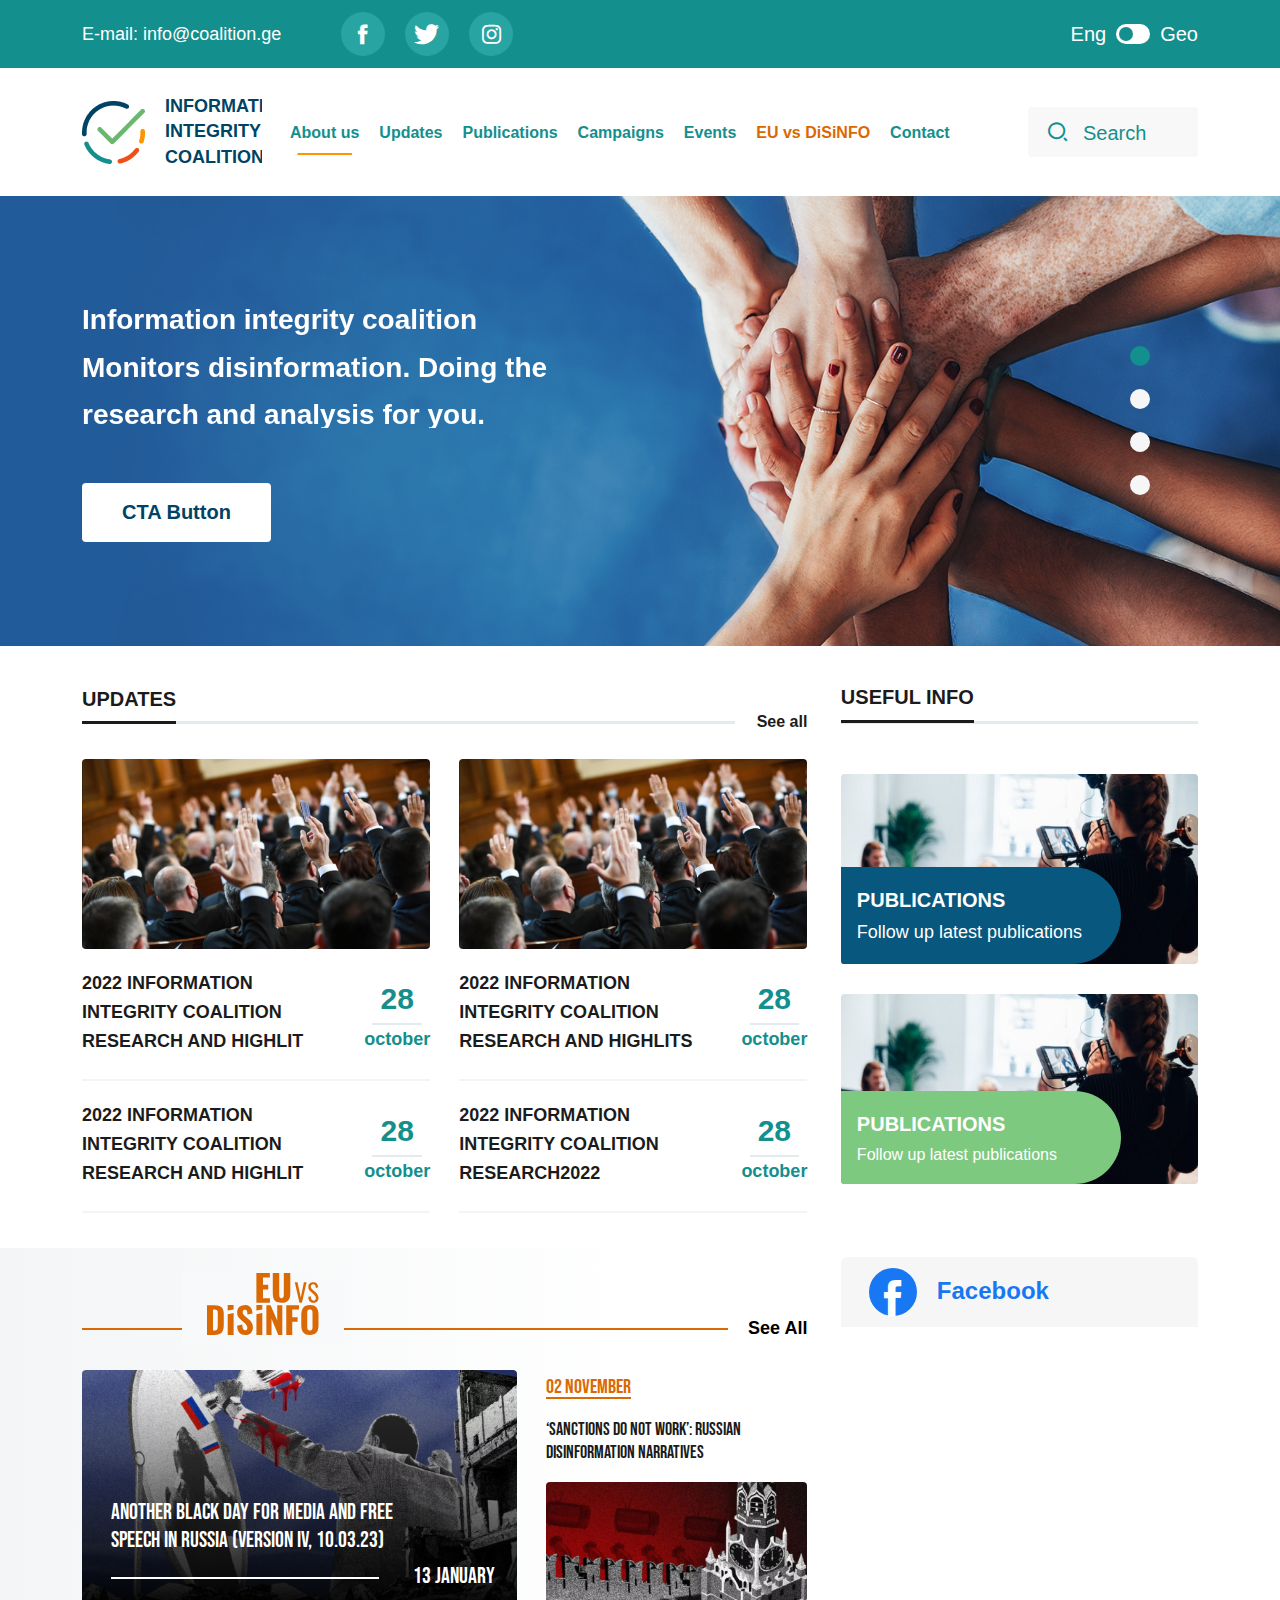
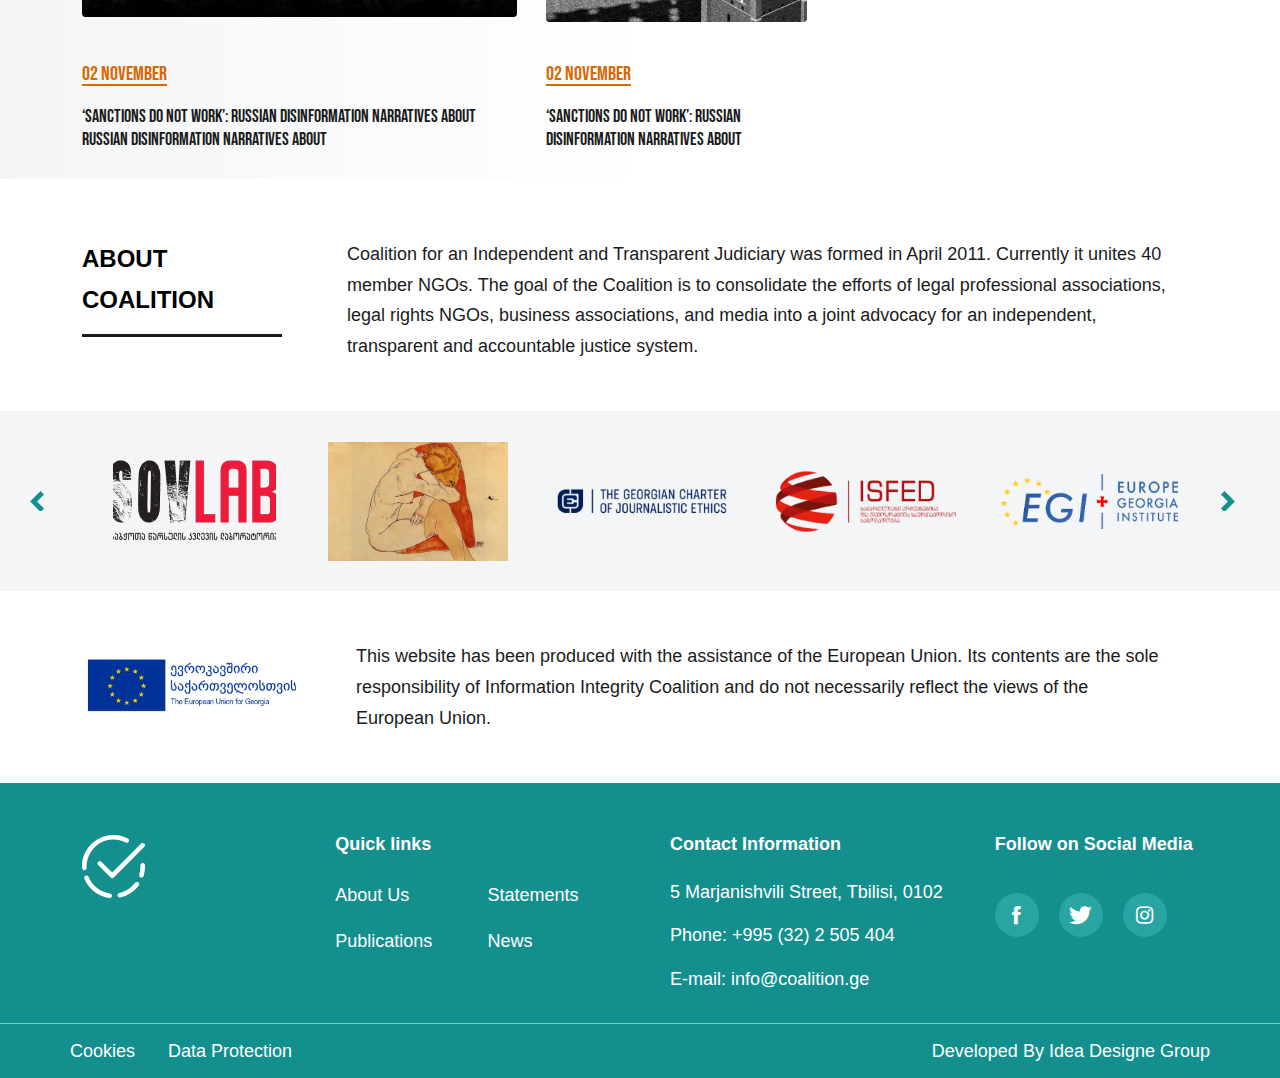
<file: Index.html>
<!DOCTYPE html>
<html lang="en">

<head>
    <meta charset="UTF-8">
    <meta http-equiv="X-UA-Compatible" content="IE=edge">
    <meta name="viewport" content="width=device-width, initial-scale=1.0">
    <title>Document</title>
    <link href="https://free.bboxtype.com/embedfonts/?family=FiraGO:400,500,600,700" rel="stylesheet">
    <link rel="preconnect" href="https://fonts.googleapis.com">
    <link rel="preconnect" href="https://fonts.gstatic.com" crossorigin>
    <link href="https://fonts.googleapis.com/css2?family=Bebas+Neue&family=Quicksand:wght@400;500;600;700&display=swap"
        rel="stylesheet">
    <link rel="stylesheet" href="assets/images/svg/icomoon-v1.0 (9)/icomoon-v1.0 (9)/style.css">
    <link rel="stylesheet" href="assets/styles/styles.css">
    <link rel="stylesheet" href="assets/styles/responsivestyle.css">
    <script src="https://cdn.jsdelivr.net/npm/@fancyapps/ui@5.0/dist/fancybox/fancybox.umd.js"></script>
    <link rel="stylesheet" href="https://cdn.jsdelivr.net/npm/@fancyapps/ui@5.0/dist/fancybox/fancybox.css" />

</head>

<body>
    <header>
        <section class="burger-menu">
            <div class="burger-div">
                <div class="search">
                    <input type="text" placeholder="Search">
                    <button> <span class="icon-Group-9991"></span></button>
                </div>
                <div class="burger-nav">
                    <div class="burger-nav_cont">
                        <a class="burger-nav_link" href="#">about usaburger-nav_submenu </a> <span id="burgerarrov"
                            class="icon-material-symbols_arrow-back-ios-new-rounded"></span>
                        <div class="burger-nav_submenu">
                            <div>
                                <a href="#">Our Mission</a>
                            </div>
                            <div>
                                <a href="#">Our Vision</a>
                            </div>
                            <div>
                                <a href="#">Our History</a>
                            </div>
                            <div>
                                <a href="#">What We DoWhat We Do WhatDoWhat We Do What</a>
                            </div>
                            <div>
                                <a href="#">What we Offer</a>
                            </div>
                        </div>
                    </div>
                    <div class="burger-nav_cont">
                        <a class="burger-nav_link" href="#">Publications</a> <span id="burgerarrov"
                            class="icon-material-symbols_arrow-back-ios-new-rounded"></span>
                    </div>
                    <div class="burger-nav_cont">
                        <a class="burger-nav_link" href="#">Updates Updates Updates Updates</a> <span id="burgerarrov"
                            class="icon-material-symbols_arrow-back-ios-new-rounded"></span>
                    </div>
                    <div class="burger-nav_cont">
                        <a class="burger-nav_link" href="#">EU vs DiSiNFO</a>
                    </div>
                    <div class="burger-nav_cont">
                        <a class="burger-nav_link" href="#">Campaigns</a>
                    </div>
                    <div class="burger-nav_cont">
                        <a class="burger-nav_link" href="#">Contact</a>
                    </div>
                </div>
                <div class="header1_div2">
                    <a href="#">
                        <span class="icon-Path-171"></span>
                    </a>
                    <a href="#">
                        <span class="icon-Path-172"></span>
                    </a>
                    <a href="#">
                        <span class="icon-Path-173"></span>
                    </a>
                </div>
            </div>
        </section>


        <div class="header1">
            <div class="container header1_cont">
                <div class="header1_div1">
                    <a href="#">E-mail: info@coalition.ge</a>
                </div>
                <div class="header1_div2">
                    <a href="#">
                        <span class="icon-Path-171"></span>
                    </a>
                    <a href="#">
                        <span class="icon-Path-172"></span>
                    </a>
                    <a href="#">
                        <span class="icon-Path-173"></span>
                    </a>
                </div>
                <div class="header1_div3">
                    <span> <a href="#">Eng</a></span>
                    <span class="lang-input">
                        <input type="checkbox">
                    </span>
                    <span><a href="#">Geo</a></span>
                </div>
            </div>
        </div>
        <div class="container header2">
            <div class="header-img">
                <a href="#">
                    <img src="assets/images/img/Frame 9.png" alt="img">
                    <div class="header-img-text">Information Integrity Coalition</div>
                </a>
            </div>

            <div class="menu">
                <div class="menu-div activediv">
                    <a class="menu-link" href="#">About us</a></div>

                <div class="menu-div">
                    <a class="menu-link" href="update-table.html">Updates</a>
                    <div class="sub-menu">
                        <div class="sub-menu_list">
                            <a href="#">ჩვენს შესახებ ჩვენს შესახებ</a>
                            <a href="#">განახლება</a>
                            <a href="#">პუბლიკაციები</a>
                            <a href="#">კამპანიები</a>
                            <a href="#">ღონისძიებები</a>
                            <a href="#">EU vs DiSiNFO</a>
                            <a href="#">კონტაქტი</a>
                        </div>
                    </div>
                </div>
                <div class="menu-div"><a class="menu-link" href="publications-table.html">Publications</a></div>
                <div class="menu-div"><a class="menu-link" href="#">Campaigns</a></div>
                <div class="menu-div"><a class="menu-link" href="#">Events</a></div>
                <div class="menu-div"><a class="menu-link" href="disinfo-table.html">EU vs DiSiNFO</a>
                    <div class="sub-menu">
                        <div class="sub-menu_list">
                            <a href="#">Our Mission</a>
                            <a href="#">Our Vision</a>
                            <a href="#">Coalition research and highlits ddd ddddd ddddddd</a>
                            <a href="#">What We Do</a>
                            <a href="#">What We Do</a>
                            <a href="#">What We Do</a>
                        </div>
                    </div>
                </div>
                <div class="menu-div"><a class="menu-link" href="#">Contact</a></div>
            </div>
            <div class="search">
                <input type="text" placeholder="Search">
                <button> <span class="icon-Group-9991"></span></button>
            </div>
            <div class="burger">
                <span class="burger-icon1"></span>
                <span class="burger-icon2"></span>
                <span class="burger-icon3"></span>
            </div>
        </div>
    </header>

    <section class="main_slider">
        <div class="main-slider">
            
            <div class="main-slide">
                <a href="#">
                    <img src="assets/images/img/2003822 2.png" alt="img">
                    <div class="main-slider__text">
                        <div class="container">
                            <div>Information integrity coalition Monitors disinformation. Doing the research and
                                analysis
                                for you. Information integrity coalition Monitors disinformation. Doing the research and
                                for you. Information integrity coalition Monitors disinformation. Doing the research an
                                for you. Information integrity coalition Monitors disinformation. Doing the research an
                            </div>
                            <button>CTA Button</button>
                        </div>
                    </div>
                </a>
            </div>
            <div class="main-slide">
                <a href="#">
                    <img src="assets/images/img/2003822 2.png" alt="img">
                    <div class="main-slider__text">
                        <div class="container">
                            <div>Information integrity coalition Monitors disinformation. Doing the research and
                                analysis
                                for you. Information integrity coalition Monitors disinformation. Doing the research and
                                for you. Information integrity coalition Monitors disinformation. Doing the research an
                                for you. Information integrity coalition Monitors disinformation. Doing the research an
                            </div>
                            <button>CTA Button</button>
                        </div>
                    </div>
                </a>
            </div>
            <div class="main-slide">
                <a href="#">
                    <img src="assets/images/img/2003822 2.png" alt="img">
                    <div class="main-slider__text">
                        <div class="container">
                            <div>Information integrity coalition Monitors disinformation. Doing the research and
                                analysis
                                for you. Information integrity coalition Monitors disinformation. Doing the research and
                                for you. Information integrity coalition Monitors disinformation. Doing the research an
                                for you. Information integrity coalition Monitors disinformation. Doing the research an
                            </div>
                            <button>CTA Button</button>
                        </div>
                    </div>
                </a>
            </div>
            <div class="main-slide">
                <a href="#">
                    <img src="assets/images/img/2003822 2.png" alt="img">
                    <div class="main-slider__text">
                        <div class="container">
                            <div>Information integrity coalition Monitors disinformation. Doing the research and
                                analysis
                                for you. Information integrity coalition Monitors disinformation. Doing the research and
                                for you. Information integrity coalition Monitors disinformation. Doing the research an
                                for you. Information integrity coalition Monitors disinformation. Doing the research an
                            </div>
                            <button>CTA Button</button>
                        </div>
                    </div>
                </a>
            </div>
        </div>
    </section>

    <section class="container">

        <div class="main-update_info">
            <div class="main-update_contain">
                <div class="main-update_info-title">
                    <span>Updates</span>
                    <span>
                        <a href="#">See all</a>
                    </span>
                </div>

                <div class="main-update_table">

                    <div class="main-update_div">
                        <a href="#">
                            <div class="main-update_div-img">
                                <img src="assets/images/img/partnerthumbs_b_c_a2391caedc222e93e2e79a75175b305a 1.png"
                                    alt="img">
                            </div>
                            <div class="main-update_div-title">
                                <div>2022 Information Integrity Coalition research and highlit Integrity
                                    2022 Information Integrity Coalition research and highlit Integrity </div>
                                <div class="main-update_div-date">
                                    <span>28</span>
                                    <span>October</span>
                                </div>
                            </div>
                        </a>
                    </div>
                    <div class="main-update_div">
                        <a href="#">
                            <div class="main-update_div-img">
                                <img src="assets/images/img/partnerthumbs_b_c_a2391caedc222e93e2e79a75175b305a 1.png"
                                    alt="img">
                            </div>
                            <div class="main-update_div-title">
                                <div>2022 Information Integrity Coalition research and highlits Integrity Information
                                    Information Integrity Coalition research and high</div>
                                <div class="main-update_div-date">
                                    <span>28</span>
                                    <span>October</span>
                                </div>
                            </div>
                        </a>
                    </div>
                    <div class="main-update_div">
                        <a href="#">
                            <div class="main-update_div-img">
                                <img src="assets/images/img/partnerthumbs_b_c_a2391caedc222e93e2e79a75175b305a 1.png"
                                    alt="img">
                            </div>
                            <div class="main-update_div-title">
                                <div>2022 Information Integrity Coalition research and highlit Integrity </div>
                                <div class="main-update_div-date">
                                    <span>28</span>
                                    <span>October</span>
                                </div>
                            </div>
                        </a>
                    </div>
                    <div class="main-update_div">
                        <a href="#">
                            <div class="main-update_div-img">
                                <img src="assets/images/img/partnerthumbs_b_c_a2391caedc222e93e2e79a75175b305a 1.png"
                                    alt="img">
                            </div>
                            <div class="main-update_div-title">
                                <div>2022 Information Integrity Coalition research2022 Information Integrity Coalition
                                    research and highlits Integrity Information Coalition research and highlits
                                    Integrity
                                    Information and highlits Integrity Information Coalition research and highlits
                                    Integrity
                                    Information</div>
                                <div class="main-update_div-date">
                                    <span>28</span>
                                    <span>October</span>
                                </div>
                            </div>
                        </a>
                    </div>
                </div>
            </div>


            <div class="useful-info_contain">
                <span class="useful-info_table-title">Useful info</span>

                <div class="useful-info_table">

                    <div class="useful-info_div">
                        <a href="#">
                            <div class="useful-info_div-img">
                                <img src="assets/images/img/main-updateMask group.png" alt="img">
                            </div>
                            <div class="useful-info_div-title">
                                <span>publications</span>
                                <span>Follow up latest publications</span>
                            </div>
                        </a>
                    </div>
                    <div class="useful-info_div">
                        <a href="#">
                            <div class="useful-info_div-img">
                                <img src="assets/images/img/main-updateMask group.png" alt="img">
                            </div>
                            <div class="useful-info_div-title">
                                <span>publications</span>
                                <span>Follow up latest publications</span>
                            </div>
                        </a>
                    </div>
                </div>
            </div>
        </div>
    </section>

    <section class="gradient">

        <div class="container main-info">

            <div class="eudisinfo-table">
                <div class="main-update_info-title2">
                    <span>
                        <a href="#">
                            <img src="assets/images/img/Frame 10112.svg" alt="">
                        </a>
                    </span>
                    <span>
                        <a href="#">See All</a>
                    </span>
                </div>
                <div class="eudisinfo-table2">

                    <div class="eudisinfo-div1">
                        <a href="#">
                            <div class="eudisinfo-div2-title">
                                <div>
                                    <span>
                                        02 november
                                    </span>
                                </div>
                                <div>‘SANCTIONS DO NOT WORK’: RUSSIAN DISINFORMATION NARRATIVES ABOUT RUSSIAN
                                    DISINFORMATION
                                    NARRATIVES ABOUT</div>
                            </div>
                            <div class="eudisinfo-div1-img">
                                <img src="assets/images/img/DidiNotHappen_Feb22_2023ruins-cover-1024x576 1.png"
                                    alt="img">
                            </div>
                            <div class="eudisinfo-div1-title">
                                <span>ANOTHER BLACK DAY FOR MEDIA AND FREE SPEECH IN RUSSIA (VERSION IV,
                                    10.03.23)</span>
                                <span>13 January</span>
                            </div>
                        </a>
                    </div>
                    <div class="eudisinfo-div2">
                        <a href="#">
                            <div class="eudisinfo-div2-title">
                                <div>
                                    <span>
                                        02 november
                                    </span>
                                </div>
                                <div>‘SANCTIONS DO NOT WORK’: RUSSIAN DISINFORMATION NARRATIVES ABOUT...‘SANCTIONS DO
                                    NOT
                                    WORK’: RUSSIAN DISINFORMATION NARRATIVES ABOUT...</div>
                            </div>
                            <div class="eudisinfo-div2-img">
                                <img src="assets/images/img/myths_grain_V04D-1024x576 1.png" alt="img">
                            </div>
                        </a>
                    </div>
                    <div class="eudisinfo-div2">
                        <a href="#">
                            <div class="eudisinfo-div2-title">
                                <div>
                                    <span>
                                        02 november
                                    </span>
                                </div>
                                <div>‘SANCTIONS DO NOT WORK’: RUSSIAN DISINFORMATION NARRATIVES ABOUT RUSSIAN
                                    DISINFORMATION
                                    NARRATIVES ABOUT</div>
                            </div>
                            <div class="eudisinfo-div2-img">
                                <img src="assets/images/img/myths_grain_V04D-1024x576 1.png" alt="img">
                            </div>
                        </a>
                    </div>
                    <div class="eudisinfo-div2">
                        <a href="#">
                            <div class="eudisinfo-div2-title">
                                <div>
                                    <span>
                                        02 november
                                    </span>
                                </div>
                                <div>‘SANCTIONS DO NOT WORK’: RUSSIAN DISINFORMATION NARRATIVES ABOUT RUSSIAN
                                    DISINFORMATION
                                    NARRATIVES ABOUT</div>
                            </div>
                            <div class="eudisinfo-div2-img">
                                <img src="assets/images/img/myths_grain_V04D-1024x576 1.png" alt="img">
                            </div>
                        </a>
                    </div>
                </div>
            </div>

            <div class="facebook-frame">
                <div class="facebook-header">
                    <span class="icon-Path-171"></span>
                    <span>Facebook</span>
                </div>
                <div id="facebook" class="facebook">
                    <iframe id="IFRAMEID"
                        src="https://www.facebook.com/plugins/page.php?href=https%3A%2F%2Fwww.facebook.com%2Finfointegritycoalition&tabs=timeline&width=500&height=500&small_header=true&adapt_container_width=true&hide_cover=true&show_facepile=true&appId"
                        frameborder="0"></iframe>
                </div>
            </div>
        </div>
    </section>

    <section class="container">
        <div class="disclaimer-div">
            <div class="disclaimer-title">
                <a href="#"> about coalition</a>
            </div>
            <div class="disclaimer-text">
                Coalition for an Independent and Transparent Judiciary was formed in April 2011. Currently it unites 40
                member NGOs. The goal of the Coalition is to consolidate the efforts of legal professional associations,
                legal rights NGOs, business associations, and media into a joint advocacy for an independent,
                transparent and accountable justice system.
            </div>
        </div>
    </section>


    <section class="partner-section">
        <div class="container">
            <div class="partner-slider">
                <div class="partner-slider-div">
                    <a href="#">
                        <img src="assets/images/img/csm_Soviet_Past_Research_Laboratory_97f875e48c.png" alt="img">
                    </a>
                </div>
                <div class="partner-slider-div">
                    <a href="#">
                        <img src="assets/images/img/egon-schiele--seated-woman (1).gpj.png" alt="img">
                    </a>
                </div>
                <div class="partner-slider-div">
                    <a href="#">
                        <img src="assets/images/img/e2893e841b232413203d386f68dbb7a8.png" alt="img">
                    </a>
                </div>
                <div class="partner-slider-div">
                    <a href="#">
                        <img src="assets/images/img/download (1).png" alt="img">
                    </a>
                </div>
                <div class="partner-slider-div">
                    <a href="#">
                        <img src="assets/images/img/Mask group (1).png" alt="img">
                    </a>
                </div>
                <div class="partner-slider-div">
                    <a href="#">
                        <img src="assets/images/img/e2893e841b232413203d386f68dbb7a8.png" alt="img">
                    </a>
                </div>
                <div class="partner-slider-div">
                    <a href="#">
                        <img src="assets/images/img/download (1).png" alt="img">
                    </a>
                </div>
                <div class="partner-slider-div">
                    <a href="#">
                        <img src="assets/images/img/Mask group (1).png" alt="img">
                    </a>
                </div>
            </div>
        </div>
    </section>

    <section class="container">
        <div class="eu-disclaimer">
            <div class="eu-img">
                <a href="#"> <img src="assets/images/img/unnamed (1) 1.jpg" alt="img"></a>
            </div>
            <div class="eu-text">
                This website has been produced with the assistance of the European Union. Its contents are the sole
                responsibility of Information Integrity Coalition and do not necessarily reflect the views of the
                European
                Union.
            </div>
        </div>
    </section>

    <footer>

        <div class="footer">
            <div class="container">
                <div class="footer1">
                    <div class="footer-div footer11">
                        <a href="#">
                            <img src="assets/images/img/Frame 9 (1).svg" alt="img">
                            <div>Information Integrity Coalition</div>
                        </a>
                    </div>
                    <div class="footer-div footer22">
                        <span>Quick links</span>
                        <div class="footer-links">
                            <a href="#">About Us</a>
                            <a href="#">Statements</a>
                            <a href="#">Publications</a>
                            <a href="#">News</a>
                        </div>
                    </div>
                    <div class="footer-div footer3">
                        <span>Contact Information</span>
                        <div class="footer-info">
                            <a href="#">5 Marjanishvili Street, Tbilisi, 0102</a>
                            <a href="#">Phone: +995 (32) 2 505 404</a>
                            <a href="#">E-mail: info@coalition.ge</a>
                        </div>
                    </div>
                    <div class="footer-div footer4">
                        <span>Follow on Social Media</span>
                        <div class="footer-icon">
                            <a href="#">
                                <span class="icon-Path-171"></span>
                            </a>
                            <a href="#">
                                <span class="icon-Path-172"></span>
                            </a>
                            <a href="#">
                                <span class="icon-Path-173"></span>
                            </a>
                        </div>
                    </div>
                </div>
            </div>
        </div>
        <div class="container footer2">
            <div class="cookies">
                <a href="#">Cookies</a>
                <a href="#">Data Protection</a>
            </div>
            <div class="ideadesigne">
                <a href="#">Developed By <span> Idea Designe Group</span></a>
            </div>
        </div>

    </footer>

    <script src="https://code.jquery.com/jquery-3.6.4.min.js"></script>
    <script src="assets/script/slick.min.js"></script>
    <script src="assets/script/script.js"></script>
</body>

</html>
</file>
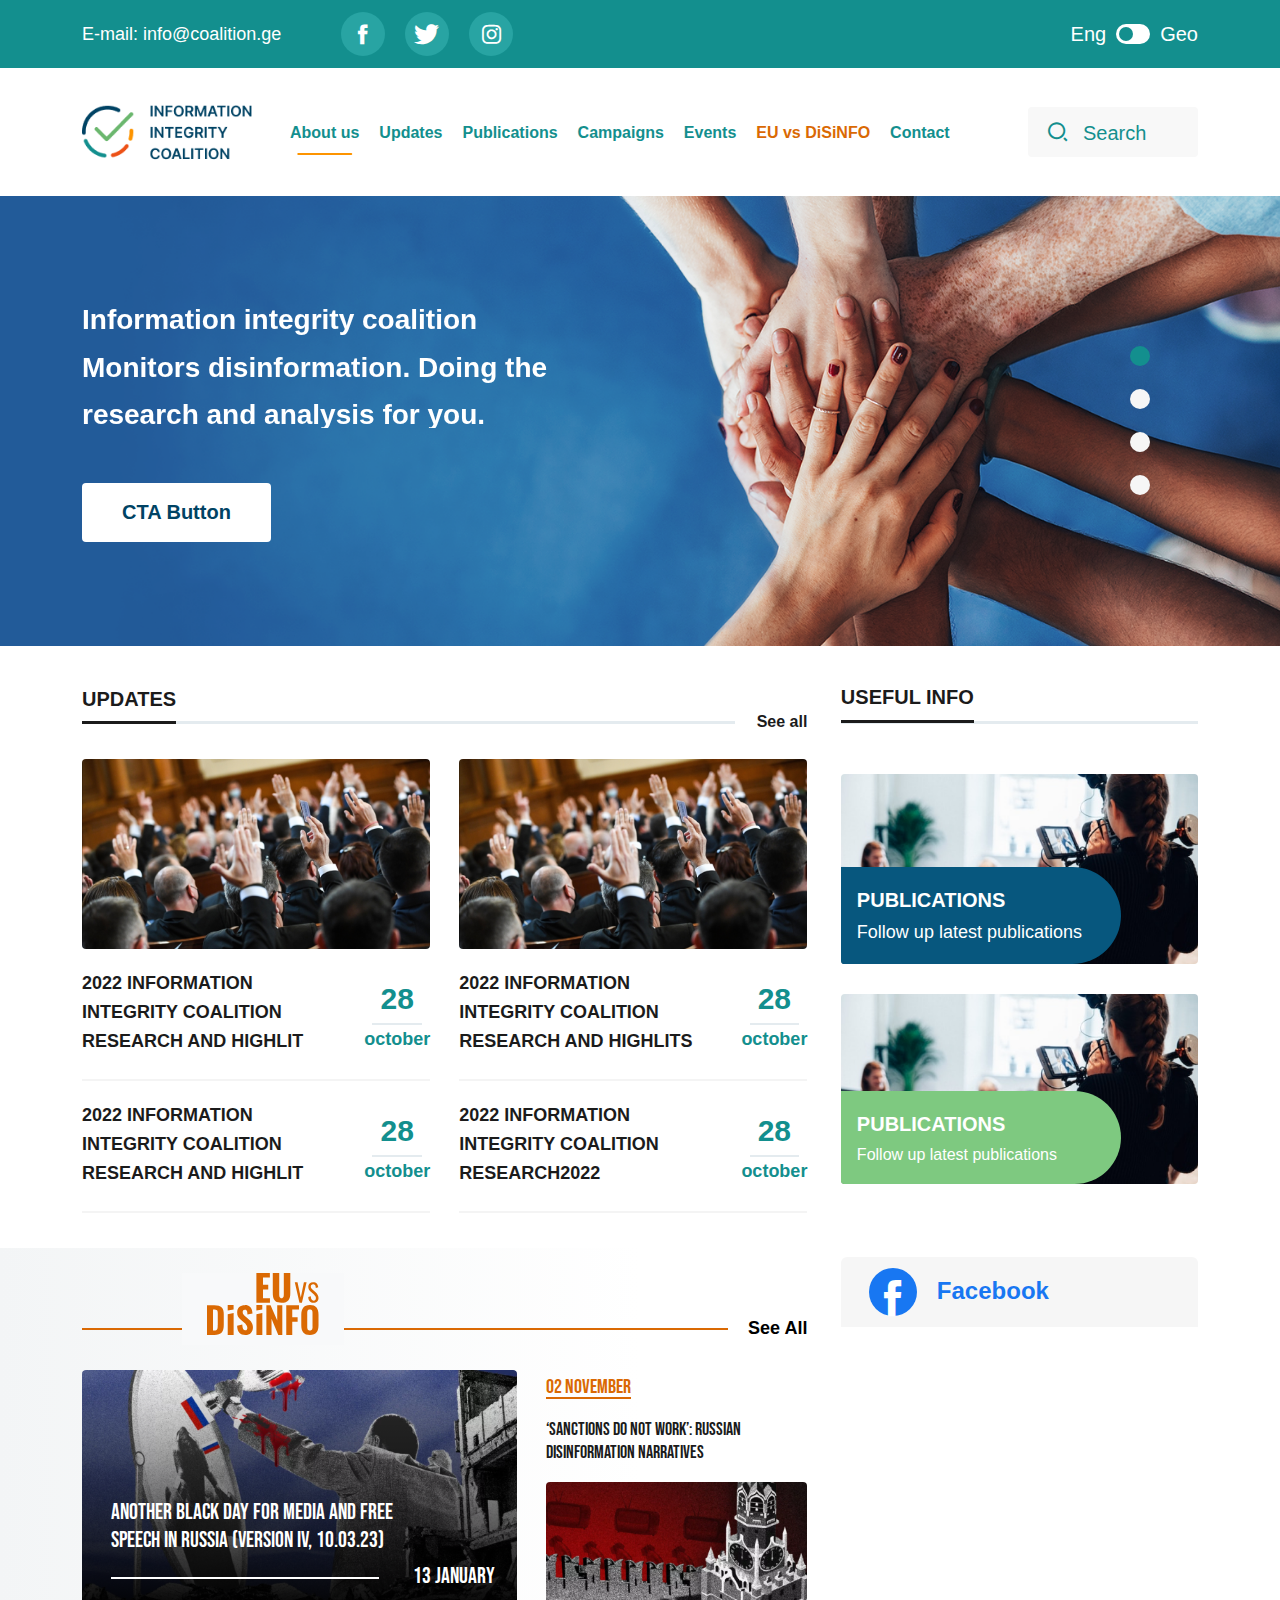
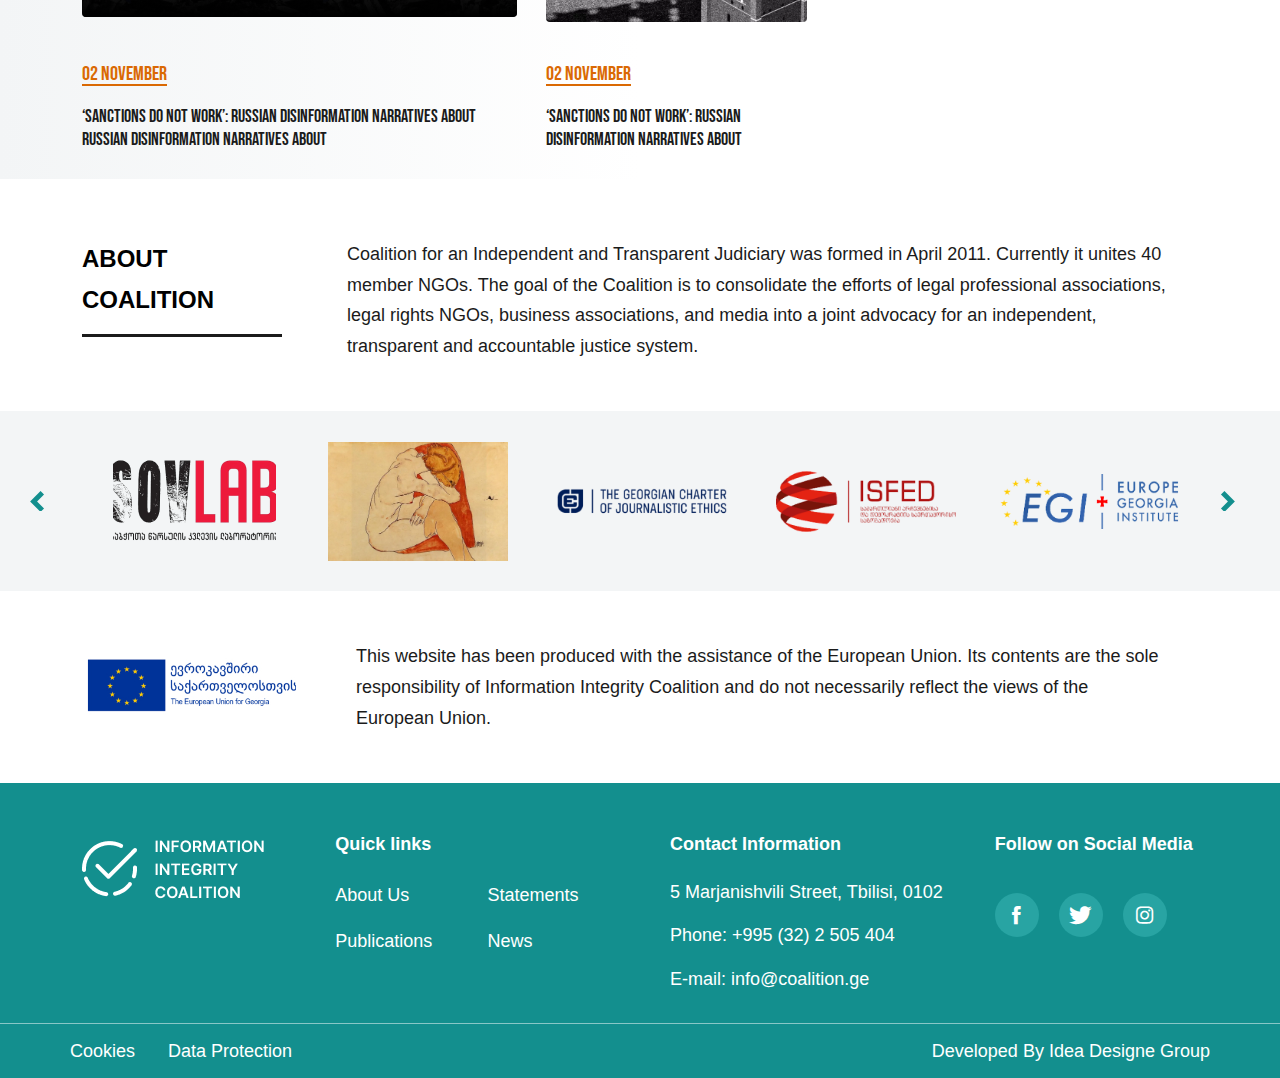
<file: index.html>
<!DOCTYPE html>
<html lang="en">

<head>
    <meta charset="UTF-8">
    <meta http-equiv="X-UA-Compatible" content="IE=edge">
    <meta name="viewport" content="width=device-width, initial-scale=1.0">
    <title>Document</title>
    <link href="https://free.bboxtype.com/embedfonts/?family=FiraGO:400,500,600,700" rel="stylesheet">
    <link rel="preconnect" href="https://fonts.googleapis.com">
    <link rel="preconnect" href="https://fonts.gstatic.com" crossorigin>
    <link href="https://fonts.googleapis.com/css2?family=Bebas+Neue&family=Quicksand:wght@400;500;600;700&display=swap"
        rel="stylesheet">
    <link rel="stylesheet" href="assets/images/svg/icomoon-v1.0 (9)/icomoon-v1.0 (9)/style.css">
    <link rel="stylesheet" href="assets/styles/styles.css">
    <link rel="stylesheet" href="assets/styles/responsivestyle.css">
    <script src="https://cdn.jsdelivr.net/npm/@fancyapps/ui@5.0/dist/fancybox/fancybox.umd.js"></script>
    <link rel="stylesheet" href="https://cdn.jsdelivr.net/npm/@fancyapps/ui@5.0/dist/fancybox/fancybox.css" />

</head>

<body>
    <header>
        <section class="burger-menu">
            <div class="burger-div">
                <div class="search">
                    <input type="text" placeholder="Search">
                    <button> <span class="icon-Group-9991"></span></button>
                </div>
                <div class="burger-nav">
                    <div class="burger-nav_cont">
                        <a class="burger-nav_link" href="#">about usaburger-nav_submenu </a> <span id="burgerarrov"
                            class="icon-material-symbols_arrow-back-ios-new-rounded burgerarrov"></span>
                        <div class="burger-nav_submenu">
                            <div>
                                <a href="#">Our Mission</a>
                            </div>
                            <div>
                                <a href="#">Our Vision</a>
                            </div>
                            <div>
                                <a href="#">Our History</a>
                            </div>
                            <div>
                                <a href="#">What We DoWhat We Do WhatDoWhat We Do What</a>
                            </div>
                            <div>
                                <a href="#">What we Offer</a>
                            </div>
                        </div>
                    </div>
                    <div class="burger-nav_cont">
                        <a class="burger-nav_link" href="#">Publications</a> <span
                            class="icon-material-symbols_arrow-back-ios-new-rounded burgerarrov"></span>
                            <div class="burger-nav_submenu">
                                <div>
                                    <a href="#">Our Mission</a>
                                </div>
                                <div>
                                    <a href="#">Our Vision</a>
                                </div>
                                <div>
                                    <a href="#">Our History</a>
                                </div>
                                <div>
                                    <a href="#">What We DoWhat We Do WhatDoWhat We Do What</a>
                                </div>
                                <div>
                                    <a href="#">What we Offer</a>
                                </div>
                            </div>
                    </div>
                    <div class="burger-nav_cont">
                        <a class="burger-nav_link" href="#">Updates Updates Updates Updates</a> <span 
                            class="icon-material-symbols_arrow-back-ios-new-rounded burgerarrov"></span>
                    </div>
                    <div class="burger-nav_cont">
                        <a class="burger-nav_link" href="#">EU vs DiSiNFO</a>
                    </div>
                    <div class="burger-nav_cont">
                        <a class="burger-nav_link" href="#">Campaigns</a>
                    </div>
                    <div class="burger-nav_cont">
                        <a class="burger-nav_link" href="#">Contact</a>
                    </div>
                </div>
                <div class="header1_div2">
                    <a href="#">
                        <span class="icon-Path-171"></span>
                    </a>
                    <a href="#">
                        <span class="icon-Path-172"></span>
                    </a>
                    <a href="#">
                        <span class="icon-Path-173"></span>
                    </a>
                </div>
            </div>
        </section>


        <div class="header1">
            <div class="container header1_cont">
                <div class="header1_div1">
                    <a href="#">E-mail: info@coalition.ge</a>
                </div>
                <div class="header1_div2">
                    <a href="#">
                        <span class="icon-Path-171"></span>
                    </a>
                    <a href="#">
                        <span class="icon-Path-172"></span>
                    </a>
                    <a href="#">
                        <span class="icon-Path-173"></span>
                    </a>
                </div>
                <div class="header1_div3">
                    <span> <a href="#">Eng</a></span>
                    <span class="lang-input">
                        <input type="checkbox">
                    </span>
                    <span><a href="#">Geo</a></span>
                </div>
            </div>
        </div>
        <div class="container header2">
            <div class="header-img">
                <a href="#">
                    <img src="assets/images/img/Group 10619.png" alt="img">
                </a>
            </div>

            <div class="menu">
                <div class="menu-div activediv">
                    <a class="menu-link" href="#">About us</a></div>

                <div class="menu-div">
                    <a class="menu-link" href="update-table.html">Updates</a>
                    <div class="sub-menu">
                        <div class="sub-menu_list">
                            <a href="#">ჩვენს შესახებ ჩვენს შესახებ</a>
                            <a href="#">განახლება</a>
                            <a href="#">პუბლიკაციები</a>
                            <a href="#">კამპანიები</a>
                            <a href="#">ღონისძიებები</a>
                            <a href="#">EU vs DiSiNFO</a>
                            <a href="#">კონტაქტი</a>
                        </div>
                    </div>
                </div>
                <div class="menu-div"><a class="menu-link" href="publications-table.html">Publications</a></div>
                <div class="menu-div"><a class="menu-link" href="#">Campaigns</a></div>
                <div class="menu-div"><a class="menu-link" href="#">Events</a></div>
                <div class="menu-div"><a class="menu-link" href="disinfo-table.html">EU vs DiSiNFO</a>
                    <div class="sub-menu">
                        <div class="sub-menu_list">
                            <a href="#">Our Mission</a>
                            <a href="#">Our Vision</a>
                            <a href="#">Coalition research and highlits ddd ddddd ddddddd</a>
                            <a href="#">What We Do</a>
                            <a href="#">What We Do</a>
                            <a href="#">What We Do</a>
                        </div>
                    </div>
                </div>
                <div class="menu-div"><a class="menu-link" href="#">Contact</a></div>
            </div>
            <div class="search">
                <input type="text" placeholder="Search">
                <button> <span class="icon-Group-9991"></span></button>
            </div>
            <div class="burger">
                <span class="burger-icon1"></span>
                <span class="burger-icon2"></span>
                <span class="burger-icon3"></span>
            </div>
        </div>
    </header>

    <section class="main_slider">
        <div class="main-slider">
            
            <div class="main-slide">
                <a href="#">
                    <img src="assets/images/img/2003822 2.png" alt="img">
                    <div class="main-slider__text">
                        <div class="container">
                            <div>Information integrity coalition Monitors disinformation. Doing the research and
                                analysis
                                for you. Information integrity coalition Monitors disinformation. Doing the research and
                                for you. Information integrity coalition Monitors disinformation. Doing the research an
                                for you. Information integrity coalition Monitors disinformation. Doing the research an
                            </div>
                            <button>CTA Button</button>
                        </div>
                    </div>
                </a>
            </div>
            <div class="main-slide">
                <a href="#">
                    <img src="assets/images/img/2003822 2.png" alt="img">
                    <div class="main-slider__text">
                        <div class="container">
                            <div>Information integrity coalition Monitors disinformation. Doing the research and
                                analysis
                                for you. Information integrity coalition Monitors disinformation. Doing the research and
                                for you. Information integrity coalition Monitors disinformation. Doing the research an
                                for you. Information integrity coalition Monitors disinformation. Doing the research an
                            </div>
                            <button>CTA Button</button>
                        </div>
                    </div>
                </a>
            </div>
            
            <div class="main-slide">
                <a href="#">
                    <img src="assets/images/img/2003822 2.png" alt="img">
                    <div class="main-slider__text">
                        <div class="container">
                            <div>Information integrity coalition Monitors disinformation. Doing the research and
                                analysis
                                for you. Information integrity coalition Monitors disinformation. Doing the research and
                                for you. Information integrity coalition Monitors disinformation. Doing the research an
                                for you. Information integrity coalition Monitors disinformation. Doing the research an
                            </div>
                            <button>CTA Button</button>
                        </div>
                    </div>
                </a>
            </div>
            <div class="main-slide">
                <a href="#">
                    <img src="assets/images/img/2003822 2.png" alt="img">
                    <div class="main-slider__text">
                        <div class="container">
                            <div>Information integrity coalition Monitors disinformation. Doing the research and
                                analysis
                                for you. Information integrity coalition Monitors disinformation. Doing the research and
                                for you. Information integrity coalition Monitors disinformation. Doing the research an
                                for you. Information integrity coalition Monitors disinformation. Doing the research an
                            </div>
                            <button>CTA Button</button>
                        </div>
                    </div>
                </a>
            </div>
        </div>
    </section>

    <section class="container">

        <div class="main-update_info">
            <div class="main-update_contain">
                <div class="main-update_info-title">
                    <span>Updates</span>
                    <span>
                        <a href="#">See all</a>
                    </span>
                </div>

                <div class="main-update_table">

                    <div class="main-update_div">
                        <a href="#">
                            <div class="main-update_div-img">
                                <img src="assets/images/img/partnerthumbs_b_c_a2391caedc222e93e2e79a75175b305a 1.png"
                                    alt="img">
                            </div>
                            <div class="main-update_div-title">
                                <div>2022 Information Integrity Coalition research and highlit Integrity
                                    2022 Information Integrity Coalition research and highlit Integrity </div>
                                <div class="main-update_div-date">
                                    <span>28</span>
                                    <span>October</span>
                                </div>
                            </div>
                        </a>
                    </div>
                    <div class="main-update_div">
                        <a href="#">
                            <div class="main-update_div-img">
                                <img src="assets/images/img/partnerthumbs_b_c_a2391caedc222e93e2e79a75175b305a 1.png"
                                    alt="img">
                            </div>
                            <div class="main-update_div-title">
                                <div>2022 Information Integrity Coalition research and highlits Integrity Information
                                    Information Integrity Coalition research and high</div>
                                <div class="main-update_div-date">
                                    <span>28</span>
                                    <span>October</span>
                                </div>
                            </div>
                        </a>
                    </div>
                    <div class="main-update_div">
                        <a href="#">
                            <div class="main-update_div-img">
                                <img src="assets/images/img/partnerthumbs_b_c_a2391caedc222e93e2e79a75175b305a 1.png"
                                    alt="img">
                            </div>
                            <div class="main-update_div-title">
                                <div>2022 Information Integrity Coalition research and highlit Integrity </div>
                                <div class="main-update_div-date">
                                    <span>28</span>
                                    <span>October</span>
                                </div>
                            </div>
                        </a>
                    </div>
                    <div class="main-update_div">
                        <a href="#">
                            <div class="main-update_div-img">
                                <img src="assets/images/img/partnerthumbs_b_c_a2391caedc222e93e2e79a75175b305a 1.png"
                                    alt="img">
                            </div>
                            <div class="main-update_div-title">
                                <div>2022 Information Integrity Coalition research2022 Information Integrity Coalition
                                    research and highlits Integrity Information Coalition research and highlits
                                    Integrity
                                    Information and highlits Integrity Information Coalition research and highlits
                                    Integrity
                                    Information</div>
                                <div class="main-update_div-date">
                                    <span>28</span>
                                    <span>October</span>
                                </div>
                            </div>
                        </a>
                    </div>
                </div>
            </div>


            <div class="useful-info_contain">
                <span class="useful-info_table-title">Useful info</span>

                <div class="useful-info_table">

                    <div class="useful-info_div">
                        <a href="#">
                            <div class="useful-info_div-img">
                                <img src="assets/images/img/main-updateMask group.png" alt="img">
                            </div>
                            <div class="useful-info_div-title">
                                <span>publications</span>
                                <span>Follow up latest publications</span>
                            </div>
                        </a>
                    </div>
                    <div class="useful-info_div">
                        <a href="#">
                            <div class="useful-info_div-img">
                                <img src="assets/images/img/main-updateMask group.png" alt="img">
                            </div>
                            <div class="useful-info_div-title">
                                <span>publications</span>
                                <span>Follow up latest publications</span>
                            </div>
                        </a>
                    </div>
                </div>
            </div>
        </div>
    </section>

    <section class="gradient">

        <div class="container main-info">

            <div class="eudisinfo-table">
                <div class="main-update_info-title2">
                    <span>
                        <a href="#">
                            <img src="assets/images/img/Frame 10112.svg" alt="">
                        </a>
                    </span>
                    <span>
                        <a href="#">See All</a>
                    </span>
                </div>
                <div class="eudisinfo-table2">

                    <div class="eudisinfo-div1">
                        <a href="#">
                            <div class="eudisinfo-div2-title">
                                <div>
                                    <span>
                                        02 november
                                    </span>
                                </div>
                                <div>‘SANCTIONS DO NOT WORK’: RUSSIAN DISINFORMATION NARRATIVES ABOUT RUSSIAN
                                    DISINFORMATION
                                    NARRATIVES ABOUT</div>
                            </div>
                            <div class="eudisinfo-div1-img">
                                <img src="assets/images/img/DidiNotHappen_Feb22_2023ruins-cover-1024x576 1.png"
                                    alt="img">
                            </div>
                            <div class="eudisinfo-div1-title">
                                <span>ANOTHER BLACK DAY FOR MEDIA AND FREE SPEECH IN RUSSIA (VERSION IV,
                                    10.03.23)</span>
                                <span>13 January</span>
                            </div>
                        </a>
                    </div>
                    <div class="eudisinfo-div2">
                        <a href="#">
                            <div class="eudisinfo-div2-title">
                                <div>
                                    <span>
                                        02 november
                                    </span>
                                </div>
                                <div>‘SANCTIONS DO NOT WORK’: RUSSIAN DISINFORMATION NARRATIVES ABOUT...‘SANCTIONS DO
                                    NOT
                                    WORK’: RUSSIAN DISINFORMATION NARRATIVES ABOUT...</div>
                            </div>
                            <div class="eudisinfo-div2-img">
                                <img src="assets/images/img/myths_grain_V04D-1024x576 1.png" alt="img">
                            </div>
                        </a>
                    </div>
                    <div class="eudisinfo-div2">
                        <a href="#">
                            <div class="eudisinfo-div2-title">
                                <div>
                                    <span>
                                        02 november
                                    </span>
                                </div>
                                <div>‘SANCTIONS DO NOT WORK’: RUSSIAN DISINFORMATION NARRATIVES ABOUT RUSSIAN
                                    DISINFORMATION
                                    NARRATIVES ABOUT</div>
                            </div>
                            <div class="eudisinfo-div2-img">
                                <img src="assets/images/img/myths_grain_V04D-1024x576 1.png" alt="img">
                            </div>
                        </a>
                    </div>
                    <div class="eudisinfo-div2">
                        <a href="#">
                            <div class="eudisinfo-div2-title">
                                <div>
                                    <span>
                                        02 november
                                    </span>
                                </div>
                                <div>‘SANCTIONS DO NOT WORK’: RUSSIAN DISINFORMATION NARRATIVES ABOUT RUSSIAN
                                    DISINFORMATION
                                    NARRATIVES ABOUT</div>
                            </div>
                            <div class="eudisinfo-div2-img">
                                <img src="assets/images/img/myths_grain_V04D-1024x576 1.png" alt="img">
                            </div>
                        </a>
                    </div>
                </div>
            </div>

            <div class="facebook-frame">
                <div class="facebook-header">
                    <span class="icon-Path-171"></span>
                    <span>Facebook</span>
                </div>
                <div id="facebook" class="facebook">
                    <iframe id="IFRAMEID"
                        src="https://www.facebook.com/plugins/page.php?href=https%3A%2F%2Fwww.facebook.com%2Finfointegritycoalition&tabs=timeline&width=500&height=500&small_header=true&adapt_container_width=true&hide_cover=true&show_facepile=true&appId"
                        frameborder="0"></iframe>
                </div>
            </div>
        </div>
    </section>

    <section class="container">
        <div class="disclaimer-div">
            <div class="disclaimer-title">
                <a href="#"> about coalition</a>
            </div>
            <div class="disclaimer-text">
                Coalition for an Independent and Transparent Judiciary was formed in April 2011. Currently it unites 40
                member NGOs. The goal of the Coalition is to consolidate the efforts of legal professional associations,
                legal rights NGOs, business associations, and media into a joint advocacy for an independent,
                transparent and accountable justice system.
            </div>
        </div>
    </section>


    <section class="partner-section">
        <div class="container">
            <div class="partner-slider">
                <div class="partner-slider-div">
                    <a href="#">
                        <img src="assets/images/img/csm_Soviet_Past_Research_Laboratory_97f875e48c.png" alt="img">
                    </a>
                </div>
                <div class="partner-slider-div">
                    <a href="#">
                        <img src="assets/images/img/egon-schiele--seated-woman (1).gpj.png" alt="img">
                    </a>
                </div>
                <div class="partner-slider-div">
                    <a href="#">
                        <img src="assets/images/img/e2893e841b232413203d386f68dbb7a8.png" alt="img">
                    </a>
                </div>
                <div class="partner-slider-div">
                    <a href="#">
                        <img src="assets/images/img/download (1).png" alt="img">
                    </a>
                </div>
                <div class="partner-slider-div">
                    <a href="#">
                        <img src="assets/images/img/Mask group (1).png" alt="img">
                    </a>
                </div>
                <div class="partner-slider-div">
                    <a href="#">
                        <img src="assets/images/img/e2893e841b232413203d386f68dbb7a8.png" alt="img">
                    </a>
                </div>
                <div class="partner-slider-div">
                    <a href="#">
                        <img src="assets/images/img/download (1).png" alt="img">
                    </a>
                </div>
                <div class="partner-slider-div">
                    <a href="#">
                        <img src="assets/images/img/Mask group (1).png" alt="img">
                    </a>
                </div>
            </div>
        </div>
    </section>

    <section class="container">
        <div class="eu-disclaimer">
            <div class="eu-img">
                <a href="#"> <img src="assets/images/img/unnamed (1) 1.jpg" alt="img"></a>
            </div>
            <div class="eu-text">
                This website has been produced with the assistance of the European Union. Its contents are the sole
                responsibility of Information Integrity Coalition and do not necessarily reflect the views of the
                European
                Union.
            </div>
        </div>
    </section>

    <footer>

        <div class="footer">
            <div class="container">
                <div class="footer1">
                    <div class="footer-div footer11">
                        <a href="#">
                            <img src="assets/images/img/Group 2214.png" alt="img">
                        
                        </a>
                    </div>
                    <div class="footer-div footer22">
                        <span>Quick links</span>
                        <div class="footer-links">
                            <a href="#">About Us</a>
                            <a href="#">Statements</a>
                            <a href="#">Publications</a>
                            <a href="#">News</a>
                        </div>
                    </div>
                    <div class="footer-div footer3">
                        <span>Contact Information</span>
                        <div class="footer-info">
                            <a href="#">5 Marjanishvili Street, Tbilisi, 0102</a>
                            <a href="#">Phone: +995 (32) 2 505 404</a>
                            <a href="#">E-mail: info@coalition.ge</a>
                        </div>
                    </div>
                    <div class="footer-div footer4">
                        <span>Follow on Social Media</span>
                        <div class="footer-icon">
                            <a href="#">
                                <span class="icon-Path-171"></span>
                            </a>
                            <a href="#">
                                <span class="icon-Path-172"></span>
                            </a>
                            <a href="#">
                                <span class="icon-Path-173"></span>
                            </a>
                        </div>
                    </div>
                </div>
            </div>
        </div>
        <div class="container footer2">
            <div class="cookies">
                <a href="#">Cookies</a>
                <a href="#">Data Protection</a>
            </div>
            <div class="ideadesigne">
                <a href="#">Developed By <span> Idea Designe Group</span></a>
            </div>
        </div>

    </footer>

    <script src="https://code.jquery.com/jquery-3.6.4.min.js"></script>
    <script src="assets/script/slick.min.js"></script>
    <script src="assets/script/script.js"></script>
</body>

</html>
</file>
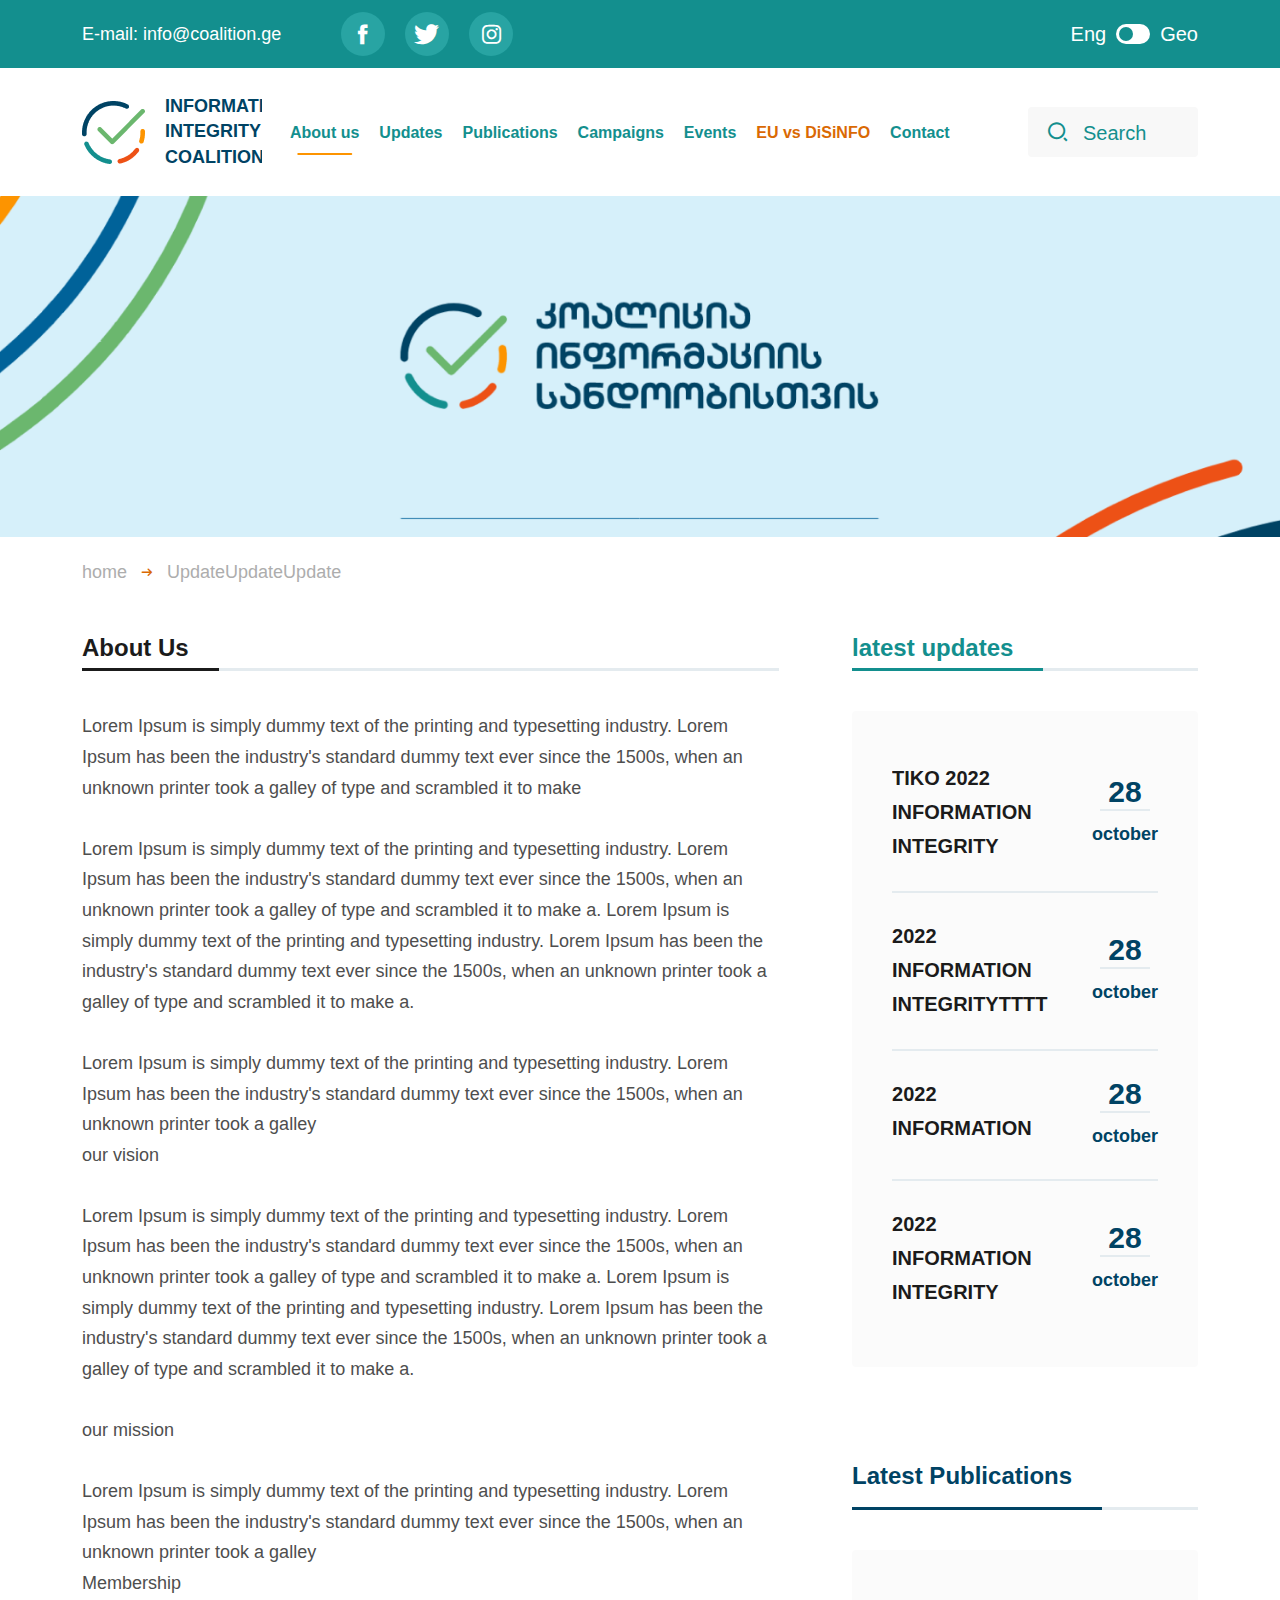
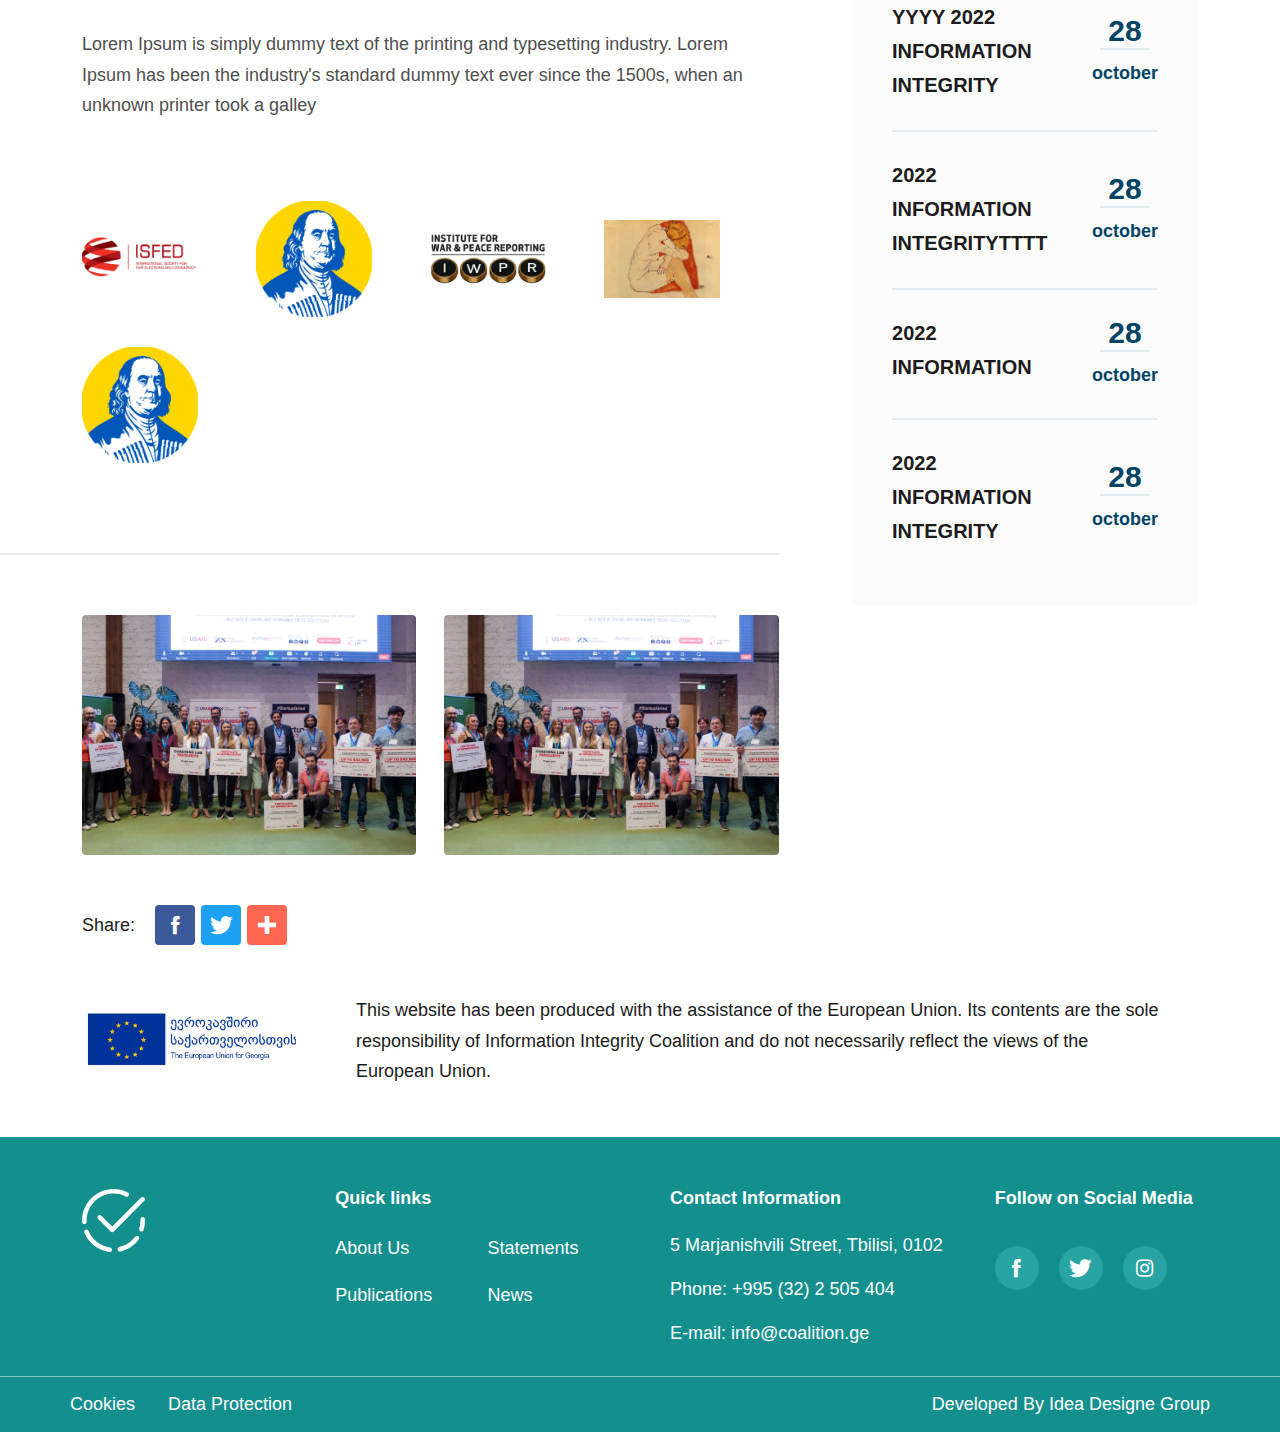
<file: about-Us_Internal-page.html>
<!DOCTYPE html>
<html lang="en">

<head>
    <meta charset="UTF-8">
    <meta http-equiv="X-UA-Compatible" content="IE=edge">
    <meta name="viewport" content="width=device-width, initial-scale=1.0">
    <title>Document</title>
    <link href="https://free.bboxtype.com/embedfonts/?family=FiraGO:400,500,600,700" rel="stylesheet">
    <link rel="preconnect" href="https://fonts.googleapis.com">
    <link rel="preconnect" href="https://fonts.gstatic.com" crossorigin>
    <link href="https://fonts.googleapis.com/css2?family=Bebas+Neue&family=Quicksand:wght@400;500;600;700&display=swap"
        rel="stylesheet">
    <link rel="stylesheet" href="assets/images/svg/icomoon-v1.0 (9)/icomoon-v1.0 (9)/style.css">
    <link rel="stylesheet" href="assets/styles/styles.css">
    <link rel="stylesheet" href="assets/styles/responsivestyle.css">
    <script src="https://cdn.jsdelivr.net/npm/@fancyapps/ui@5.0/dist/fancybox/fancybox.umd.js"></script>
    <link rel="stylesheet" href="https://cdn.jsdelivr.net/npm/@fancyapps/ui@5.0/dist/fancybox/fancybox.css" />

</head>

<body>
    <header>
        <section class="burger-menu">
            <div class="burger-div">
                <div class="search">
                    <input type="text" placeholder="Search">
                    <button> <span class="icon-Group-9991"></span></button>
                </div>
                <div class="burger-nav">
                    <div class="burger-nav_cont">
                        <a class="burger-nav_link" href="#">about usaburger-nav_submenu </a> <span id="burgerarrov"
                            class="icon-material-symbols_arrow-back-ios-new-rounded burgerarrov"></span>
                        <div class="burger-nav_submenu">
                            <div>
                                <a href="#">Our Mission</a>
                            </div>
                            <div>
                                <a href="#">Our Vision</a>
                            </div>
                            <div>
                                <a href="#">Our History</a>
                            </div>
                            <div>
                                <a href="#">What We DoWhat We Do WhatDoWhat We Do What</a>
                            </div>
                            <div>
                                <a href="#">What we Offer</a>
                            </div>
                        </div>
                    </div>
                    <div class="burger-nav_cont">
                        <a class="burger-nav_link" href="#">Publications</a> <span
                            class="icon-material-symbols_arrow-back-ios-new-rounded burgerarrov"></span>
                        <div class="burger-nav_submenu">
                            <div>
                                <a href="#">Our Mission</a>
                            </div>
                            <div>
                                <a href="#">Our Vision</a>
                            </div>
                            <div>
                                <a href="#">Our History</a>
                            </div>
                            <div>
                                <a href="#">What We DoWhat We Do WhatDoWhat We Do What</a>
                            </div>
                            <div>
                                <a href="#">What we Offer</a>
                            </div>
                        </div>
                    </div>
                    <div class="burger-nav_cont">
                        <a class="burger-nav_link" href="#">Updates Updates Updates Updates</a> <span
                            class="icon-material-symbols_arrow-back-ios-new-rounded burgerarrov"></span>
                    </div>
                    <div class="burger-nav_cont">
                        <a class="burger-nav_link" href="#">EU vs DiSiNFO</a>
                    </div>
                    <div class="burger-nav_cont">
                        <a class="burger-nav_link" href="#">Campaigns</a>
                    </div>
                    <div class="burger-nav_cont">
                        <a class="burger-nav_link" href="#">Contact</a>
                    </div>
                </div>
                <div class="header1_div2">
                    <a href="#">
                        <span class="icon-Path-171"></span>
                    </a>
                    <a href="#">
                        <span class="icon-Path-172"></span>
                    </a>
                    <a href="#">
                        <span class="icon-Path-173"></span>
                    </a>
                </div>
            </div>
        </section>


        <div class="header1">
            <div class="container header1_cont">
                <div class="header1_div1">
                    <a href="#">E-mail: info@coalition.ge</a>
                </div>
                <div class="header1_div2">
                    <a href="#">
                        <span class="icon-Path-171"></span>
                    </a>
                    <a href="#">
                        <span class="icon-Path-172"></span>
                    </a>
                    <a href="#">
                        <span class="icon-Path-173"></span>
                    </a>
                </div>
                <div class="header1_div3">
                    <span> <a href="#">Eng</a></span>
                    <span class="lang-input">
                        <input type="checkbox">
                    </span>
                    <span><a href="#">Geo</a></span>
                </div>
            </div>
        </div>
        <div class="container header2">
            <div class="header-img">
                <a href="#">
                    <img src="assets/images/img/Frame 9.png" alt="img">
                    <div class="header-img-text">Information Integrity Coalition</div>
                </a>
            </div>

            <div class="menu">
                <div class="menu-div activediv">
                    <a class="menu-link" href="#">About us</a></div>

                <div class="menu-div">
                    <a class="menu-link" href="update-table.html">Updates</a>
                    <div class="sub-menu">
                        <div class="sub-menu_list">
                            <a href="#">ჩვენს შესახებ ჩვენს შესახებ</a>
                            <a href="#">განახლება</a>
                            <a href="#">პუბლიკაციები</a>
                            <a href="#">კამპანიები</a>
                            <a href="#">ღონისძიებები</a>
                            <a href="#">EU vs DiSiNFO</a>
                            <a href="#">კონტაქტი</a>
                        </div>
                    </div>
                </div>
                <div class="menu-div"><a class="menu-link" href="publications-table.html">Publications</a></div>
                <div class="menu-div"><a class="menu-link" href="#">Campaigns</a></div>
                <div class="menu-div"><a class="menu-link" href="#">Events</a></div>
                <div class="menu-div"><a class="menu-link" href="disinfo-table.html">EU vs DiSiNFO</a>
                    <div class="sub-menu">
                        <div class="sub-menu_list">
                            <a href="#">Our Mission</a>
                            <a href="#">Our Vision</a>
                            <a href="#">Coalition research and highlits ddd ddddd ddddddd</a>
                            <a href="#">What We Do</a>
                            <a href="#">What We Do</a>
                            <a href="#">What We Do</a>
                        </div>
                    </div>
                </div>
                <div class="menu-div"><a class="menu-link" href="#">Contact</a></div>
            </div>
            <div class="search">
                <input type="text" placeholder="Search">
                <button> <span class="icon-Group-9991"></span></button>
            </div>
            <div class="burger">
                <span class="burger-icon1"></span>
                <span class="burger-icon2"></span>
                <span class="burger-icon3"></span>
            </div>
        </div>
    </header>

    <section>
        <div class="about-banner">
            <img src="assets/images/img/Mask group About banner.png" alt="banner-img">
        </div>
    </section>
    <section class="container">
        <div class="pagepath">
            <div class="pagepath-title">
                <span class="icon-material-symbols_arrow-right-alt-rounded"></span>home
            </div>
            <div class="pagepath-title">
                <span class="icon-material-symbols_arrow-right-alt-rounded"></span>
                UpdateUpdateUpdate
            </div>
            
        </div>
    </section>
    <section class="container">
        <div class="about-us_main">

            <div class="about-us">
                <div class="about-us_title-div"><span class="about-us_title">About Us</span></div>
                <div class="about-us_text">
                    Lorem Ipsum is simply dummy text of the printing and typesetting industry. Lorem Ipsum has been the
                    industry's standard dummy text ever since the 1500s, when an unknown printer took a galley of type
                    and
                    scrambled it to make <br> <br>

                    Lorem Ipsum is simply dummy text of the printing and typesetting industry. Lorem Ipsum has been the
                    industry's standard dummy text ever since the 1500s, when an unknown printer took a galley of type
                    and
                    scrambled it to make a. Lorem Ipsum is simply dummy text of the printing and typesetting industry.
                    Lorem
                    Ipsum has been the industry's standard dummy text ever since the 1500s, when an unknown printer took
                    a
                    galley of type and scrambled it to make a. <br> <br>

                    Lorem Ipsum is simply dummy text of the printing and typesetting industry. Lorem Ipsum has been the
                    industry's standard dummy text ever since the 1500s, when an unknown printer took a galley <br>

                    our vision <br> <br>

                    Lorem Ipsum is simply dummy text of the printing and typesetting industry. Lorem Ipsum has been the
                    industry's standard dummy text ever since the 1500s, when an unknown printer took a galley of type
                    and
                    scrambled it to make a. Lorem Ipsum is simply dummy text of the printing and typesetting industry.
                    Lorem
                    Ipsum has been the industry's standard dummy text ever since the 1500s, when an unknown printer took
                    a
                    galley of type and scrambled it to make a. <br> <br>

                    our mission <br> <br>

                    Lorem Ipsum is simply dummy text of the printing and typesetting industry. Lorem Ipsum has been the
                    industry's standard dummy text ever since the 1500s, when an unknown printer took a galley <br>

                    Membership <br> <br>

                    Lorem Ipsum is simply dummy text of the printing and typesetting industry. Lorem Ipsum has been the
                    industry's standard dummy text ever since the 1500s, when an unknown printer took a galley

                </div>
                <div class="partner">
                    <div class="partner-div">
                        <a href="#">
                            <img src="assets/images/img/12Mask group.jpg" alt="partner-img">
                        </a>
                    </div>
                    <div class="partner-div">
                        <a href="#">
                            <img src="assets/images/img/Mask group (1).jpg" alt="partner-img">
                        </a>
                    </div>
                    <div class="partner-div">
                        <a href="#">
                            <img src="assets/images/img/13Mask group (1).jpg" alt="partner-img">
                        </a>
                    </div>
                    <div class="partner-div">
                        <a href="#">
                            <img src="assets/images/img/egon-schiele--seated-woman (1).gpj.png" alt="partner-img">
                        </a>
                    </div>
                    <div class="partner-div">
                        <a href="#">
                            <img src="assets/images/img/Mask group (1).jpg" alt="partner-img">
                        </a>
                    </div>
                </div>
                <div class="about-gallery">

                    <a href="https://www.youtube.com/watch?v=f43UIVZ1t5o" data-fancybox="gallery">
                        <img src="assets/images/img/partner img.png" alt="img">
                    </a>
                    <a href="assets/images/img/partner img.png" data-fancybox="gallery">
                        <img src="assets/images/img/partner img.png" alt="img">
                    </a>

                </div>

            </div>
            <div class="updates-heandler">
                <span class="icon-Vector-21"></span>
            </div>
            <div class="updates">
               
                <div class="latest-updates_titel-div"><span class="latest-updates_titel">latest updates</span></div>
                <div class="latest-updates_main">
                    
                    <div class="latest-updates">
                        <div class="latest-updates_info">
                            <a href="#">
                                <div class="latest-updates_text">
                                    tiko 2022 Information Integrity Coalition research and highlits
                                </div>
                                <div class="latest-updates_date">
                                    <span>28</span>
                                    <span>October</span>
                                </div>
                            </a>
                        </div>
                        <div class="latest-updates_info">
                            <a href="#">
                                <div class="latest-updates_text">
                                    2022 Information Integritytttt Coalition research and highlits
                                    2022 Information Integritytttt Coalition research and highlits

                                </div>
                                <div class="latest-updates_date">
                                    <span>28</span>
                                    <span>October</span>
                                </div>
                            </a>
                        </div>
                        <div class="latest-updates_info">
                            <a href="#">
                                <div class="latest-updates_text">
                                    2022 Information
                                </div>
                                <div class="latest-updates_date">
                                    <span>28</span>
                                    <span>October</span>
                                </div>
                            </a>
                        </div>
                        <div class="latest-updates_info">
                            <a href="#">
                                <div class="latest-updates_text">
                                    2022 Information Integrity Coalition research and highlits
                                </div>
                                <div class="latest-updates_date">
                                    <span>28</span>
                                    <span>October</span>
                                </div>
                            </a>
                        </div>
                    </div>
                </div>


                <div class="latest-publications_main">
                    <div class="updates-heandler">
                        <span class="icon-Vector-21"></span>
                    </div>
                    <div class="latest-publications_title-div"><span class="latest-publications_title">Latest
                            Publications</span></div>
                    <div class="latest-updates">
                        <div class="latest-updates_info">
                            <a href="#">
                                <div class="latest-updates_text">
                                    yyyy 2022 Information Integrity Coalition research and highlits
                                </div>
                                <div class="latest-updates_date">
                                    <span>28</span>
                                    <span>October</span>
                                </div>
                            </a>
                        </div>
                        <div class="latest-updates_info">
                            <a href="#">
                                <div class="latest-updates_text">
                                    2022 Information Integritytttt Coalition research and highlits
                                    2022 Information Integritytttt Coalition research and highlits

                                </div>
                                <div class="latest-updates_date">
                                    <span>28</span>
                                    <span>October</span>
                                </div>
                            </a>
                        </div>
                        <div class="latest-updates_info">
                            <a href="#">
                                <div class="latest-updates_text">
                                    2022 Information
                                </div>
                                <div class="latest-updates_date">
                                    <span>28</span>
                                    <span>October</span>
                                </div>
                            </a>
                        </div>
                        <div class="latest-updates_info">
                            <a href="#">
                                <div class="latest-updates_text">
                                    2022 Information Integrity Coalition research and highlits
                                </div>
                                <div class="latest-updates_date">
                                    <span>28</span>
                                    <span>October</span>
                                </div>
                            </a>
                        </div>
                    </div>
                </div>

            </div>
        </div>
    </section>
    <section class="container">
        <div class="share">
            <span class="share-share">Share:</span>
            <a href="">
                <span class="icon-Path-171"></span>
            </a>
            <a href="">
                <span class="icon-Path-172"></span>
            </a>
            <a href="">
                <span class="icon-plus"></span>
            </a>
        </div>
    </section>
    <section class="container">
        <div class="eu-disclaimer">
            <div class="eu-img">
                <a href="#"> <img src="assets/images/img/unnamed (1) 1.jpg" alt="img"></a>
            </div>
            <div class="eu-text">
                This website has been produced with the assistance of the European Union. Its contents are the sole
                responsibility of Information Integrity Coalition and do not necessarily reflect the views of the
                European
                Union.
            </div>
        </div>
    </section>
    <footer>

        <div class="footer">
            <div class="container">
                <div class="footer1">
                    <div class="footer-div footer11">
                        <a href="#">
                            <img src="assets/images/img/Frame 9 (1).svg" alt="img">
                            <div>Information Integrity Coalition</div>
                        </a>
                    </div>
                    <div class="footer-div footer22">
                        <span>Quick links</span>
                        <div class="footer-links">
                            <a href="#">About Us</a>
                            <a href="#">Statements</a>
                            <a href="#">Publications</a>
                            <a href="#">News</a>
                        </div>
                    </div>
                    <div class="footer-div footer3">
                        <span>Contact Information</span>
                        <div class="footer-info">
                            <a href="#">5 Marjanishvili Street, Tbilisi, 0102</a>
                            <a href="#">Phone: +995 (32) 2 505 404</a>
                            <a href="#">E-mail: info@coalition.ge</a>
                        </div>
                    </div>
                    <div class="footer-div footer4">
                        <span>Follow on Social Media</span>
                        <div class="footer-icon">
                            <a href="#">
                                <span class="icon-Path-171"></span>
                            </a>
                            <a href="#">
                                <span class="icon-Path-172"></span>
                            </a>
                            <a href="#">
                                <span class="icon-Path-173"></span>
                            </a>
                        </div>
                    </div>
                </div>
            </div>
        </div>
        <div class="container footer2">
            <div class="cookies">
                <a href="#">Cookies</a>
                <a href="#">Data Protection</a>
            </div>
            <div class="ideadesigne">
                <a href="#">Developed By <span> Idea Designe Group</span></a>
            </div>
        </div>

    </footer>

    <script src="https://code.jquery.com/jquery-3.6.4.min.js"></script>
    <script src="assets/script/slick.min.js"></script>
    <script src="assets/script/script.js"></script>
</body>

</html>
</file>
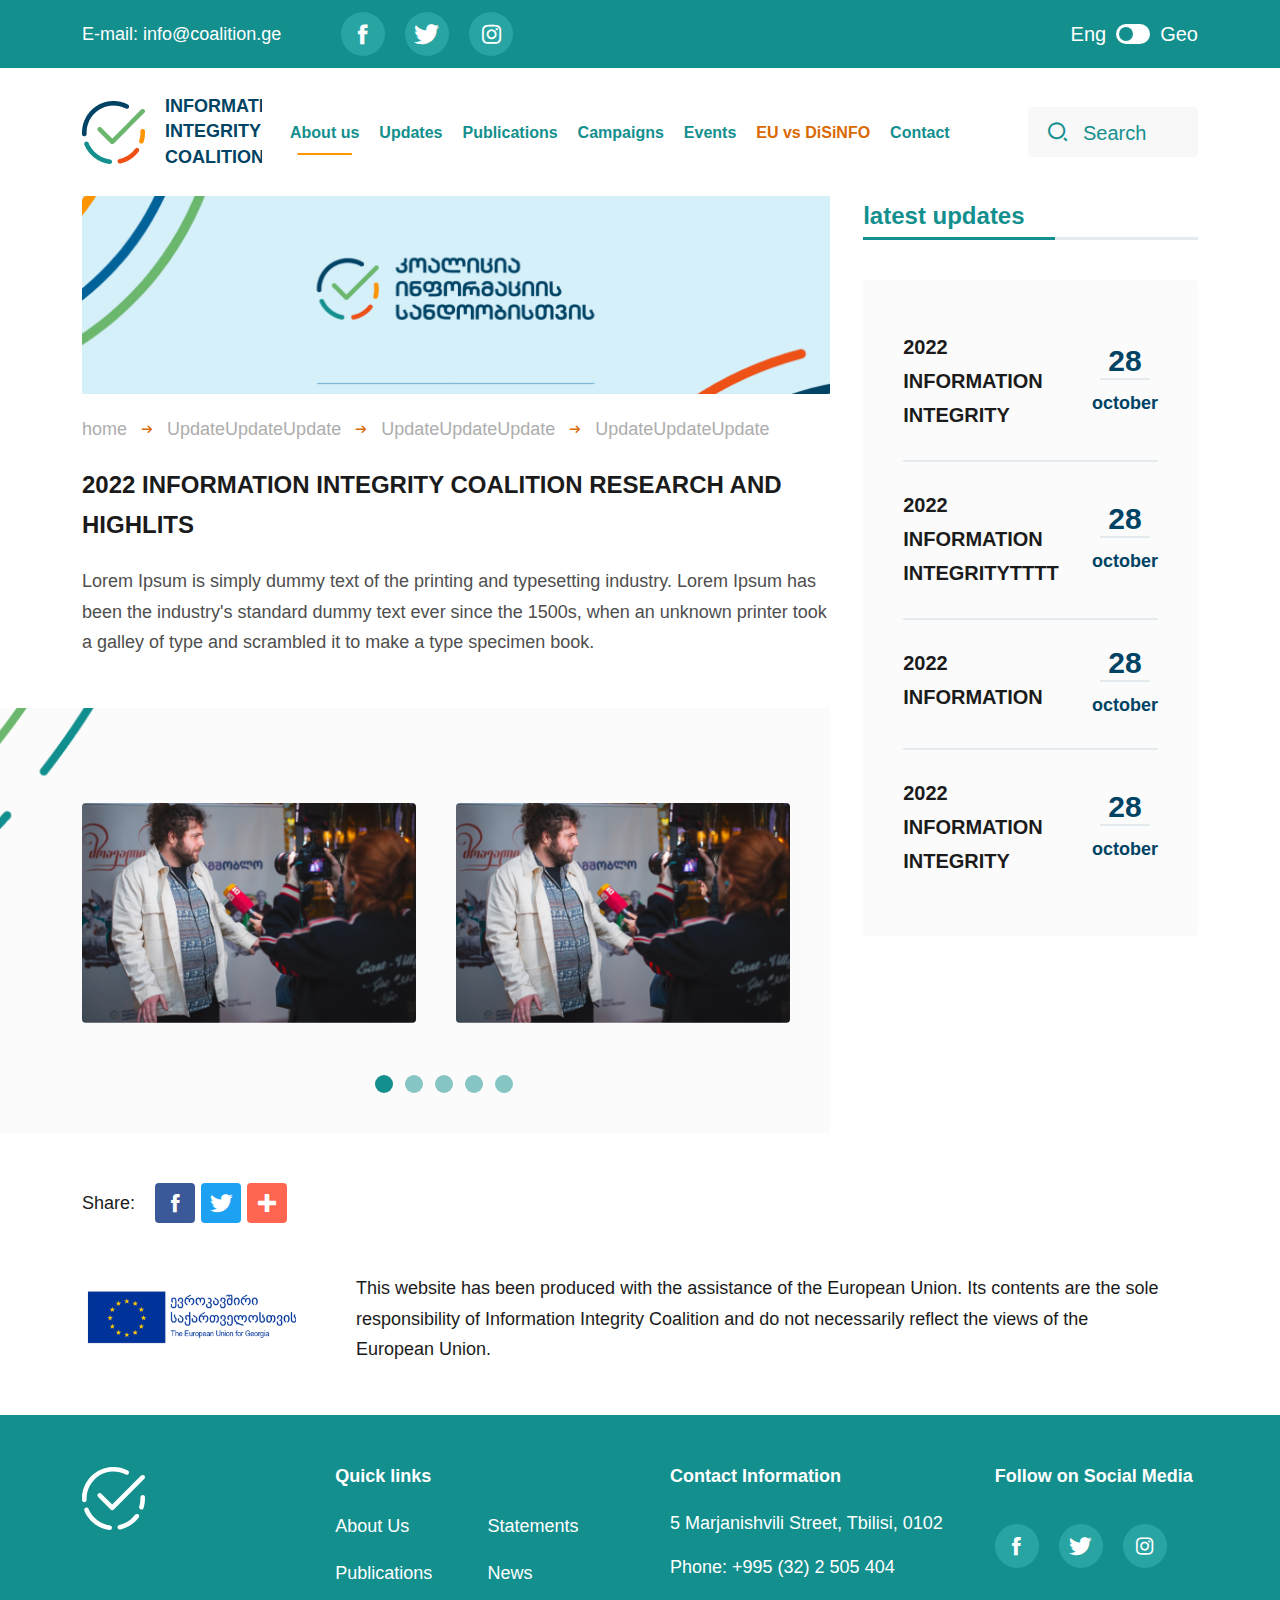
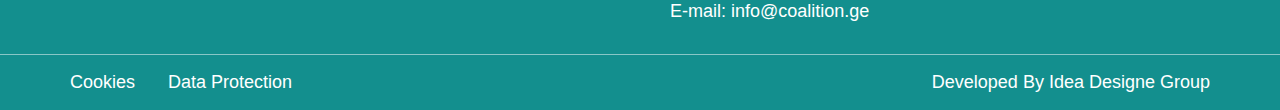
<file: campaingns-detail.html>
<!DOCTYPE html>
<html lang="en">

<head>
    <meta charset="UTF-8">
    <meta http-equiv="X-UA-Compatible" content="IE=edge">
    <meta name="viewport" content="width=device-width, initial-scale=1.0">
    <title>Document</title>
    <link href="https://free.bboxtype.com/embedfonts/?family=FiraGO:400,500,600,700" rel="stylesheet">
    <link rel="preconnect" href="https://fonts.googleapis.com">
    <link rel="preconnect" href="https://fonts.gstatic.com" crossorigin>
    <link href="https://fonts.googleapis.com/css2?family=Bebas+Neue&family=Quicksand:wght@400;500;600;700&display=swap"
        rel="stylesheet">
    <link rel="stylesheet" href="assets/images/svg/icomoon-v1.0 (9)/icomoon-v1.0 (9)/style.css">
    <link rel="stylesheet" href="assets/styles/styles.css">
    <link rel="stylesheet" href="assets/styles/responsivestyle.css">
    <script src="https://cdn.jsdelivr.net/npm/@fancyapps/ui@5.0/dist/fancybox/fancybox.umd.js"></script>
    <link rel="stylesheet" href="https://cdn.jsdelivr.net/npm/@fancyapps/ui@5.0/dist/fancybox/fancybox.css" />

</head>

<body>
    <header>
        <section class="burger-menu">
            <div class="burger-div">
                <div class="search">
                    <input type="text" placeholder="Search">
                    <button> <span class="icon-Group-9991"></span></button>
                </div>
                <div class="burger-nav">
                    <div class="burger-nav_cont">
                        <a class="burger-nav_link" href="#">about usaburger-nav_submenu </a> <span id="burgerarrov"
                            class="icon-material-symbols_arrow-back-ios-new-rounded burgerarrov"></span>
                        <div class="burger-nav_submenu">
                            <div>
                                <a href="#">Our Mission</a>
                            </div>
                            <div>
                                <a href="#">Our Vision</a>
                            </div>
                            <div>
                                <a href="#">Our History</a>
                            </div>
                            <div>
                                <a href="#">What We DoWhat We Do WhatDoWhat We Do What</a>
                            </div>
                            <div>
                                <a href="#">What we Offer</a>
                            </div>
                        </div>
                    </div>
                    <div class="burger-nav_cont">
                        <a class="burger-nav_link" href="#">Publications</a> <span
                            class="icon-material-symbols_arrow-back-ios-new-rounded burgerarrov"></span>
                        <div class="burger-nav_submenu">
                            <div>
                                <a href="#">Our Mission</a>
                            </div>
                            <div>
                                <a href="#">Our Vision</a>
                            </div>
                            <div>
                                <a href="#">Our History</a>
                            </div>
                            <div>
                                <a href="#">What We DoWhat We Do WhatDoWhat We Do What</a>
                            </div>
                            <div>
                                <a href="#">What we Offer</a>
                            </div>
                        </div>
                    </div>
                    <div class="burger-nav_cont">
                        <a class="burger-nav_link" href="#">Updates Updates Updates Updates</a> <span
                            class="icon-material-symbols_arrow-back-ios-new-rounded burgerarrov"></span>
                    </div>
                    <div class="burger-nav_cont">
                        <a class="burger-nav_link" href="#">EU vs DiSiNFO</a>
                    </div>
                    <div class="burger-nav_cont">
                        <a class="burger-nav_link" href="#">Campaigns</a>
                    </div>
                    <div class="burger-nav_cont">
                        <a class="burger-nav_link" href="#">Contact</a>
                    </div>
                </div>
                <div class="header1_div2">
                    <a href="#">
                        <span class="icon-Path-171"></span>
                    </a>
                    <a href="#">
                        <span class="icon-Path-172"></span>
                    </a>
                    <a href="#">
                        <span class="icon-Path-173"></span>
                    </a>
                </div>
            </div>
        </section>


        <div class="header1">
            <div class="container header1_cont">
                <div class="header1_div1">
                    <a href="#">E-mail: info@coalition.ge</a>
                </div>
                <div class="header1_div2">
                    <a href="#">
                        <span class="icon-Path-171"></span>
                    </a>
                    <a href="#">
                        <span class="icon-Path-172"></span>
                    </a>
                    <a href="#">
                        <span class="icon-Path-173"></span>
                    </a>
                </div>
                <div class="header1_div3">
                    <span> <a href="#">Eng</a></span>
                    <span class="lang-input">
                        <input type="checkbox">
                    </span>
                    <span><a href="#">Geo</a></span>
                </div>
            </div>
        </div>
        <div class="container header2">
            <div class="header-img">
                <a href="#">
                    <img src="assets/images/img/Frame 9.png" alt="img">
                    <div class="header-img-text">Information Integrity Coalition</div>
                </a>
            </div>

            <div class="menu">
                <div class="menu-div activediv">
                    <a class="menu-link" href="#">About us</a></div>

                <div class="menu-div">
                    <a class="menu-link" href="update-table.html">Updates</a>
                    <div class="sub-menu">
                        <div class="sub-menu_list">
                            <a href="#">ჩვენს შესახებ ჩვენს შესახებ</a>
                            <a href="#">განახლება</a>
                            <a href="#">პუბლიკაციები</a>
                            <a href="#">კამპანიები</a>
                            <a href="#">ღონისძიებები</a>
                            <a href="#">EU vs DiSiNFO</a>
                            <a href="#">კონტაქტი</a>
                        </div>
                    </div>
                </div>
                <div class="menu-div"><a class="menu-link" href="publications-table.html">Publications</a></div>
                <div class="menu-div"><a class="menu-link" href="#">Campaigns</a></div>
                <div class="menu-div"><a class="menu-link" href="#">Events</a></div>
                <div class="menu-div"><a class="menu-link" href="disinfo-table.html">EU vs DiSiNFO</a>
                    <div class="sub-menu">
                        <div class="sub-menu_list">
                            <a href="#">Our Mission</a>
                            <a href="#">Our Vision</a>
                            <a href="#">Coalition research and highlits ddd ddddd ddddddd</a>
                            <a href="#">What We Do</a>
                            <a href="#">What We Do</a>
                            <a href="#">What We Do</a>
                        </div>
                    </div>
                </div>
                <div class="menu-div"><a class="menu-link" href="#">Contact</a></div>
            </div>
            <div class="search">
                <input type="text" placeholder="Search">
                <button> <span class="icon-Group-9991"></span></button>
            </div>
            <div class="burger">
                <span class="burger-icon1"></span>
                <span class="burger-icon2"></span>
                <span class="burger-icon3"></span>
            </div>
        </div>
    </header>


    <section class="container">
        <div class="update-detail">
            <div class="update-detail-info">
                <div class="update-detail_banner campaingn-banner">
                    <img src="assets/images/img/Mask group About banner.png" alt="">
                </div>

                <div class="pagepath">
                    <div class="pagepath-title">
                        <span class="icon-material-symbols_arrow-right-alt-rounded"></span>home
                    </div>
                    <div class="pagepath-title">
                        <span class="icon-material-symbols_arrow-right-alt-rounded"></span>
                        UpdateUpdateUpdate
                    </div>
                    <div class="pagepath-title">
                        <span class="icon-material-symbols_arrow-right-alt-rounded"></span>
                        UpdateUpdateUpdate
                    </div>
                    <div class="pagepath-title">
                        <span class="icon-material-symbols_arrow-right-alt-rounded"></span>
                        UpdateUpdateUpdate
                    </div>
                </div>

                <div class="update-detail_info campaingn-update-info">
                    <h2>2022 Information Integrity Coalition research and highlits</h2>
                    <div class="update-detail_text">
                        Lorem Ipsum is simply dummy text of the printing and typesetting industry. Lorem Ipsum has been
                        the industry's standard dummy text ever since the 1500s, when an unknown printer took a galley
                        of type and scrambled it to make a type specimen book.


                    </div>
                    <div class="campaingn-slider-back">

                        <div class="campaingn-detail_slider">
                            <div class="campaingn-detail_slide">
                                <a href="assets/images/img/thumbs_b_c_a2391caedc222e93e2e79a75175b305a 1.png" data-fancybox="gallery">
                                    <img src="assets/images/img/thumbs_b_c_a2391caedc222e93e2e79a75175b305a 1.png" alt="img">
                                </a>
                            </div>
                            <div class="campaingn-detail_slide">
                                <a href="assets/images/img/thumbs_b_c_a2391caedc222e93e2e79a75175b305a 1.png" data-fancybox="gallery">
                                    <img src="assets/images/img/thumbs_b_c_a2391caedc222e93e2e79a75175b305a 1.png" alt="img">
                                </a>
                            </div>
                            
                            <div class="campaingn-detail_slide">
                                <a href="assets/images/img/thumbs_b_c_a2391caedc222e93e2e79a75175b305a 1.png" data-fancybox="gallery">
                                    <img src="assets/images/img/thumbs_b_c_a2391caedc222e93e2e79a75175b305a 1.png" alt="img">
                                </a>
                            </div>
                            <div class="campaingn-detail_slide">
                                <a href="assets/images/img/thumbs_b_c_a2391caedc222e93e2e79a75175b305a 1.png" data-fancybox="gallery">
                                    <img src="assets/images/img/thumbs_b_c_a2391caedc222e93e2e79a75175b305a 1.png" alt="img">
                                </a>
                            </div>
                            <div class="campaingn-detail_slide">
                                <a href="assets/images/img/thumbs_b_c_a2391caedc222e93e2e79a75175b305a 1.png" data-fancybox="gallery">
                                    <img src="assets/images/img/thumbs_b_c_a2391caedc222e93e2e79a75175b305a 1.png" alt="img">
                                </a>
                            </div>
                        </div>

                    </div>
                </div>
            </div>
            <div class="update-latest-updates">
                <div class="latest-updates_titel-div"><span class="latest-updates_titel">latest updates</span></div>
                <div class="latest-updates_main">
                    <div class="updates-heandler">
                        <span class="icon-Vector-21"></span>
                    </div>
                    <div class="latest-updates">
                        <div class="latest-updates_info">
                            <a href="#">
                                <div class="latest-updates_text">
                                    2022 Information Integrity Coalition research and highlits
                                </div>
                                <div class="latest-updates_date">
                                    <span>28</span>
                                    <span>October</span>
                                </div>
                            </a>
                        </div>
                        <div class="latest-updates_info">
                            <a href="#">
                                <div class="latest-updates_text">
                                    2022 Information Integritytttt Coalition research and highlits
                                    2022 Information Integritytttt Coalition research and highlits

                                </div>
                                <div class="latest-updates_date">
                                    <span>28</span>
                                    <span>October</span>
                                </div>
                            </a>
                        </div>
                        <div class="latest-updates_info">
                            <a href="#">
                                <div class="latest-updates_text">
                                    2022 Information
                                </div>
                                <div class="latest-updates_date">
                                    <span>28</span>
                                    <span>October</span>
                                </div>
                            </a>
                        </div>
                        <div class="latest-updates_info">
                            <a href="#">
                                <div class="latest-updates_text">
                                    2022 Information Integrity Coalition research and highlits
                                </div>
                                <div class="latest-updates_date">
                                    <span>28</span>
                                    <span>October</span>
                                </div>
                            </a>
                        </div>
                    </div>
                </div>
            </div>
        </div>
    </section>
    <section class="container">
        <div class="share">
            <span class="share-share">Share:</span>
            <a href="">
                <span class="icon-Path-171"></span>
            </a>
            <a href="">
                <span class="icon-Path-172"></span>
            </a>
            <a href="">
                <span class="icon-plus"></span>
            </a>
        </div>
    </section>
    <section class="container">
        <div class="eu-disclaimer">
            <div class="eu-img">
                <a href="#"> <img src="assets/images/img/unnamed (1) 1.jpg" alt="img"></a>
            </div>
            <div class="eu-text">
                This website has been produced with the assistance of the European Union. Its contents are the sole
                responsibility of Information Integrity Coalition and do not necessarily reflect the views of the
                European
                Union.
            </div>
        </div>
    </section>

    <footer>

        <div class="footer">
            <div class="container">
                <div class="footer1">
                    <div class="footer-div footer11">
                        <a href="#">
                            <img src="assets/images/img/Frame 9 (1).svg" alt="img">
                            <div>Information Integrity Coalition</div>
                        </a>
                    </div>
                    <div class="footer-div footer22">
                        <span>Quick links</span>
                        <div class="footer-links">
                            <a href="#">About Us</a>
                            <a href="#">Statements</a>
                            <a href="#">Publications</a>
                            <a href="#">News</a>
                        </div>
                    </div>
                    <div class="footer-div footer3">
                        <span>Contact Information</span>
                        <div class="footer-info">
                            <a href="#">5 Marjanishvili Street, Tbilisi, 0102</a>
                            <a href="#">Phone: +995 (32) 2 505 404</a>
                            <a href="#">E-mail: info@coalition.ge</a>
                        </div>
                    </div>
                    <div class="footer-div footer4">
                        <span>Follow on Social Media</span>
                        <div class="footer-icon">
                            <a href="#">
                                <span class="icon-Path-171"></span>
                            </a>
                            <a href="#">
                                <span class="icon-Path-172"></span>
                            </a>
                            <a href="#">
                                <span class="icon-Path-173"></span>
                            </a>
                        </div>
                    </div>
                </div>
            </div>
        </div>
        <div class="container footer2">
            <div class="cookies">
                <a href="#">Cookies</a>
                <a href="#">Data Protection</a>
            </div>
            <div class="ideadesigne">
                <a href="#">Developed By <span> Idea Designe Group</span></a>
            </div>
        </div>

    </footer>

    <script src="https://code.jquery.com/jquery-3.6.4.min.js"></script>
    <script src="assets/script/slick.min.js"></script>
    <script src="assets/script/script.js"></script>
</body>

</html>
</file>
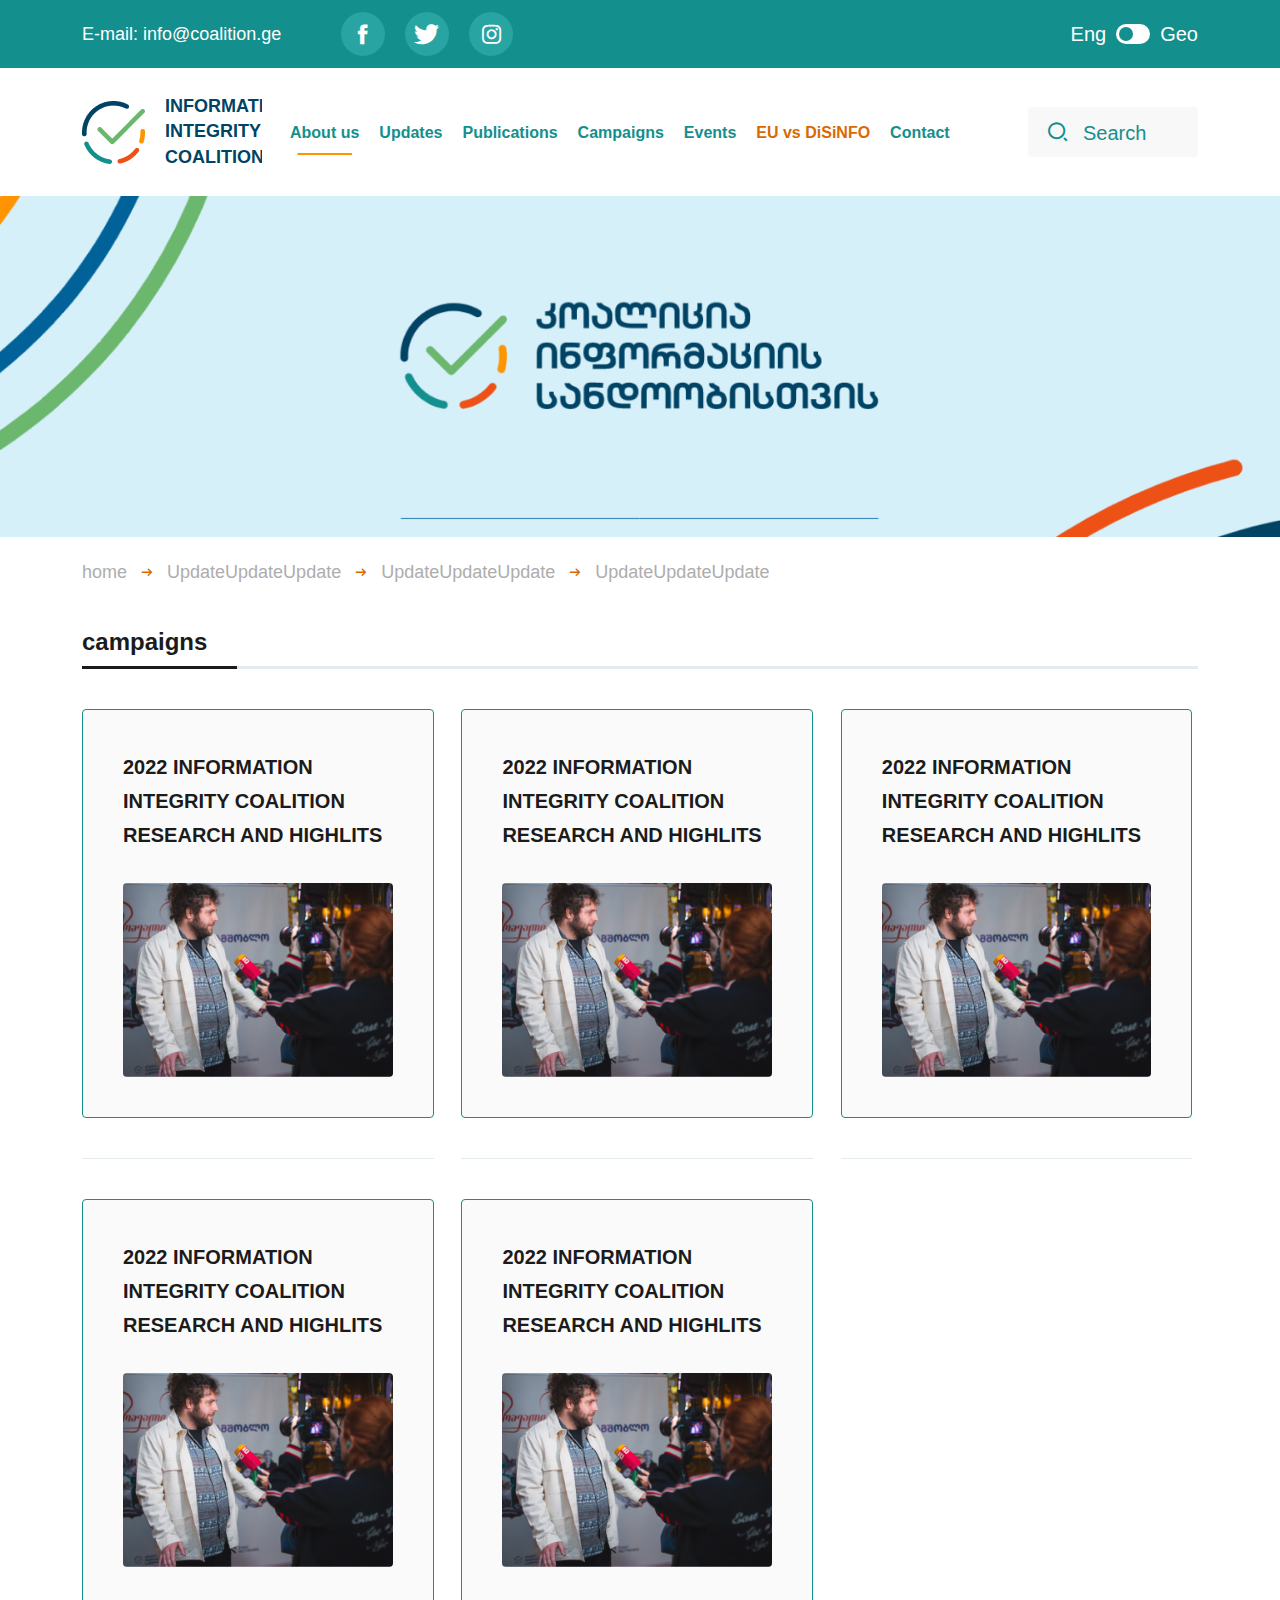
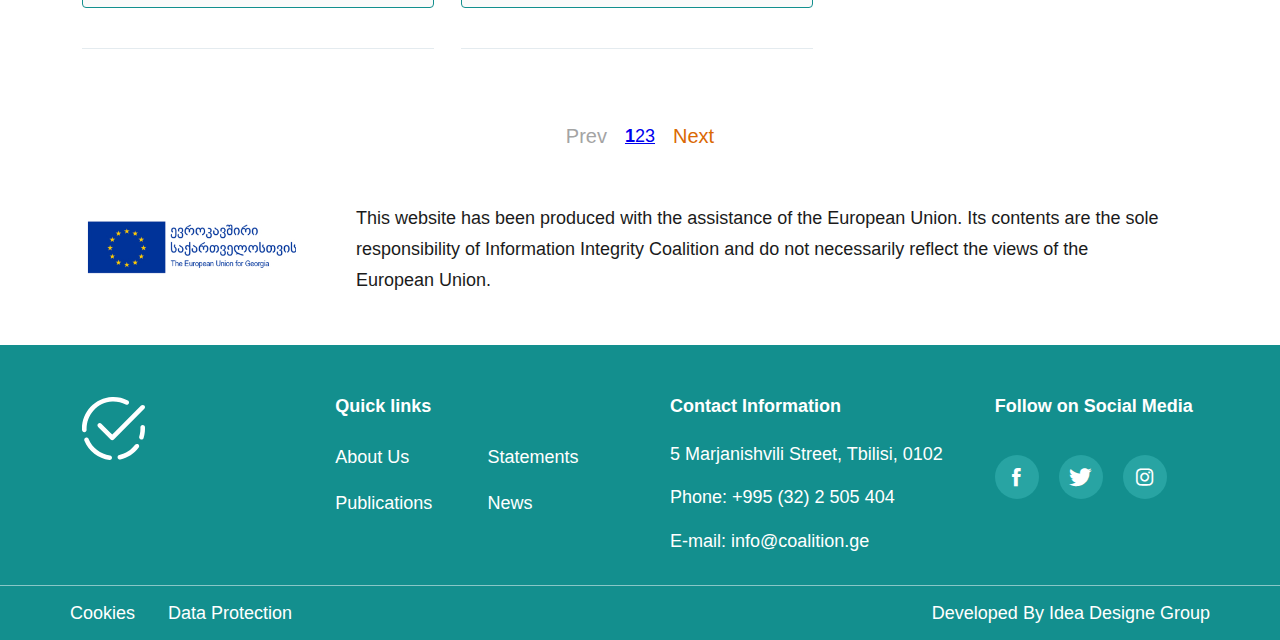
<file: campaings-table.html>
<!DOCTYPE html>
<html lang="en">

<head>
    <meta charset="UTF-8">
    <meta http-equiv="X-UA-Compatible" content="IE=edge">
    <meta name="viewport" content="width=device-width, initial-scale=1.0">
    <title>Document</title>
    <link href="https://free.bboxtype.com/embedfonts/?family=FiraGO:400,500,600,700" rel="stylesheet">
    <link rel="preconnect" href="https://fonts.googleapis.com">
    <link rel="preconnect" href="https://fonts.gstatic.com" crossorigin>
    <link href="https://fonts.googleapis.com/css2?family=Bebas+Neue&family=Quicksand:wght@400;500;600;700&display=swap"
        rel="stylesheet">
    <link rel="stylesheet" href="assets/images/svg/icomoon-v1.0 (9)/icomoon-v1.0 (9)/style.css">
    <link rel="stylesheet" href="assets/styles/styles.css">
    <link rel="stylesheet" href="assets/styles/responsivestyle.css">
    <script src="https://cdn.jsdelivr.net/npm/@fancyapps/ui@5.0/dist/fancybox/fancybox.umd.js"></script>
    <link rel="stylesheet" href="https://cdn.jsdelivr.net/npm/@fancyapps/ui@5.0/dist/fancybox/fancybox.css" />

</head>

<body>
    <header>
        <section class="burger-menu">
            <div class="burger-div">
                <div class="search">
                    <input type="text" placeholder="Search">
                    <button> <span class="icon-Group-9991"></span></button>
                </div>
                <div class="burger-nav">
                    <div class="burger-nav_cont">
                        <a class="burger-nav_link" href="#">about usaburger-nav_submenu </a> <span id="burgerarrov"
                            class="icon-material-symbols_arrow-back-ios-new-rounded"></span>
                        <div class="burger-nav_submenu">
                            <div>
                                <a href="#">Our Mission</a>
                            </div>
                            <div>
                                <a href="#">Our Vision</a>
                            </div>
                            <div>
                                <a href="#">Our History</a>
                            </div>
                            <div>
                                <a href="#">What We DoWhat We Do WhatDoWhat We Do What</a>
                            </div>
                            <div>
                                <a href="#">What we Offer</a>
                            </div>
                        </div>
                    </div>
                    <div class="burger-nav_cont">
                        <a class="burger-nav_link" href="#">Publications</a> <span id="burgerarrov"
                            class="icon-material-symbols_arrow-back-ios-new-rounded"></span>
                    </div>
                    <div class="burger-nav_cont">
                        <a class="burger-nav_link" href="#">Updates Updates Updates Updates</a> <span id="burgerarrov"
                            class="icon-material-symbols_arrow-back-ios-new-rounded"></span>
                    </div>
                    <div class="burger-nav_cont">
                        <a class="burger-nav_link" href="#">EU vs DiSiNFO</a>
                    </div>
                    <div class="burger-nav_cont">
                        <a class="burger-nav_link" href="#">Campaigns</a>
                    </div>
                    <div class="burger-nav_cont">
                        <a class="burger-nav_link" href="#">Contact</a>
                    </div>
                </div>
                <div class="header1_div2">
                    <a href="#">
                        <span class="icon-Path-171"></span>
                    </a>
                    <a href="#">
                        <span class="icon-Path-172"></span>
                    </a>
                    <a href="#">
                        <span class="icon-Path-173"></span>
                    </a>
                </div>
            </div>
        </section>


        <div class="header1">
            <div class="container header1_cont">
                <div class="header1_div1">
                    <a href="#">E-mail: info@coalition.ge</a>
                </div>
                <div class="header1_div2">
                    <a href="#">
                        <span class="icon-Path-171"></span>
                    </a>
                    <a href="#">
                        <span class="icon-Path-172"></span>
                    </a>
                    <a href="#">
                        <span class="icon-Path-173"></span>
                    </a>
                </div>
                <div class="header1_div3">
                    <span> <a href="#">Eng</a></span>
                    <span class="lang-input">
                        <input type="checkbox">
                    </span>
                    <span><a href="#">Geo</a></span>
                </div>
            </div>
        </div>
        <div class="container header2">
            <div class="header-img">
                <a href="#">
                    <img src="assets/images/img/Frame 9.png" alt="img">
                    <div class="header-img-text">Information Integrity Coalition</div>
                </a>
            </div>

            <div class="menu">
                <div class="menu-div activediv">
                    <a class="menu-link" href="#">About us</a></div>

                <div class="menu-div">
                    <a class="menu-link" href="#">Updates</a>
                    <div class="sub-menu">
                        <div class="sub-menu_list">
                            <a href="#">ჩვენს შესახებ ჩვენს შესახებ</a>
                            <a href="#">განახლება</a>
                            <a href="#">პუბლიკაციები</a>
                            <a href="#">კამპანიები</a>
                            <a href="#">ღონისძიებები</a>
                            <a href="#">EU vs DiSiNFO</a>
                            <a href="#">კონტაქტი</a>
                        </div>
                    </div>
                </div>
                <div class="menu-div"><a class="menu-link" href="#">Publications</a></div>
                <div class="menu-div"><a class="menu-link" href="#">Campaigns</a></div>
                <div class="menu-div"><a class="menu-link" href="#">Events</a></div>
                <div class="menu-div"><a class="menu-link" href="#">EU vs DiSiNFO</a>
                    <div class="sub-menu">
                        <div class="sub-menu_list">
                            <a href="#">Our Mission</a>
                            <a href="#">Our Vision</a>
                            <a href="#">Coalition research and highlits ddd ddddd ddddddd</a>
                            <a href="#">What We Do</a>
                            <a href="#">What We Do</a>
                            <a href="#">What We Do</a>
                        </div>
                    </div>
                </div>
                <div class="menu-div"><a class="menu-link" href="#">Contact</a></div>
            </div>
            <div class="search">
                <input type="text" placeholder="Search">
                <button> <span class="icon-Group-9991"></span></button>
            </div>
            <div class="burger">
                <span class="burger-icon1"></span>
                <span class="burger-icon2"></span>
                <span class="burger-icon3"></span>
            </div>
        </div>
    </header>
    <section>
        <div class="about-banner">
            <img src="assets/images/img/Mask group About banner.png" alt="banner-img">
        </div>
    </section>
    <section class="container">
        <div class="pagepath">
            <div class="pagepath-title">
                <span class="icon-material-symbols_arrow-right-alt-rounded"></span>home
            </div>
            <div class="pagepath-title">
                <span class="icon-material-symbols_arrow-right-alt-rounded"></span>
                UpdateUpdateUpdate
            </div>
            <div class="pagepath-title">
                <span class="icon-material-symbols_arrow-right-alt-rounded"></span>
                UpdateUpdateUpdate
            </div>
            <div class="pagepath-title">
                <span class="icon-material-symbols_arrow-right-alt-rounded"></span>
                UpdateUpdateUpdate
            </div>
        </div>
    </section>
    <section class="container">
        <div class="update-table_title">
            <span class="update-tables_title">campaigns</span>
        </div>
        <div class="compaigns-table">
            <div class="campaign-border">
                <div class="campaign-main">
                    <a href="#">
                        <div class="campaign-title">
                            2022 Information Integrity Coalition research and highlits
                            2022 Information Integrity Coalition research and highlits2022 Information Integrity
                            Coalition
                            research and highlits

                        </div>
                        <div class="campaign-img">
                            <img src="assets/images/img/thumbs_b_c_a2391caedc222e93e2e79a75175b305a 1.png" alt="img">
                        </div>
                    </a>
                </div>
            </div>
            <div class="campaign-border">
                <div class="campaign-main">
                    <a href="#">
                        <div class="campaign-title">
                            2022 Information Integrity Coalition research and highlits
                            2022 Information Integrity Coalition research and highlits2022 Information Integrity
                            Coalition
                            research and highlits

                        </div>
                        <div class="campaign-img">
                            <img src="assets/images/img/thumbs_b_c_a2391caedc222e93e2e79a75175b305a 1.png" alt="img">
                        </div>
                    </a>
                </div>
            </div>
            <div class="campaign-border">
                <div class="campaign-main">
                    <a href="#">
                        <div class="campaign-title">
                            2022 Information Integrity Coalition research and highlits
                            2022 Information Integrity Coalition research and highlits2022 Information Integrity
                            Coalition
                            research and highlits

                        </div>
                        <div class="campaign-img">
                            <img src="assets/images/img/thumbs_b_c_a2391caedc222e93e2e79a75175b305a 1.png" alt="img">
                        </div>
                    </a>
                </div>
            </div>
            <div class="campaign-border">
                <div class="campaign-main">
                    <a href="#">
                        <div class="campaign-title">
                            2022 Information Integrity Coalition research and highlits
                            2022 Information Integrity Coalition research and highlits2022 Information Integrity
                            Coalition
                            research and highlits

                        </div>
                        <div class="campaign-img">
                            <img src="assets/images/img/thumbs_b_c_a2391caedc222e93e2e79a75175b305a 1.png" alt="img">
                        </div>
                    </a>
                </div>
            </div>
            <div class="campaign-border">
                <div class="campaign-main">
                    <a href="#">
                        <div class="campaign-title">
                            2022 Information Integrity Coalition research and highlits
                            2022 Information Integrity Coalition research and highlits2022 Information Integrity
                            Coalition
                            research and highlits

                        </div>
                        <div class="campaign-img">
                            <img src="assets/images/img/thumbs_b_c_a2391caedc222e93e2e79a75175b305a 1.png" alt="img">
                        </div>
                    </a>
                </div>
            </div>
        </div>
    </section>

    <section class="container">
        <div class="pagination">
            <span class="page1">
                <a href="#">Prev</a>
            </span>
            <a class="pag-number active-pagination" href="#">1</a>
            <a class="pag-number" href="#">2</a>
            <a class="pag-number" href="#">3</a>
            <span class="page2">
                <a href="#">Next</a>
            </span>
        </div>
    </section>

    <section class="container">
        <div class="eu-disclaimer">
            <div class="eu-img">
                <a href="#"> <img src="assets/images/img/unnamed (1) 1.jpg" alt="img"></a>
            </div>
            <div class="eu-text">
                This website has been produced with the assistance of the European Union. Its contents are the sole
                responsibility of Information Integrity Coalition and do not necessarily reflect the views of the
                European
                Union.
            </div>
        </div>
    </section>
    <footer>

        <div class="footer">
            <div class="container">
                <div class="footer1">
                    <div class="footer-div footer11">
                        <a href="#">
                            <img src="assets/images/img/Frame 9 (1).svg" alt="img">
                            <div>Information Integrity Coalition</div>
                        </a>
                    </div>
                    <div class="footer-div footer22">
                        <span>Quick links</span>
                        <div class="footer-links">
                            <a href="#">About Us</a>
                            <a href="#">Statements</a>
                            <a href="#">Publications</a>
                            <a href="#">News</a>
                        </div>
                    </div>
                    <div class="footer-div footer3">
                        <span>Contact Information</span>
                        <div class="footer-info">
                            <a href="#">5 Marjanishvili Street, Tbilisi, 0102</a>
                            <a href="#">Phone: +995 (32) 2 505 404</a>
                            <a href="#">E-mail: info@coalition.ge</a>
                        </div>
                    </div>
                    <div class="footer-div footer4">
                        <span>Follow on Social Media</span>
                        <div class="footer-icon">
                            <a href="#">
                                <span class="icon-Path-171"></span>
                            </a>
                            <a href="#">
                                <span class="icon-Path-172"></span>
                            </a>
                            <a href="#">
                                <span class="icon-Path-173"></span>
                            </a>
                        </div>
                    </div>
                </div>
            </div>
        </div>
        <div class="container footer2">
            <div class="cookies">
                <a href="#">Cookies</a>
                <a href="#">Data Protection</a>
            </div>
            <div class="ideadesigne">
                <a href="#">Developed By <span> Idea Designe Group</span></a>
            </div>
        </div>

    </footer>

    <script src="https://code.jquery.com/jquery-3.6.4.min.js"></script>
    <script src="assets/script/slick.min.js"></script>
    <script src="assets/script/script.js"></script>
</body>

</html>
</file>
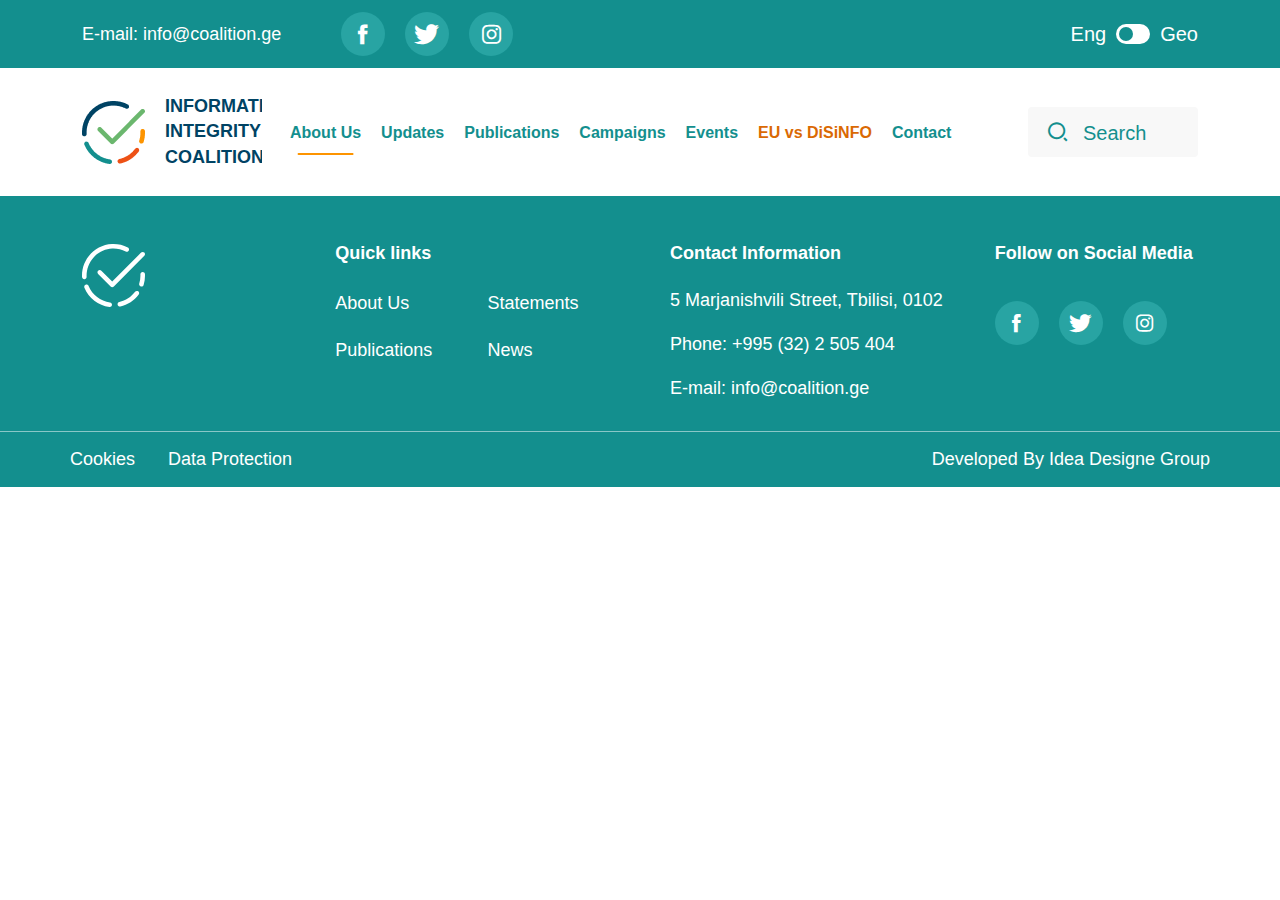
<file: Components.html>
<!DOCTYPE html>
<html lang="en">

<head>
    <meta charset="UTF-8">
    <meta http-equiv="X-UA-Compatible" content="IE=edge">
    <meta name="viewport" content="width=device-width, initial-scale=1.0">
    <title>Document</title>
    <link href="https://free.bboxtype.com/embedfonts/?family=FiraGO:400,500,600,700" rel="stylesheet">
    <link rel="stylesheet" href="assets/images/svg/icomoon-v1.0 (9)/icomoon-v1.0 (9)/style.css">
    <link rel="stylesheet" href="assets/styles/styles.css">
    <link rel="stylesheet" href="assets/styles/responsivestyle.css">
    <script src="https://cdn.jsdelivr.net/npm/@fancyapps/ui@5.0/dist/fancybox/fancybox.umd.js"></script>
    <link rel="stylesheet" href="https://cdn.jsdelivr.net/npm/@fancyapps/ui@5.0/dist/fancybox/fancybox.css" />

</head>

<body>
    <header>
        <div class="header1">
            <div class="container header1_cont">
                <div class="header1_div1">
                    <a href="#">E-mail: info@coalition.ge</a>
                </div>
                <div class="header1_div2">
                    <a href="#">
                        <span class="icon-Path-171"></span>
                    </a>
                    <a href="#">
                        <span class="icon-Path-172"></span>
                    </a>
                    <a href="#">
                        <span class="icon-Path-173"></span>
                    </a>
                </div>
                <div class="header1_div3">
                    <span> <a href="#">Eng</a></span>
                    <span class="lang-input">
                        <input type="checkbox">
                    </span>
                    <span><a href="#">Geo</a></span>
                </div>
            </div>
        </div>
        <div class="container header2">
            <div class="header-img">
                <a href="#">
                    <img src="assets/images/img/Frame 9.png" alt="">
                    <div class="header-img-text">Information Integrity Coalition</div>
                </a>
            </div>

            <div class="menu">
                <div class="menu-div activediv">
                    <a class="menu-link" href="#">About Us</a></div>

                <div class="menu-div">
                    <a class="menu-link" href="#">Updates</a>
                    <div class="sub-menu">
                        <div class="sub-menu_list">
                            <a href="#">Our Mission</a>
                            <a href="#">Our Vision</a>
                            <a href="#">Coalition research and highlits ddd ddddd ddddddd</a>
                            <a href="#">What We Do</a>
                            <a href="#">What We Do</a>
                            <a href="#">What We Do</a>
                        </div>
                    </div>
                </div>
                <div class="menu-div"><a class="menu-link" href="#">Publications</a></div>
                <div class="menu-div"><a class="menu-link" href="#">Campaigns</a></div>
                <div class="menu-div"><a class="menu-link" href="#">Events</a></div>
                <div class="menu-div"><a class="menu-link" href="#">EU vs DiSiNFO</a>
                    <div class="sub-menu">
                        <div class="sub-menu_list">
                            <a href="#">Our Mission</a>
                            <a href="#">Our Vision</a>
                            <a href="#">Coalition research and highlits ddd ddddd ddddddd</a>
                            <a href="#">What We Do</a>
                            <a href="#">What We Do</a>
                            <a href="#">What We Do</a>
                        </div>
                    </div>
                </div>
                <div class="menu-div"><a class="menu-link" href="#">Contact</a></div>
            </div>
            <div class="search">
                <input type="text" placeholder="Search">
                <button> <span class="icon-Group-9991"></span></button>
            </div>
        </div>
    </header>

    <section class="container">
        <div class="eu-disclaimer">
            <div class="eu-img">
                <a href="#"> <img src="assets/images/img/unnamed (1) 1.jpg" alt="img"></a>
            </div>
            <div class="eu-text">
                This website has been produced with the assistance of the European Union. Its contents are the sole
                responsibility of Information Integrity Coalition and do not necessarily reflect the views of the
                European
                Union.
            </div>
        </div>
    </section>

    <footer>

        <div class="footer">
            <div class="container">
                <div class="footer1">
                    <div class="footer-div footer11">
                        <a href="#">
                            <img src="assets/images/img/Frame 9 (1).svg" alt="img">
                            <div>Information Integrity Coalition</div>
                        </a>
                    </div>
                    <div class="footer-div footer22">
                        <span>Quick links</span>
                        <div class="footer-links">
                            <a href="#">About Us</a>
                            <a href="#">Statements</a>
                            <a href="#">Publications</a>
                            <a href="#">News</a>
                        </div>
                    </div>
                    <div class="footer-div footer3">
                        <span>Contact Information</span>
                        <div class="footer-info">
                            <a href="#">5 Marjanishvili Street, Tbilisi, 0102</a>
                            <a href="#">Phone: +995 (32) 2 505 404</a>
                            <a href="#">E-mail: info@coalition.ge</a>
                        </div>
                    </div>
                    <div class="footer-div footer4">
                        <span>Follow on Social Media</span>
                        <div class="footer-icon">
                            <a href="#">
                                <span class="icon-Path-171"></span>
                            </a>
                            <a href="#">
                                <span class="icon-Path-172"></span>
                            </a>
                            <a href="#">
                                <span class="icon-Path-173"></span>
                            </a>
                        </div>
                    </div>
                </div>
            </div>
        </div>
        <div class="container footer2">
            <div class="cookies">
                <a href="#">Cookies</a>
                <a href="#">Data Protection</a>
            </div>
            <div class="ideadesigne">
                <a href="#">Developed By <span> Idea Designe Group</span></a>
            </div>
        </div>

    </footer>

    <script src="https://code.jquery.com/jquery-3.6.4.min.js"></script>
    <script src="assets/script/slick.min.js"></script>
    <script src="assets/script/script.js"></script>
</body>

</html>
</file>
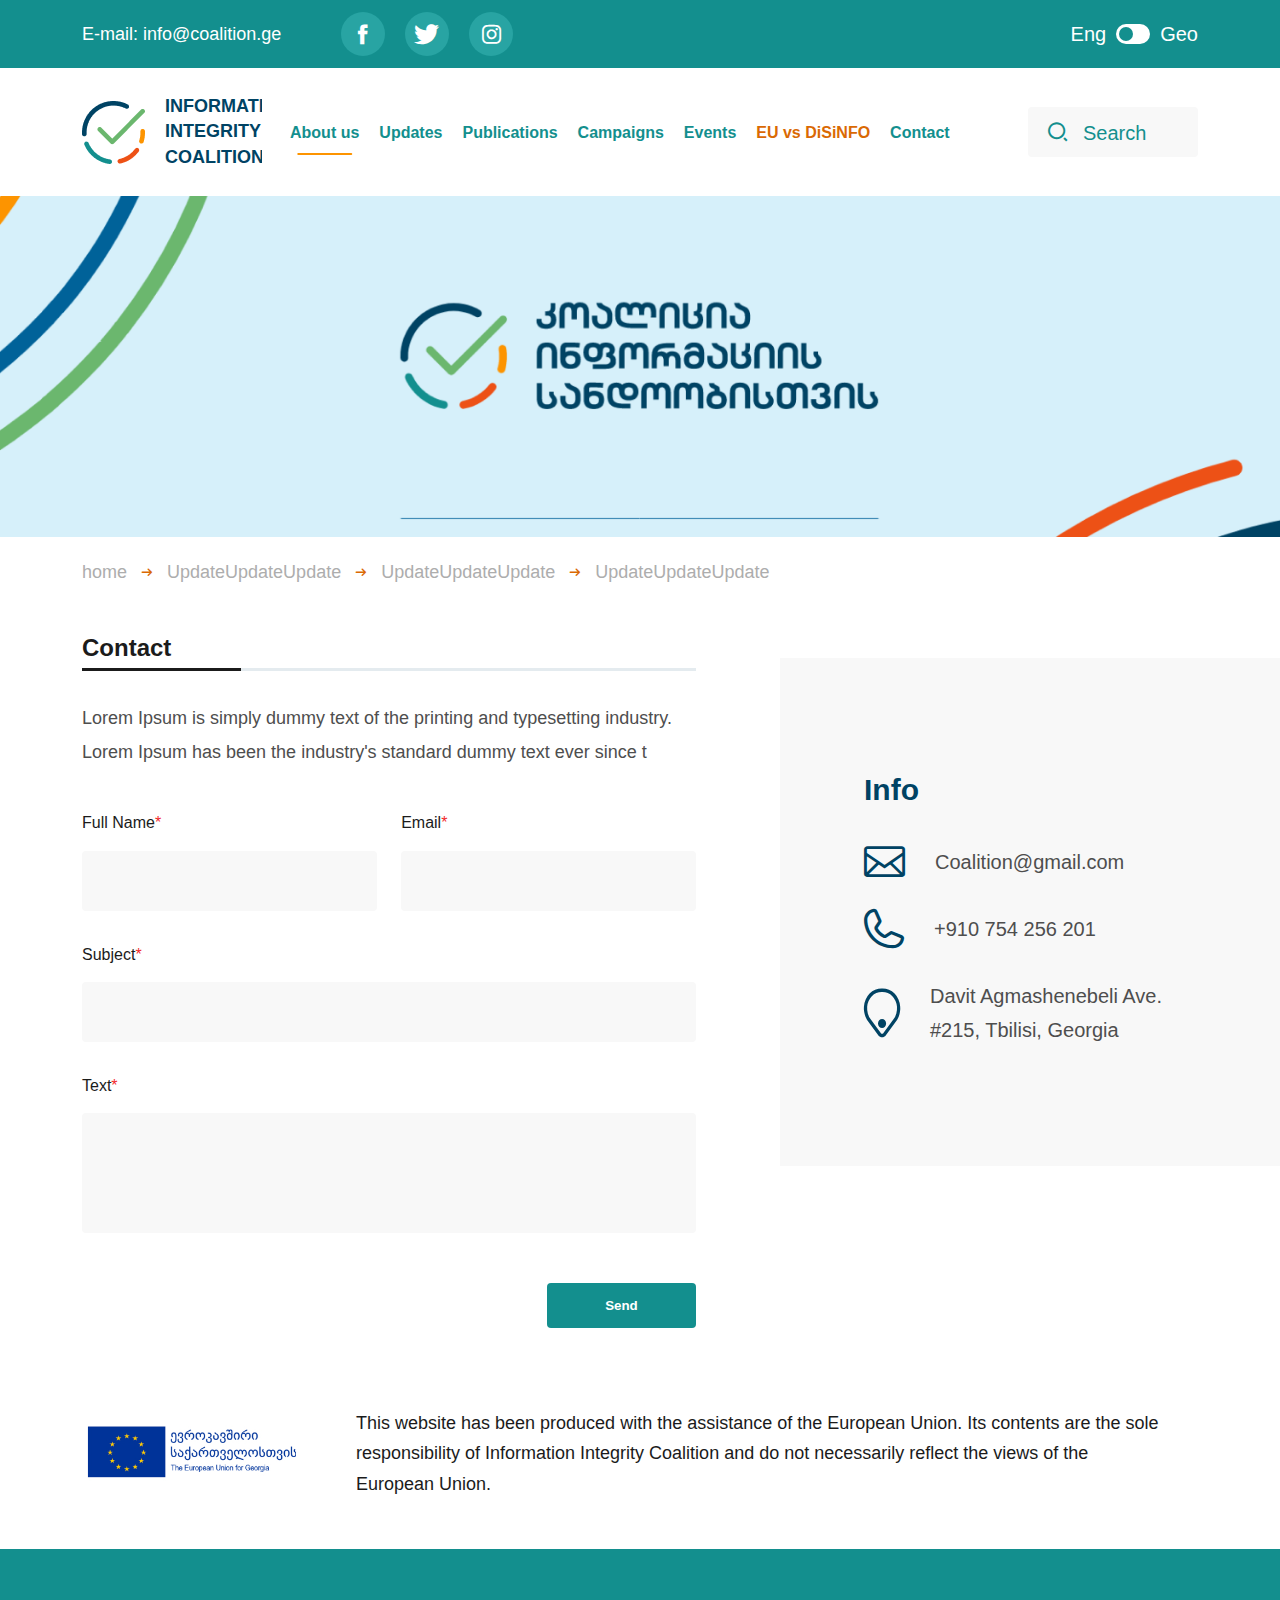
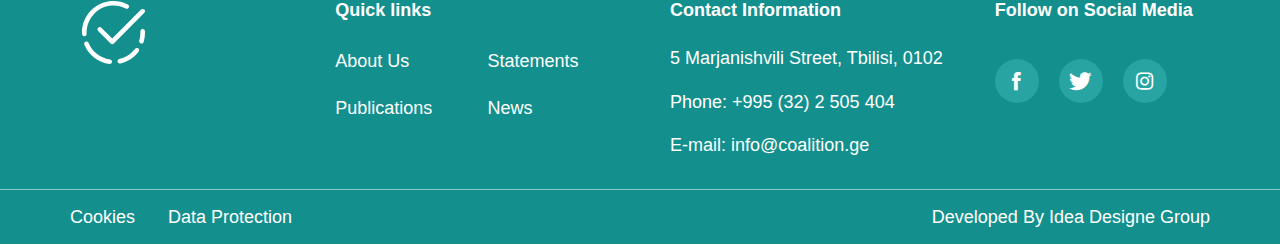
<file: contact.html>
<!DOCTYPE html>
<html lang="en">

<head>
    <meta charset="UTF-8">
    <meta http-equiv="X-UA-Compatible" content="IE=edge">
    <meta name="viewport" content="width=device-width, initial-scale=1.0">
    <title>Document</title>
    <link href="https://free.bboxtype.com/embedfonts/?family=FiraGO:400,500,600,700" rel="stylesheet">
    <link rel="preconnect" href="https://fonts.googleapis.com">
    <link rel="preconnect" href="https://fonts.gstatic.com" crossorigin>
    <link href="https://fonts.googleapis.com/css2?family=Bebas+Neue&family=Quicksand:wght@400;500;600;700&display=swap"
        rel="stylesheet">
    <link rel="stylesheet" href="assets/images/svg/icomoon-v1.0 (9)/icomoon-v1.0 (9)/style.css">
    <link rel="stylesheet" href="assets/styles/styles.css">
    <link rel="stylesheet" href="assets/styles/responsivestyle.css">
    <script src="https://cdn.jsdelivr.net/npm/@fancyapps/ui@5.0/dist/fancybox/fancybox.umd.js"></script>
    <link rel="stylesheet" href="https://cdn.jsdelivr.net/npm/@fancyapps/ui@5.0/dist/fancybox/fancybox.css" />

</head>

<body>
    <header>
        <section class="burger-menu">
            <div class="burger-div">
                <div class="search">
                    <input type="text" placeholder="Search">
                    <button> <span class="icon-Group-9991"></span></button>
                </div>
                <div class="burger-nav">
                    <div class="burger-nav_cont">
                        <a class="burger-nav_link" href="#">about usaburger-nav_submenu </a> <span id="burgerarrov"
                            class="icon-material-symbols_arrow-back-ios-new-rounded"></span>
                        <div class="burger-nav_submenu">
                            <div>
                                <a href="#">Our Mission</a>
                            </div>
                            <div>
                                <a href="#">Our Vision</a>
                            </div>
                            <div>
                                <a href="#">Our History</a>
                            </div>
                            <div>
                                <a href="#">What We DoWhat We Do WhatDoWhat We Do What</a>
                            </div>
                            <div>
                                <a href="#">What we Offer</a>
                            </div>
                        </div>
                    </div>
                    <div class="burger-nav_cont">
                        <a class="burger-nav_link" href="#">Publications</a> <span id="burgerarrov"
                            class="icon-material-symbols_arrow-back-ios-new-rounded"></span>
                    </div>
                    <div class="burger-nav_cont">
                        <a class="burger-nav_link" href="#">Updates Updates Updates Updates</a> <span id="burgerarrov"
                            class="icon-material-symbols_arrow-back-ios-new-rounded"></span>
                    </div>
                    <div class="burger-nav_cont">
                        <a class="burger-nav_link" href="#">EU vs DiSiNFO</a>
                    </div>
                    <div class="burger-nav_cont">
                        <a class="burger-nav_link" href="#">Campaigns</a>
                    </div>
                    <div class="burger-nav_cont">
                        <a class="burger-nav_link" href="#">Contact</a>
                    </div>
                </div>
                <div class="header1_div2">
                    <a href="#">
                        <span class="icon-Path-171"></span>
                    </a>
                    <a href="#">
                        <span class="icon-Path-172"></span>
                    </a>
                    <a href="#">
                        <span class="icon-Path-173"></span>
                    </a>
                </div>
            </div>
        </section>


        <div class="header1">
            <div class="container header1_cont">
                <div class="header1_div1">
                    <a href="#">E-mail: info@coalition.ge</a>
                </div>
                <div class="header1_div2">
                    <a href="#">
                        <span class="icon-Path-171"></span>
                    </a>
                    <a href="#">
                        <span class="icon-Path-172"></span>
                    </a>
                    <a href="#">
                        <span class="icon-Path-173"></span>
                    </a>
                </div>
                <div class="header1_div3">
                    <span> <a href="#">Eng</a></span>
                    <span class="lang-input">
                        <input type="checkbox">
                    </span>
                    <span><a href="#">Geo</a></span>
                </div>
            </div>
        </div>
        <div class="container header2">
            <div class="header-img">
                <a href="#">
                    <img src="assets/images/img/Frame 9.png" alt="img">
                    <div class="header-img-text">Information Integrity Coalition</div>
                </a>
            </div>

            <div class="menu">
                <div class="menu-div activediv">
                    <a class="menu-link" href="#">About us</a></div>

                <div class="menu-div">
                    <a class="menu-link" href="#">Updates</a>
                    <div class="sub-menu">
                        <div class="sub-menu_list">
                            <a href="#">ჩვენს შესახებ ჩვენს შესახებ</a>
                            <a href="#">განახლება</a>
                            <a href="#">პუბლიკაციები</a>
                            <a href="#">კამპანიები</a>
                            <a href="#">ღონისძიებები</a>
                            <a href="#">EU vs DiSiNFO</a>
                            <a href="#">კონტაქტი</a>
                        </div>
                    </div>
                </div>
                <div class="menu-div"><a class="menu-link" href="#">Publications</a></div>
                <div class="menu-div"><a class="menu-link" href="#">Campaigns</a></div>
                <div class="menu-div"><a class="menu-link" href="#">Events</a></div>
                <div class="menu-div"><a class="menu-link" href="#">EU vs DiSiNFO</a>
                    <div class="sub-menu">
                        <div class="sub-menu_list">
                            <a href="#">Our Mission</a>
                            <a href="#">Our Vision</a>
                            <a href="#">Coalition research and highlits ddd ddddd ddddddd</a>
                            <a href="#">What We Do</a>
                            <a href="#">What We Do</a>
                            <a href="#">What We Do</a>
                        </div>
                    </div>
                </div>
                <div class="menu-div"><a class="menu-link" href="#">Contact</a></div>
            </div>
            <div class="search">
                <input type="text" placeholder="Search">
                <button> <span class="icon-Group-9991"></span></button>
            </div>
            <div class="burger">
                <span class="burger-icon1"></span>
                <span class="burger-icon2"></span>
                <span class="burger-icon3"></span>
            </div>
        </div>
    </header>
    <section>
        <div class="about-banner">
            <img src="assets/images/img/Mask group About banner.png" alt="banner-img">
        </div>
    </section>
    <section class="container">
        <div class="pagepath">
            <div class="pagepath-title">
                <span class="icon-material-symbols_arrow-right-alt-rounded"></span>home
            </div>
            <div class="pagepath-title">
                <span class="icon-material-symbols_arrow-right-alt-rounded"></span>
                UpdateUpdateUpdate
            </div>
            <div class="pagepath-title">
                <span class="icon-material-symbols_arrow-right-alt-rounded"></span>
                UpdateUpdateUpdate
            </div>
            <div class="pagepath-title">
                <span class="icon-material-symbols_arrow-right-alt-rounded"></span>
                UpdateUpdateUpdate
            </div>
        </div>
    </section>
    <section class="contact-container">
        <div class="container">
            <div class="contact">
                <div class="contact-cont1">
                    <div class="contact-display-none">
                        <div class="contact-title">
                            <span>Contact</span>
                        </div>
                        <div class="contact-text">
                            Lorem Ipsum is simply dummy text of the printing and typesetting industry. Lorem Ipsum has
                            been
                            the
                            industry's standard dummy text ever since t
                        </div>
                    </div>
                    <div class="contact-form">
                        <div class="cont-inputs">
                            <label for="cont-name">Full Name</label>
                            <input id="cont-name" type="text">
                        </div>
                        <div class="cont-inputs">
                            <label for="cont-mail">Email</label>
                            <input id="cont-mail" type="text">
                        </div>
                        <div class="cont-inputs cont-input2">
                            <label for="cont-sub">Subject</label>
                            <input id="cont-sub" type="text">
                        </div>
                        <div class="cont-inputs cont-input2">
                            <label for="cont-text">Text</label>
                            <textarea name="cont-text" id="cont-text" cols="30" rows="10"></textarea>
                        </div>
                        <div class="cont-inputs cont-input2 cont-button">
                            <button >Send</button>
                        </div>
                    </div>
                </div>

                <div class="contact-cont2">
                    <h4>Info</h4>
                    <a href="#">
                        <span class="icon-Vector-3"></span>
                        <span>Coalition@gmail.com</span>
                    </a>
                    <a href="#">
                        <span class="icon-Vector-4"></span>
                        <span>+910 754 256 201</span>
                    </a>
                    <a href="#">
                        <span class="icon-Group-10095"></span>
                        <span>Davit Agmashenebeli Ave. #215, Tbilisi, Georgia</span>
                    </a>
                </div>
            </div>
        </div>
    </section>



    <section class="container">
        <div class="eu-disclaimer">
            <div class="eu-img">
                <a href="#"> <img src="assets/images/img/unnamed (1) 1.jpg" alt="img"></a>
            </div>
            <div class="eu-text">
                This website has been produced with the assistance of the European Union. Its contents are the sole
                responsibility of Information Integrity Coalition and do not necessarily reflect the views of the
                European
                Union.
            </div>
        </div>
    </section>
    <footer>

        <div class="footer">
            <div class="container">
                <div class="footer1">
                    <div class="footer-div footer11">
                        <a href="#">
                            <img src="assets/images/img/Frame 9 (1).svg" alt="img">
                            <div>Information Integrity Coalition</div>
                        </a>
                    </div>
                    <div class="footer-div footer22">
                        <span>Quick links</span>
                        <div class="footer-links">
                            <a href="#">About Us</a>
                            <a href="#">Statements</a>
                            <a href="#">Publications</a>
                            <a href="#">News</a>
                        </div>
                    </div>
                    <div class="footer-div footer3">
                        <span>Contact Information</span>
                        <div class="footer-info">
                            <a href="#">5 Marjanishvili Street, Tbilisi, 0102</a>
                            <a href="#">Phone: +995 (32) 2 505 404</a>
                            <a href="#">E-mail: info@coalition.ge</a>
                        </div>
                    </div>
                    <div class="footer-div footer4">
                        <span>Follow on Social Media</span>
                        <div class="footer-icon">
                            <a href="#">
                                <span class="icon-Path-171"></span>
                            </a>
                            <a href="#">
                                <span class="icon-Path-172"></span>
                            </a>
                            <a href="#">
                                <span class="icon-Path-173"></span>
                            </a>
                        </div>
                    </div>
                </div>
            </div>
        </div>
        <div class="container footer2">
            <div class="cookies">
                <a href="#">Cookies</a>
                <a href="#">Data Protection</a>
            </div>
            <div class="ideadesigne">
                <a href="#">Developed By <span> Idea Designe Group</span></a>
            </div>
        </div>

    </footer>

    <script src="https://code.jquery.com/jquery-3.6.4.min.js"></script>
    <script src="assets/script/slick.min.js"></script>
    <script src="assets/script/script.js"></script>
</body>

</html>
</file>
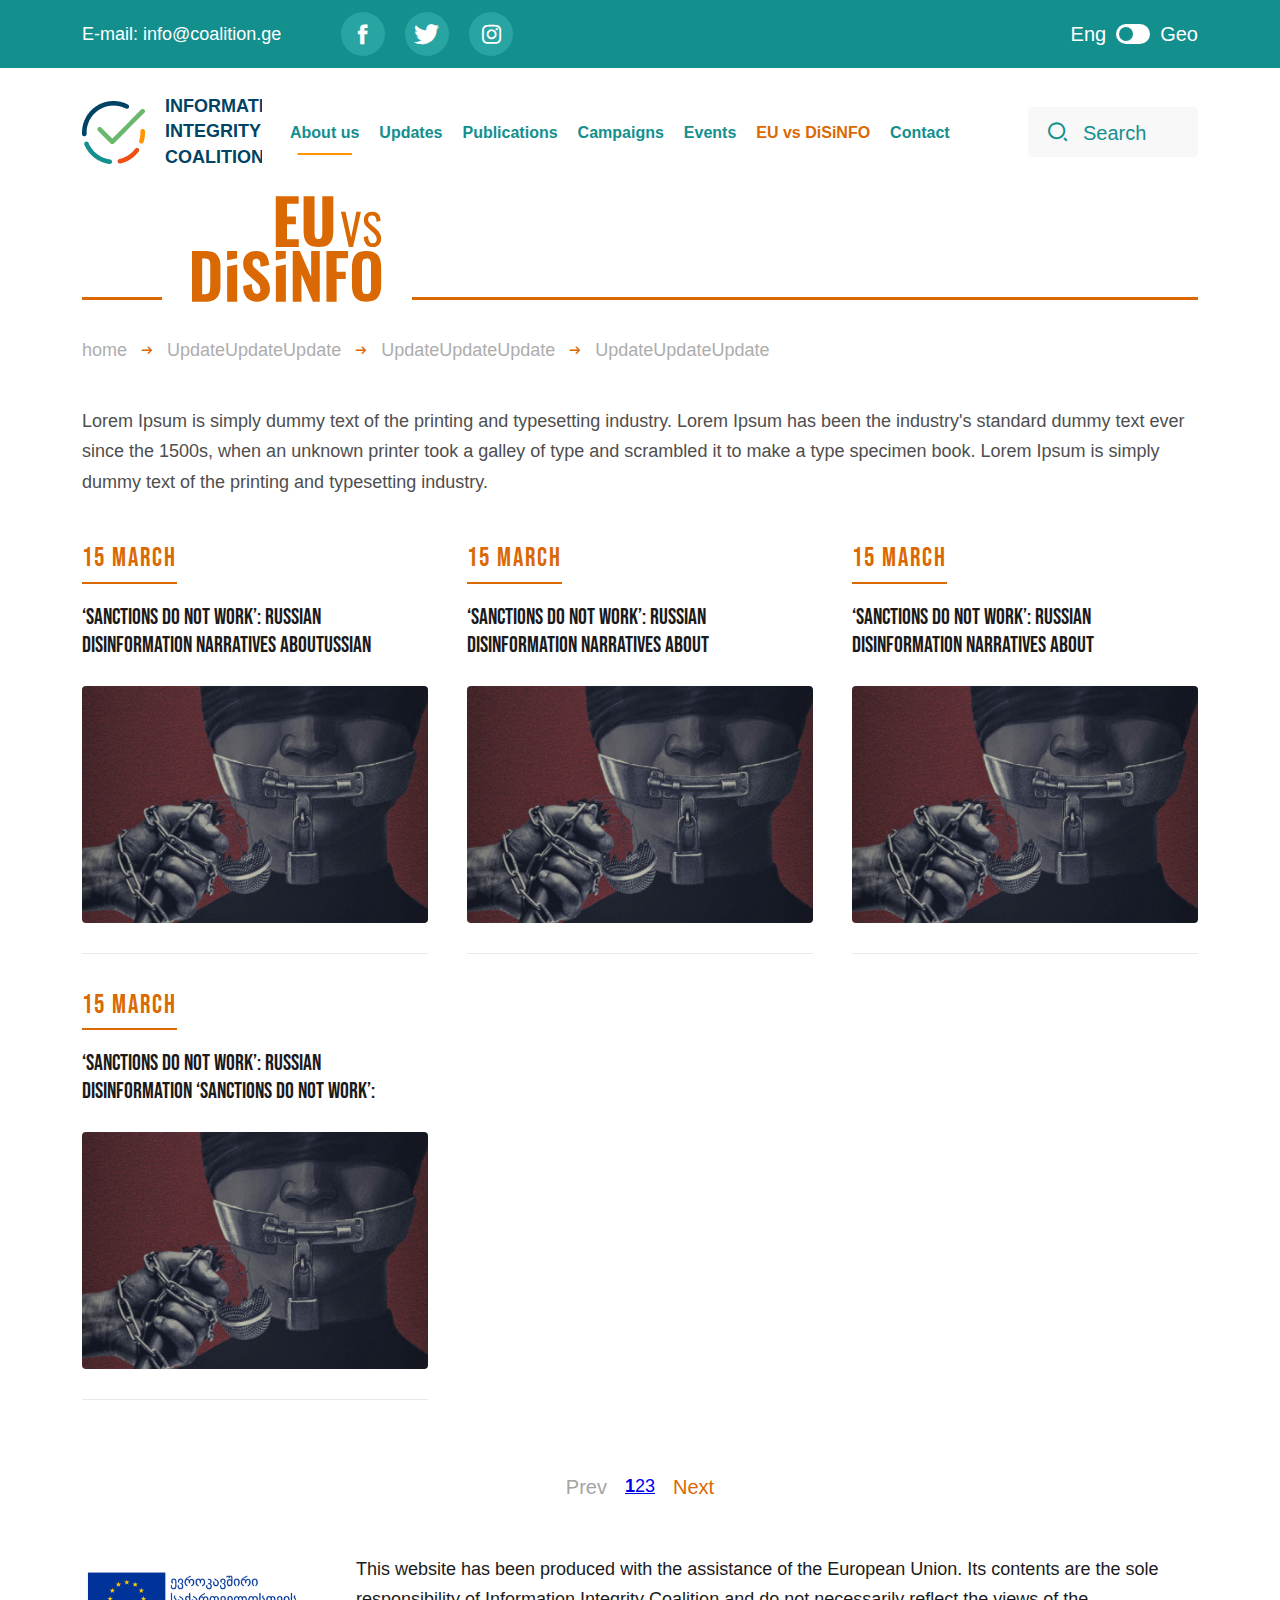
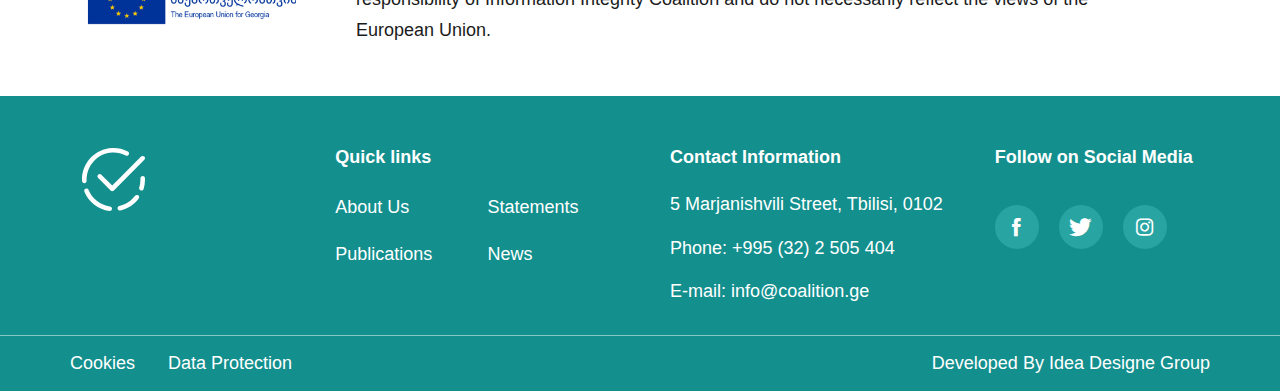
<file: Disinfo-table.html>
<!DOCTYPE html>
<html lang="en">

<head>
    <meta charset="UTF-8">
    <meta http-equiv="X-UA-Compatible" content="IE=edge">
    <meta name="viewport" content="width=device-width, initial-scale=1.0">
    <title>Document</title>
    <link href="https://free.bboxtype.com/embedfonts/?family=FiraGO:400,500,600,700" rel="stylesheet">
    <link rel="preconnect" href="https://fonts.googleapis.com">
    <link rel="preconnect" href="https://fonts.gstatic.com" crossorigin>
    <link href="https://fonts.googleapis.com/css2?family=Bebas+Neue&family=Quicksand:wght@400;500;600;700&display=swap"
        rel="stylesheet">
    <link rel="stylesheet" href="assets/images/svg/icomoon-v1.0 (9)/icomoon-v1.0 (9)/style.css">
    <link rel="stylesheet" href="assets/styles/styles.css">
    <link rel="stylesheet" href="assets/styles/responsivestyle.css">
    <script src="https://cdn.jsdelivr.net/npm/@fancyapps/ui@5.0/dist/fancybox/fancybox.umd.js"></script>
    <link rel="stylesheet" href="https://cdn.jsdelivr.net/npm/@fancyapps/ui@5.0/dist/fancybox/fancybox.css" />

</head>

<body>
    <header>
        <section class="burger-menu">
            <div class="burger-div">
                <div class="search">
                    <input type="text" placeholder="Search">
                    <button> <span class="icon-Group-9991"></span></button>
                </div>
                <div class="burger-nav">
                    <div class="burger-nav_cont">
                        <a class="burger-nav_link" href="#">about usaburger-nav_submenu </a> <span id="burgerarrov"
                            class="icon-material-symbols_arrow-back-ios-new-rounded"></span>
                        <div class="burger-nav_submenu">
                            <div>
                                <a href="#">Our Mission</a>
                            </div>
                            <div>
                                <a href="#">Our Vision</a>
                            </div>
                            <div>
                                <a href="#">Our History</a>
                            </div>
                            <div>
                                <a href="#">What We DoWhat We Do WhatDoWhat We Do What</a>
                            </div>
                            <div>
                                <a href="#">What we Offer</a>
                            </div>
                        </div>
                    </div>
                    <div class="burger-nav_cont">
                        <a class="burger-nav_link" href="#">Publications</a> <span id="burgerarrov"
                            class="icon-material-symbols_arrow-back-ios-new-rounded"></span>
                    </div>
                    <div class="burger-nav_cont">
                        <a class="burger-nav_link" href="#">Updates Updates Updates Updates</a> <span id="burgerarrov"
                            class="icon-material-symbols_arrow-back-ios-new-rounded"></span>
                    </div>
                    <div class="burger-nav_cont">
                        <a class="burger-nav_link" href="#">EU vs DiSiNFO</a>
                    </div>
                    <div class="burger-nav_cont">
                        <a class="burger-nav_link" href="#">Campaigns</a>
                    </div>
                    <div class="burger-nav_cont">
                        <a class="burger-nav_link" href="#">Contact</a>
                    </div>
                </div>
                <div class="header1_div2">
                    <a href="#">
                        <span class="icon-Path-171"></span>
                    </a>
                    <a href="#">
                        <span class="icon-Path-172"></span>
                    </a>
                    <a href="#">
                        <span class="icon-Path-173"></span>
                    </a>
                </div>
            </div>
        </section>


        <div class="header1">
            <div class="container header1_cont">
                <div class="header1_div1">
                    <a href="#">E-mail: info@coalition.ge</a>
                </div>
                <div class="header1_div2">
                    <a href="#">
                        <span class="icon-Path-171"></span>
                    </a>
                    <a href="#">
                        <span class="icon-Path-172"></span>
                    </a>
                    <a href="#">
                        <span class="icon-Path-173"></span>
                    </a>
                </div>
                <div class="header1_div3">
                    <span> <a href="#">Eng</a></span>
                    <span class="lang-input">
                        <input type="checkbox">
                    </span>
                    <span><a href="#">Geo</a></span>
                </div>
            </div>
        </div>
        <div class="container header2">
            <div class="header-img">
                <a href="#">
                    <img src="assets/images/img/Frame 9.png" alt="img">
                    <div class="header-img-text">Information Integrity Coalition</div>
                </a>
            </div>

            <div class="menu">
                <div class="menu-div activediv">
                    <a class="menu-link" href="#">About us</a></div>

                <div class="menu-div">
                    <a class="menu-link" href="#">Updates</a>
                    <div class="sub-menu">
                        <div class="sub-menu_list">
                            <a href="#">ჩვენს შესახებ ჩვენს შესახებ</a>
                            <a href="#">განახლება</a>
                            <a href="#">პუბლიკაციები</a>
                            <a href="#">კამპანიები</a>
                            <a href="#">ღონისძიებები</a>
                            <a href="#">EU vs DiSiNFO</a>
                            <a href="#">კონტაქტი</a>
                        </div>
                    </div>
                </div>
                <div class="menu-div"><a class="menu-link" href="#">Publications</a></div>
                <div class="menu-div"><a class="menu-link" href="#">Campaigns</a></div>
                <div class="menu-div"><a class="menu-link" href="#">Events</a></div>
                <div class="menu-div"><a class="menu-link" href="#">EU vs DiSiNFO</a>
                    <div class="sub-menu">
                        <div class="sub-menu_list">
                            <a href="#">Our Mission</a>
                            <a href="#">Our Vision</a>
                            <a href="#">Coalition research and highlits ddd ddddd ddddddd</a>
                            <a href="#">What We Do</a>
                            <a href="#">What We Do</a>
                            <a href="#">What We Do</a>
                        </div>
                    </div>
                </div>
                <div class="menu-div"><a class="menu-link" href="#">Contact</a></div>
            </div>
            <div class="search">
                <input type="text" placeholder="Search">
                <button> <span class="icon-Group-9991"></span></button>
            </div>
            <div class="burger">
                <span class="burger-icon1"></span>
                <span class="burger-icon2"></span>
                <span class="burger-icon3"></span>
            </div>
        </div>
    </header>

    <div class="container">
        <div class="disinfo-table-title">
            <div class="disinfo-table_img">
                <a href="#"> <img src="assets/images/img/Fill-2.svg" alt="img"></a>
            </div>
        </div>
    </div>
    <section class="container">
        <div class="pagepath">
            <div class="pagepath-title">
                <span class="icon-material-symbols_arrow-right-alt-rounded"></span>home
            </div>
            <div class="pagepath-title">
                <span class="icon-material-symbols_arrow-right-alt-rounded"></span>
                UpdateUpdateUpdate
            </div>
            <div class="pagepath-title">
                <span class="icon-material-symbols_arrow-right-alt-rounded"></span>
                UpdateUpdateUpdate
            </div>
            <div class="pagepath-title">
                <span class="icon-material-symbols_arrow-right-alt-rounded"></span>
                UpdateUpdateUpdate
            </div>
        </div>
    </section>
    <section class="container">
        <div class="disinfo-table">

            <div class="disinfo-table_description">
                Lorem Ipsum is simply dummy text of the printing and typesetting industry. Lorem Ipsum has been the
                industry's standard dummy text ever since the 1500s, when an unknown printer took a galley of type and
                scrambled it to make a type specimen book. Lorem Ipsum is simply dummy text of the printing and
                typesetting industry.
            </div>
            <div class="disinfo-table_div">
                <div class="disinfo-table_table">
                    <a href="#">
                        <span>15 march</span>
                        <div class="disinfo-table_table-title">‘SANCTIONS DO NOT WORK’: RUSSIAN DISINFORMATION
                            NARRATIVES ABOUTUSSIAN DISINFORMATION
                            NARRATIVES ABO USSIAN DISINFORMATION
                            NARRATIVES ABO</div>
                        <div class="disinfo-table_table-img">
                            <img src="assets/images/img/2023-03-07_Black-Day-Free-Speech_cover-lighter 1.png" alt="img">
                        </div>
                    </a>
                </div>
                <div class="disinfo-table_table">
                    <a href="#">
                        <span>15 march</span>
                        <div class="disinfo-table_table-title">‘SANCTIONS DO NOT WORK’: RUSSIAN DISINFORMATION
                            NARRATIVES ABOUT </div>
                        <div class="disinfo-table_table-img">
                            <img src="assets/images/img/2023-03-07_Black-Day-Free-Speech_cover-lighter 1.png" alt="img">
                        </div>
                    </a>
                </div>
                <div class="disinfo-table_table">
                    <a href="#">
                        <span>15 march</span>
                        <div class="disinfo-table_table-title">‘SANCTIONS DO NOT WORK’: RUSSIAN DISINFORMATION
                            NARRATIVES ABOUT </div>
                        <div class="disinfo-table_table-img">
                            <img src="assets/images/img/2023-03-07_Black-Day-Free-Speech_cover-lighter 1.png" alt="img">
                        </div>
                    </a>
                </div>
                <div class="disinfo-table_table">
                    <a href="#">
                        <span>15 march</span>
                        <div class="disinfo-table_table-title">‘SANCTIONS DO NOT WORK’: RUSSIAN DISINFORMATION
                            ‘SANCTIONS DO NOT WORK’: RUSSIAN DISINFORMATION ‘SANCTIONS DO NOT WORK’: RUSSIAN
                            DISINFORMATION
                            NARRATIVES ABOUT </div>
                        <div class="disinfo-table_table-img">
                            <img src="assets/images/img/2023-03-07_Black-Day-Free-Speech_cover-lighter 1.png" alt="img">
                        </div>
                    </a>
                </div>
            </div>
        </div>
    </section>
    <section class="container">
        <div class="pagination">
            <span class="page1">
                <a href="#">Prev</a>
            </span>
            <a class="pag-number active-pagination" href="#">1</a>
            <a class="pag-number" href="#">2</a>
            <a class="pag-number" href="#">3</a>
            <span class="page2">
                <a href="#">Next</a>
            </span>
        </div>
    </section>
    <section class="container">
        <div class="eu-disclaimer">
            <div class="eu-img">
                <a href="#"> <img src="assets/images/img/unnamed (1) 1.jpg" alt="img"></a>
            </div>
            <div class="eu-text">
                This website has been produced with the assistance of the European Union. Its contents are the sole
                responsibility of Information Integrity Coalition and do not necessarily reflect the views of the
                European
                Union.
            </div>
        </div>
    </section>

    <footer>

        <div class="footer">
            <div class="container">
                <div class="footer1">
                    <div class="footer-div footer11">
                        <a href="#">
                            <img src="assets/images/img/Frame 9 (1).svg" alt="img">
                            <div>Information Integrity Coalition</div>
                        </a>
                    </div>
                    <div class="footer-div footer22">
                        <span>Quick links</span>
                        <div class="footer-links">
                            <a href="#">About Us</a>
                            <a href="#">Statements</a>
                            <a href="#">Publications</a>
                            <a href="#">News</a>
                        </div>
                    </div>
                    <div class="footer-div footer3">
                        <span>Contact Information</span>
                        <div class="footer-info">
                            <a href="#">5 Marjanishvili Street, Tbilisi, 0102</a>
                            <a href="#">Phone: +995 (32) 2 505 404</a>
                            <a href="#">E-mail: info@coalition.ge</a>
                        </div>
                    </div>
                    <div class="footer-div footer4">
                        <span>Follow on Social Media</span>
                        <div class="footer-icon">
                            <a href="#">
                                <span class="icon-Path-171"></span>
                            </a>
                            <a href="#">
                                <span class="icon-Path-172"></span>
                            </a>
                            <a href="#">
                                <span class="icon-Path-173"></span>
                            </a>
                        </div>
                    </div>
                </div>
            </div>
        </div>
        <div class="container footer2">
            <div class="cookies">
                <a href="#">Cookies</a>
                <a href="#">Data Protection</a>
            </div>
            <div class="ideadesigne">
                <a href="#">Developed By <span> Idea Designe Group</span></a>
            </div>
        </div>

    </footer>

    <script src="https://code.jquery.com/jquery-3.6.4.min.js"></script>
    <script src="assets/script/slick.min.js"></script>
    <script src="assets/script/script.js"></script>
</body>

</html>
</file>
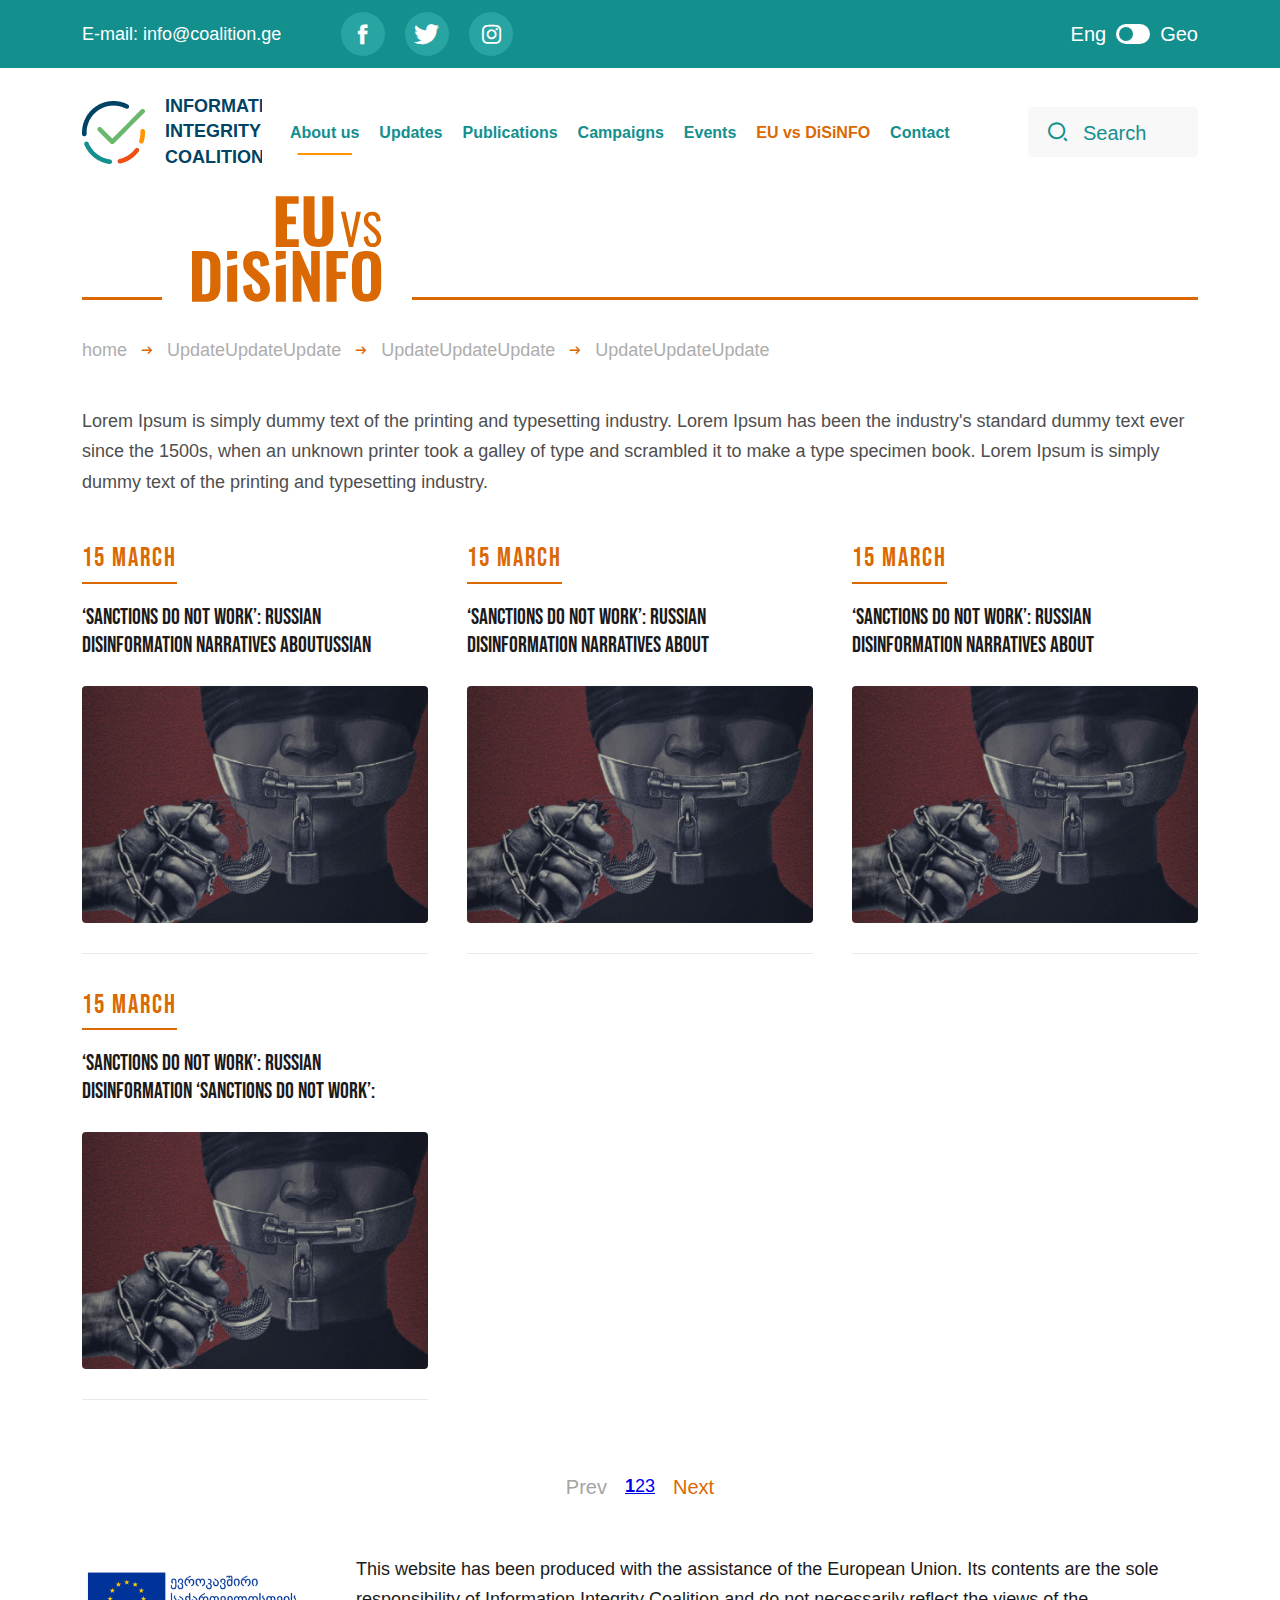
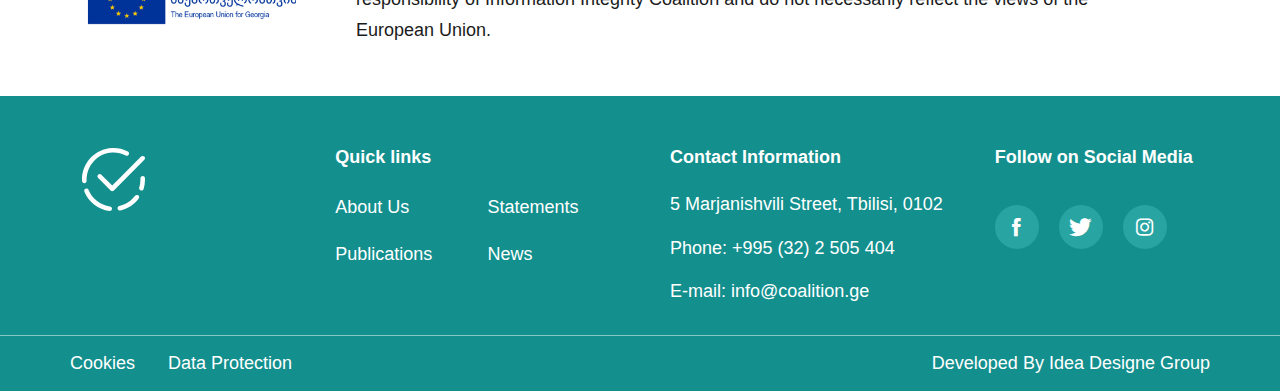
<file: disinfo-table.html>
<!DOCTYPE html>
<html lang="en">

<head>
    <meta charset="UTF-8">
    <meta http-equiv="X-UA-Compatible" content="IE=edge">
    <meta name="viewport" content="width=device-width, initial-scale=1.0">
    <title>Document</title>
    <link href="https://free.bboxtype.com/embedfonts/?family=FiraGO:400,500,600,700" rel="stylesheet">
    <link rel="preconnect" href="https://fonts.googleapis.com">
    <link rel="preconnect" href="https://fonts.gstatic.com" crossorigin>
    <link href="https://fonts.googleapis.com/css2?family=Bebas+Neue&family=Quicksand:wght@400;500;600;700&display=swap"
        rel="stylesheet">
    <link rel="stylesheet" href="assets/images/svg/icomoon-v1.0 (9)/icomoon-v1.0 (9)/style.css">
    <link rel="stylesheet" href="assets/styles/styles.css">
    <link rel="stylesheet" href="assets/styles/responsivestyle.css">
    <script src="https://cdn.jsdelivr.net/npm/@fancyapps/ui@5.0/dist/fancybox/fancybox.umd.js"></script>
    <link rel="stylesheet" href="https://cdn.jsdelivr.net/npm/@fancyapps/ui@5.0/dist/fancybox/fancybox.css" />

</head>

<body>
    <header>
        <section class="burger-menu">
            <div class="burger-div">
                <div class="search">
                    <input type="text" placeholder="Search">
                    <button> <span class="icon-Group-9991"></span></button>
                </div>
                <div class="burger-nav">
                    <div class="burger-nav_cont">
                        <a class="burger-nav_link" href="#">about usaburger-nav_submenu </a> <span id="burgerarrov"
                            class="icon-material-symbols_arrow-back-ios-new-rounded"></span>
                        <div class="burger-nav_submenu">
                            <div>
                                <a href="#">Our Mission</a>
                            </div>
                            <div>
                                <a href="#">Our Vision</a>
                            </div>
                            <div>
                                <a href="#">Our History</a>
                            </div>
                            <div>
                                <a href="#">What We DoWhat We Do WhatDoWhat We Do What</a>
                            </div>
                            <div>
                                <a href="#">What we Offer</a>
                            </div>
                        </div>
                    </div>
                    <div class="burger-nav_cont">
                        <a class="burger-nav_link" href="#">Publications</a> <span id="burgerarrov"
                            class="icon-material-symbols_arrow-back-ios-new-rounded"></span>
                    </div>
                    <div class="burger-nav_cont">
                        <a class="burger-nav_link" href="#">Updates Updates Updates Updates</a> <span id="burgerarrov"
                            class="icon-material-symbols_arrow-back-ios-new-rounded"></span>
                    </div>
                    <div class="burger-nav_cont">
                        <a class="burger-nav_link" href="#">EU vs DiSiNFO</a>
                    </div>
                    <div class="burger-nav_cont">
                        <a class="burger-nav_link" href="#">Campaigns</a>
                    </div>
                    <div class="burger-nav_cont">
                        <a class="burger-nav_link" href="#">Contact</a>
                    </div>
                </div>
                <div class="header1_div2">
                    <a href="#">
                        <span class="icon-Path-171"></span>
                    </a>
                    <a href="#">
                        <span class="icon-Path-172"></span>
                    </a>
                    <a href="#">
                        <span class="icon-Path-173"></span>
                    </a>
                </div>
            </div>
        </section>


        <div class="header1">
            <div class="container header1_cont">
                <div class="header1_div1">
                    <a href="#">E-mail: info@coalition.ge</a>
                </div>
                <div class="header1_div2">
                    <a href="#">
                        <span class="icon-Path-171"></span>
                    </a>
                    <a href="#">
                        <span class="icon-Path-172"></span>
                    </a>
                    <a href="#">
                        <span class="icon-Path-173"></span>
                    </a>
                </div>
                <div class="header1_div3">
                    <span> <a href="#">Eng</a></span>
                    <span class="lang-input">
                        <input type="checkbox">
                    </span>
                    <span><a href="#">Geo</a></span>
                </div>
            </div>
        </div>
        <div class="container header2">
            <div class="header-img">
                <a href="#">
                    <img src="assets/images/img/Frame 9.png" alt="img">
                    <div class="header-img-text">Information Integrity Coalition</div>
                </a>
            </div>

            <div class="menu">
                <div class="menu-div activediv">
                    <a class="menu-link" href="#">About us</a></div>

                <div class="menu-div">
                    <a class="menu-link" href="#">Updates</a>
                    <div class="sub-menu">
                        <div class="sub-menu_list">
                            <a href="#">ჩვენს შესახებ ჩვენს შესახებ</a>
                            <a href="#">განახლება</a>
                            <a href="#">პუბლიკაციები</a>
                            <a href="#">კამპანიები</a>
                            <a href="#">ღონისძიებები</a>
                            <a href="#">EU vs DiSiNFO</a>
                            <a href="#">კონტაქტი</a>
                        </div>
                    </div>
                </div>
                <div class="menu-div"><a class="menu-link" href="#">Publications</a></div>
                <div class="menu-div"><a class="menu-link" href="#">Campaigns</a></div>
                <div class="menu-div"><a class="menu-link" href="#">Events</a></div>
                <div class="menu-div"><a class="menu-link" href="#">EU vs DiSiNFO</a>
                    <div class="sub-menu">
                        <div class="sub-menu_list">
                            <a href="#">Our Mission</a>
                            <a href="#">Our Vision</a>
                            <a href="#">Coalition research and highlits ddd ddddd ddddddd</a>
                            <a href="#">What We Do</a>
                            <a href="#">What We Do</a>
                            <a href="#">What We Do</a>
                        </div>
                    </div>
                </div>
                <div class="menu-div"><a class="menu-link" href="#">Contact</a></div>
            </div>
            <div class="search">
                <input type="text" placeholder="Search">
                <button> <span class="icon-Group-9991"></span></button>
            </div>
            <div class="burger">
                <span class="burger-icon1"></span>
                <span class="burger-icon2"></span>
                <span class="burger-icon3"></span>
            </div>
        </div>
    </header>

    <div class="container">
        <div class="disinfo-table-title">
            <div class="disinfo-table_img">
                <a href="#"> <img src="assets/images/img/Fill-2.svg" alt="img"></a>
            </div>
        </div>
    </div>
    <section class="container">
        <div class="pagepath">
            <div class="pagepath-title">
                <span class="icon-material-symbols_arrow-right-alt-rounded"></span>home
            </div>
            <div class="pagepath-title">
                <span class="icon-material-symbols_arrow-right-alt-rounded"></span>
                UpdateUpdateUpdate
            </div>
            <div class="pagepath-title">
                <span class="icon-material-symbols_arrow-right-alt-rounded"></span>
                UpdateUpdateUpdate
            </div>
            <div class="pagepath-title">
                <span class="icon-material-symbols_arrow-right-alt-rounded"></span>
                UpdateUpdateUpdate
            </div>
        </div>
    </section>
    <section class="container">
        <div class="disinfo-table">

            <div class="disinfo-table_description">
                Lorem Ipsum is simply dummy text of the printing and typesetting industry. Lorem Ipsum has been the
                industry's standard dummy text ever since the 1500s, when an unknown printer took a galley of type and
                scrambled it to make a type specimen book. Lorem Ipsum is simply dummy text of the printing and
                typesetting industry.
            </div>
            <div class="disinfo-table_div">
                <div class="disinfo-table_table">
                    <a href="#">
                        <span>15 march</span>
                        <div class="disinfo-table_table-title">‘SANCTIONS DO NOT WORK’: RUSSIAN DISINFORMATION
                            NARRATIVES ABOUTUSSIAN DISINFORMATION
                            NARRATIVES ABO USSIAN DISINFORMATION
                            NARRATIVES ABO</div>
                        <div class="disinfo-table_table-img">
                            <img src="assets/images/img/2023-03-07_Black-Day-Free-Speech_cover-lighter 1.png" alt="img">
                        </div>
                    </a>
                </div>
                <div class="disinfo-table_table">
                    <a href="#">
                        <span>15 march</span>
                        <div class="disinfo-table_table-title">‘SANCTIONS DO NOT WORK’: RUSSIAN DISINFORMATION
                            NARRATIVES ABOUT </div>
                        <div class="disinfo-table_table-img">
                            <img src="assets/images/img/2023-03-07_Black-Day-Free-Speech_cover-lighter 1.png" alt="img">
                        </div>
                    </a>
                </div>
                <div class="disinfo-table_table">
                    <a href="#">
                        <span>15 march</span>
                        <div class="disinfo-table_table-title">‘SANCTIONS DO NOT WORK’: RUSSIAN DISINFORMATION
                            NARRATIVES ABOUT </div>
                        <div class="disinfo-table_table-img">
                            <img src="assets/images/img/2023-03-07_Black-Day-Free-Speech_cover-lighter 1.png" alt="img">
                        </div>
                    </a>
                </div>
                <div class="disinfo-table_table">
                    <a href="#">
                        <span>15 march</span>
                        <div class="disinfo-table_table-title">‘SANCTIONS DO NOT WORK’: RUSSIAN DISINFORMATION
                            ‘SANCTIONS DO NOT WORK’: RUSSIAN DISINFORMATION ‘SANCTIONS DO NOT WORK’: RUSSIAN
                            DISINFORMATION
                            NARRATIVES ABOUT </div>
                        <div class="disinfo-table_table-img">
                            <img src="assets/images/img/2023-03-07_Black-Day-Free-Speech_cover-lighter 1.png" alt="img">
                        </div>
                    </a>
                </div>
            </div>
        </div>
    </section>
    <section class="container">
        <div class="pagination">
            <span class="page1">
                <a href="#">Prev</a>
            </span>
            <a class="pag-number active-pagination" href="#">1</a>
            <a class="pag-number" href="#">2</a>
            <a class="pag-number" href="#">3</a>
            <span class="page2">
                <a href="#">Next</a>
            </span>
        </div>
    </section>
    <section class="container">
        <div class="eu-disclaimer">
            <div class="eu-img">
                <a href="#"> <img src="assets/images/img/unnamed (1) 1.jpg" alt="img"></a>
            </div>
            <div class="eu-text">
                This website has been produced with the assistance of the European Union. Its contents are the sole
                responsibility of Information Integrity Coalition and do not necessarily reflect the views of the
                European
                Union.
            </div>
        </div>
    </section>

    <footer>

        <div class="footer">
            <div class="container">
                <div class="footer1">
                    <div class="footer-div footer11">
                        <a href="#">
                            <img src="assets/images/img/Frame 9 (1).svg" alt="img">
                            <div>Information Integrity Coalition</div>
                        </a>
                    </div>
                    <div class="footer-div footer22">
                        <span>Quick links</span>
                        <div class="footer-links">
                            <a href="#">About Us</a>
                            <a href="#">Statements</a>
                            <a href="#">Publications</a>
                            <a href="#">News</a>
                        </div>
                    </div>
                    <div class="footer-div footer3">
                        <span>Contact Information</span>
                        <div class="footer-info">
                            <a href="#">5 Marjanishvili Street, Tbilisi, 0102</a>
                            <a href="#">Phone: +995 (32) 2 505 404</a>
                            <a href="#">E-mail: info@coalition.ge</a>
                        </div>
                    </div>
                    <div class="footer-div footer4">
                        <span>Follow on Social Media</span>
                        <div class="footer-icon">
                            <a href="#">
                                <span class="icon-Path-171"></span>
                            </a>
                            <a href="#">
                                <span class="icon-Path-172"></span>
                            </a>
                            <a href="#">
                                <span class="icon-Path-173"></span>
                            </a>
                        </div>
                    </div>
                </div>
            </div>
        </div>
        <div class="container footer2">
            <div class="cookies">
                <a href="#">Cookies</a>
                <a href="#">Data Protection</a>
            </div>
            <div class="ideadesigne">
                <a href="#">Developed By <span> Idea Designe Group</span></a>
            </div>
        </div>

    </footer>

    <script src="https://code.jquery.com/jquery-3.6.4.min.js"></script>
    <script src="assets/script/slick.min.js"></script>
    <script src="assets/script/script.js"></script>
</body>

</html>
</file>
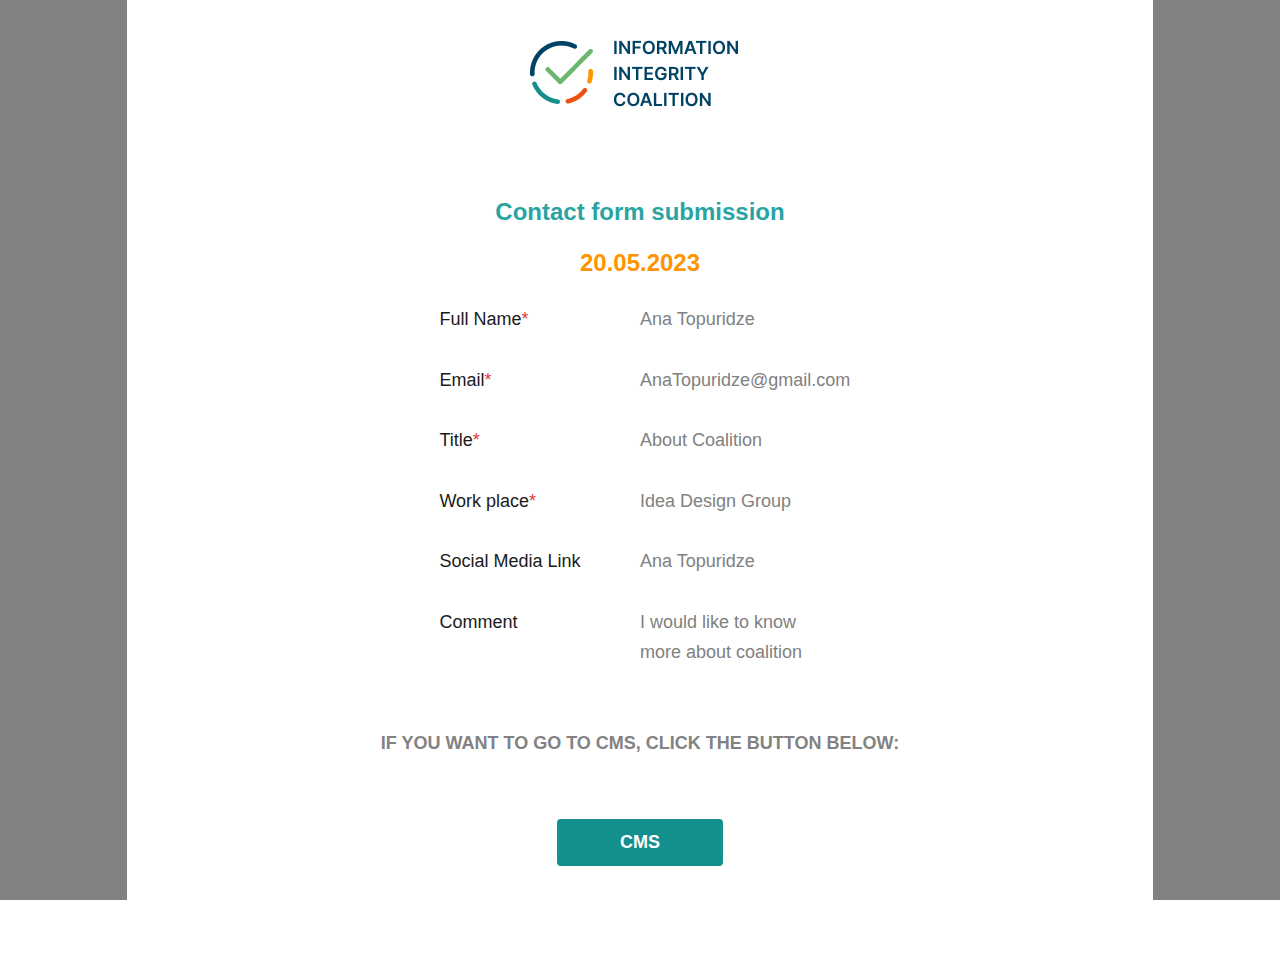
<file: emailtemplate.html>
<!DOCTYPE html>
<html lang="en">

<head>
    <meta charset="UTF-8">
    <meta http-equiv="X-UA-Compatible" content="IE=edge">
    <meta name="viewport" content="width=device-width, initial-scale=1.0">
    <title>Document</title>
    <link rel="stylesheet" href="assets/styles/styles.css">
    <link rel="stylesheet" href="assets/styles/responsivestyle.css">
    <link href="https://free.bboxtype.com/embedfonts/?family=FiraGO:400,500,600,700" rel="stylesheet">
</head>

<body>
<section class="mail-template">
    <div class="email-template_body">
        <div class="mail-img">
            <img src="assets/images/img/Group 10619.png" alt="img">
        </div>
        <div>
            <h2>Contact form submission</h2>
        </div>
        <div class="mail-date">
            <span>20.05.2023</span>
        </div>
        <div class="email-template_data">
            <div class="email-template_data-div">
                <div class="star"> <span> Full Name </span></div>
                <div>Ana Topuridze</div>
            </div>
            <div class="email-template_data-div">
                <div class="star"> <span> Email</span></div>
                <div>AnaTopuridze@gmail.com</div>
            </div>
            <div class="email-template_data-div">
                <div class="star"> <span>Title</span> </div>
                <div>About Coalition</div>
            </div>
            <div class="email-template_data-div">
                <div class="star"><span>Work place</span></div>
                <div>Idea Design Group</div>
            </div>
            <div class="email-template_data-div">
                <div><span>Social Media Link</span></div>
                <div>Ana Topuridze</div>
            </div>
            <div class="email-template_data-div">
                <div><span>Comment</span></div>
                <div>I would like to know more about coalition</div>
            </div>
        </div>

        <div class="cms-button-desc">If you want to go to cms, click the button below:</div>
        <button>CMS</button>
    </div>
</section>
</body>

</html>
</file>
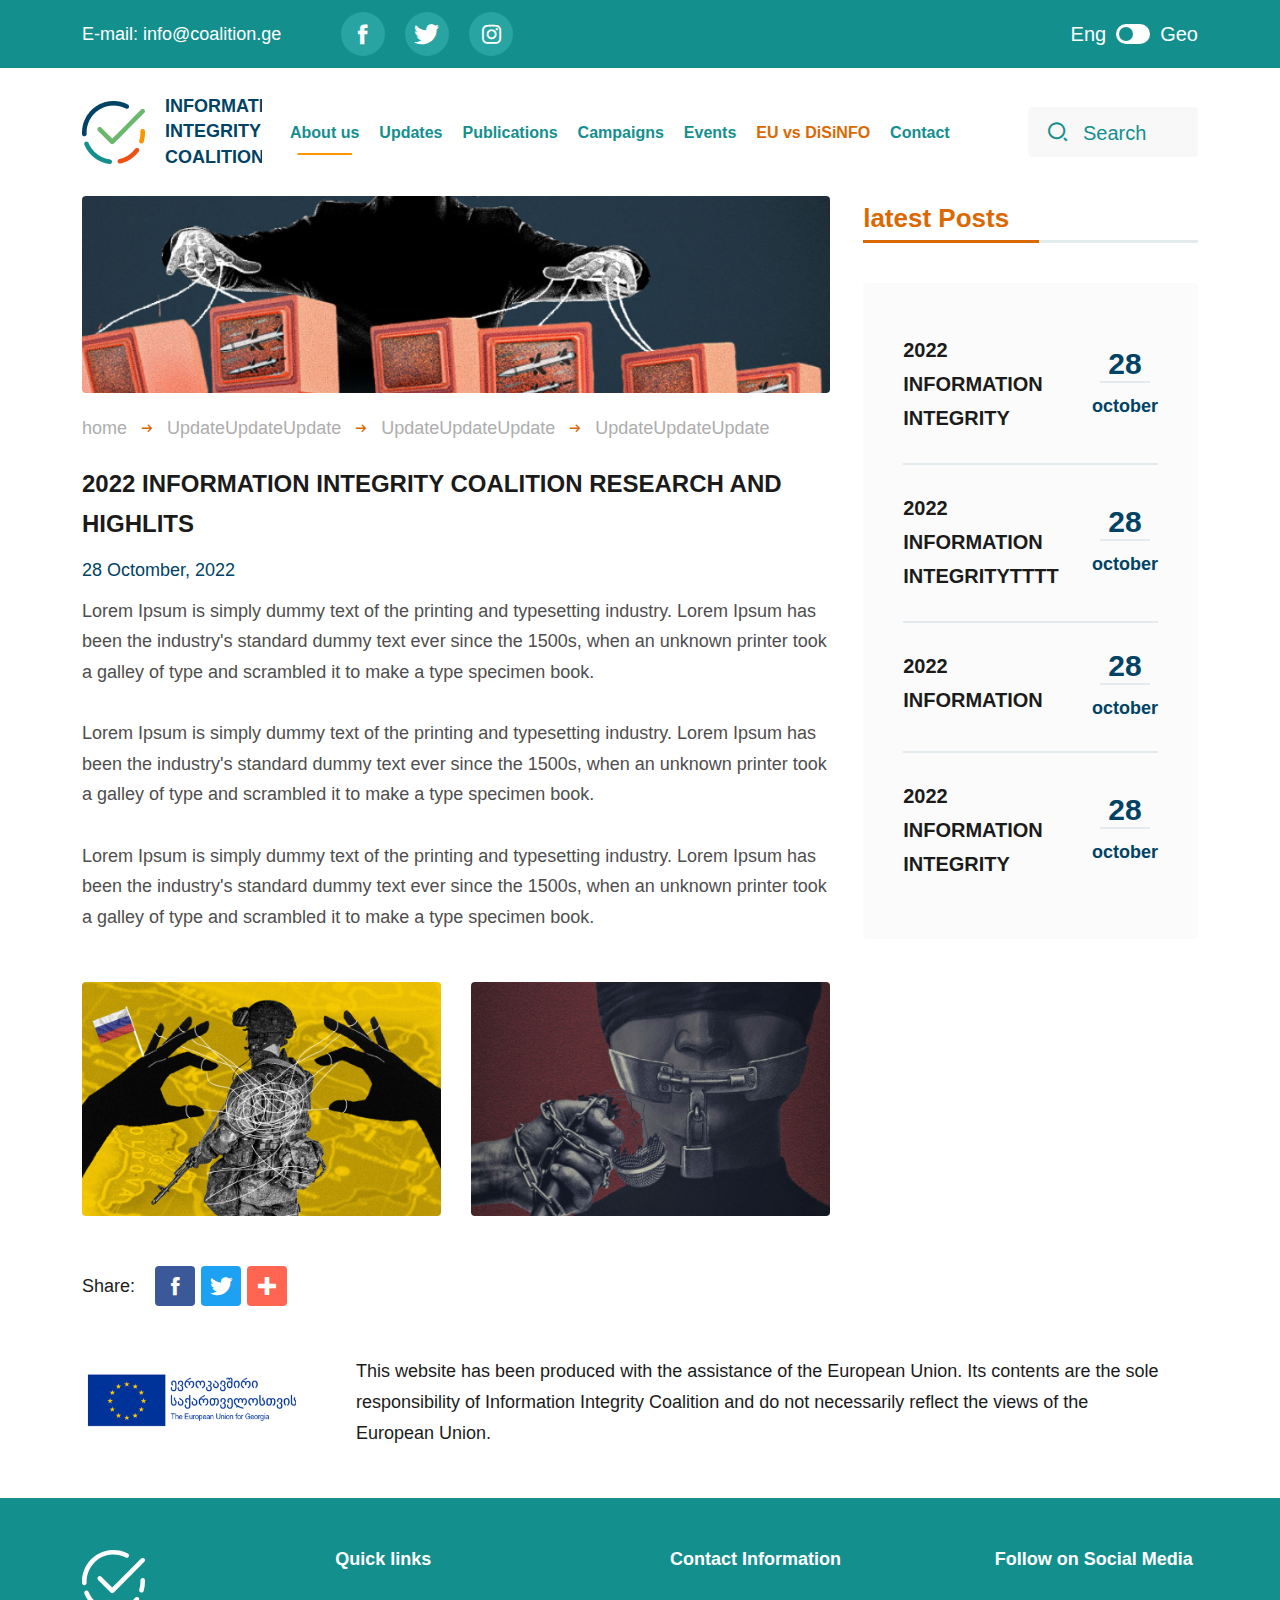
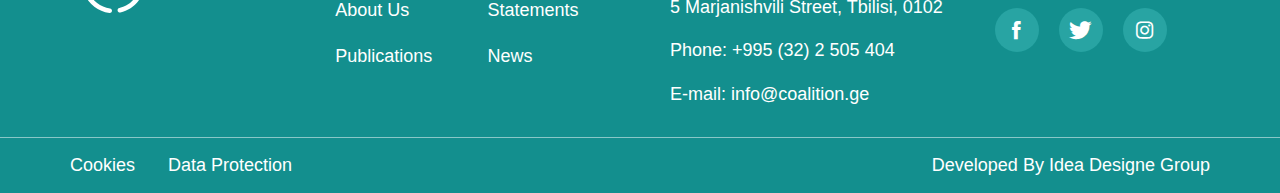
<file: eu-vs-desinfo_detail.html>
<!DOCTYPE html>
<html lang="en">

<head>
    <meta charset="UTF-8">
    <meta http-equiv="X-UA-Compatible" content="IE=edge">
    <meta name="viewport" content="width=device-width, initial-scale=1.0">
    <title>Document</title>
    <link href="https://free.bboxtype.com/embedfonts/?family=FiraGO:400,500,600,700" rel="stylesheet">
    <link rel="preconnect" href="https://fonts.googleapis.com">
    <link rel="preconnect" href="https://fonts.gstatic.com" crossorigin>
    <link href="https://fonts.googleapis.com/css2?family=Bebas+Neue&family=Quicksand:wght@400;500;600;700&display=swap"
        rel="stylesheet">
    <link rel="stylesheet" href="assets/images/svg/icomoon-v1.0 (9)/icomoon-v1.0 (9)/style.css">
    <link rel="stylesheet" href="assets/styles/styles.css">
    <link rel="stylesheet" href="assets/styles/responsivestyle.css">
    <script src="https://cdn.jsdelivr.net/npm/@fancyapps/ui@5.0/dist/fancybox/fancybox.umd.js"></script>
    <link rel="stylesheet" href="https://cdn.jsdelivr.net/npm/@fancyapps/ui@5.0/dist/fancybox/fancybox.css" />

</head>

<body>
    <header>
        <section class="burger-menu">
            <div class="burger-div">
                <div class="search">
                    <input type="text" placeholder="Search">
                    <button> <span class="icon-Group-9991"></span></button>
                </div>
                <div class="burger-nav">
                    <div class="burger-nav_cont">
                        <a class="burger-nav_link" href="#">about usaburger-nav_submenu </a> <span id="burgerarrov"
                            class="icon-material-symbols_arrow-back-ios-new-rounded burgerarrov"></span>
                        <div class="burger-nav_submenu">
                            <div>
                                <a href="#">Our Mission</a>
                            </div>
                            <div>
                                <a href="#">Our Vision</a>
                            </div>
                            <div>
                                <a href="#">Our History</a>
                            </div>
                            <div>
                                <a href="#">What We DoWhat We Do WhatDoWhat We Do What</a>
                            </div>
                            <div>
                                <a href="#">What we Offer</a>
                            </div>
                        </div>
                    </div>
                    <div class="burger-nav_cont">
                        <a class="burger-nav_link" href="#">Publications</a> <span
                            class="icon-material-symbols_arrow-back-ios-new-rounded burgerarrov"></span>
                            <div class="burger-nav_submenu">
                                <div>
                                    <a href="#">Our Mission</a>
                                </div>
                                <div>
                                    <a href="#">Our Vision</a>
                                </div>
                                <div>
                                    <a href="#">Our History</a>
                                </div>
                                <div>
                                    <a href="#">What We DoWhat We Do WhatDoWhat We Do What</a>
                                </div>
                                <div>
                                    <a href="#">What we Offer</a>
                                </div>
                            </div>
                    </div>
                    <div class="burger-nav_cont">
                        <a class="burger-nav_link" href="#">Updates Updates Updates Updates</a> <span 
                            class="icon-material-symbols_arrow-back-ios-new-rounded burgerarrov"></span>
                    </div>
                    <div class="burger-nav_cont">
                        <a class="burger-nav_link" href="#">EU vs DiSiNFO</a>
                    </div>
                    <div class="burger-nav_cont">
                        <a class="burger-nav_link" href="#">Campaigns</a>
                    </div>
                    <div class="burger-nav_cont">
                        <a class="burger-nav_link" href="#">Contact</a>
                    </div>
                </div>
                <div class="header1_div2">
                    <a href="#">
                        <span class="icon-Path-171"></span>
                    </a>
                    <a href="#">
                        <span class="icon-Path-172"></span>
                    </a>
                    <a href="#">
                        <span class="icon-Path-173"></span>
                    </a>
                </div>
            </div>
        </section>


        <div class="header1">
            <div class="container header1_cont">
                <div class="header1_div1">
                    <a href="#">E-mail: info@coalition.ge</a>
                </div>
                <div class="header1_div2">
                    <a href="#">
                        <span class="icon-Path-171"></span>
                    </a>
                    <a href="#">
                        <span class="icon-Path-172"></span>
                    </a>
                    <a href="#">
                        <span class="icon-Path-173"></span>
                    </a>
                </div>
                <div class="header1_div3">
                    <span> <a href="#">Eng</a></span>
                    <span class="lang-input">
                        <input type="checkbox">
                    </span>
                    <span><a href="#">Geo</a></span>
                </div>
            </div>
        </div>
        <div class="container header2">
            <div class="header-img">
                <a href="#">
                    <img src="assets/images/img/Frame 9.png" alt="img">
                    <div class="header-img-text">Information Integrity Coalition</div>
                </a>
            </div>

            <div class="menu">
                <div class="menu-div activediv">
                    <a class="menu-link" href="#">About us</a></div>

                <div class="menu-div">
                    <a class="menu-link" href="update-table.html">Updates</a>
                    <div class="sub-menu">
                        <div class="sub-menu_list">
                            <a href="#">ჩვენს შესახებ ჩვენს შესახებ</a>
                            <a href="#">განახლება</a>
                            <a href="#">პუბლიკაციები</a>
                            <a href="#">კამპანიები</a>
                            <a href="#">ღონისძიებები</a>
                            <a href="#">EU vs DiSiNFO</a>
                            <a href="#">კონტაქტი</a>
                        </div>
                    </div>
                </div>
                <div class="menu-div"><a class="menu-link" href="publications-table.html">Publications</a></div>
                <div class="menu-div"><a class="menu-link" href="#">Campaigns</a></div>
                <div class="menu-div"><a class="menu-link" href="#">Events</a></div>
                <div class="menu-div"><a class="menu-link" href="disinfo-table.html">EU vs DiSiNFO</a>
                    <div class="sub-menu">
                        <div class="sub-menu_list">
                            <a href="#">Our Mission</a>
                            <a href="#">Our Vision</a>
                            <a href="#">Coalition research and highlits ddd ddddd ddddddd</a>
                            <a href="#">What We Do</a>
                            <a href="#">What We Do</a>
                            <a href="#">What We Do</a>
                        </div>
                    </div>
                </div>
                <div class="menu-div"><a class="menu-link" href="#">Contact</a></div>
            </div>
            <div class="search">
                <input type="text" placeholder="Search">
                <button> <span class="icon-Group-9991"></span></button>
            </div>
            <div class="burger">
                <span class="burger-icon1"></span>
                <span class="burger-icon2"></span>
                <span class="burger-icon3"></span>
            </div>
        </div>
    </header>


    <section class="container">
        <div class="update-detail">
            <div class="update-detail-info">
                <div class="update-detail_banner eudisinfo-banner">
                    <img src="assets/images/img/image 12.png" alt="">
                </div>
            
                    <div class="pagepath">
                        <div class="pagepath-title">
                            <span class="icon-material-symbols_arrow-right-alt-rounded"></span>home
                        </div>
                        <div class="pagepath-title">
                            <span class="icon-material-symbols_arrow-right-alt-rounded"></span>
                            UpdateUpdateUpdate
                        </div>
                        <div class="pagepath-title">
                            <span class="icon-material-symbols_arrow-right-alt-rounded"></span>
                            UpdateUpdateUpdate
                        </div>
                        <div class="pagepath-title">
                            <span class="icon-material-symbols_arrow-right-alt-rounded"></span>
                            UpdateUpdateUpdate
                        </div>
                    </div>
              
                <div class="update-detail_info">
                    <h2>2022 Information Integrity Coalition research and highlits</h2>
                    <span>28 Octomber, 2022</span>
                    <div class="update-detail_text">
                        Lorem Ipsum is simply dummy text of the printing and typesetting industry. Lorem Ipsum has been
                        the industry's standard dummy text ever since the 1500s, when an unknown printer took a galley
                        of type and scrambled it to make a type specimen book. <br> <br>

                        Lorem Ipsum is simply dummy text of the printing and typesetting industry. Lorem Ipsum has been
                        the industry's standard dummy text ever since the 1500s, when an unknown printer took a galley
                        of type and scrambled it to make a type specimen book. <br> <br>
                         
                        Lorem Ipsum is simply dummy text of the printing and typesetting industry. Lorem Ipsum has been
                        the industry's standard dummy text ever since the 1500s, when an unknown printer took a galley
                        of type and scrambled it to make a type specimen book.


                    </div>

                    <div class="update-detail_gallery eudisinfo-gallery">
                        <a href="assets/images/img/Moldova_Sowing-Panic_Dv4_cover 1.png" data-fancybox="gallery">
                            <img src="assets/images/img/Moldova_Sowing-Panic_Dv4_cover 1.png" alt="img">
                        </a>
                        <a href="assets/images/img/2023-03-07_Black-Day-Free-Speech_cover-lighter 1.png" data-fancybox="gallery">
                            <img src="assets/images/img/2023-03-07_Black-Day-Free-Speech_cover-lighter 1.png" alt="img">
                        </a>
                    </div>
                </div>
            </div>

            <div class="update-latest-updates eudisinfo-updates">
                <div class="latest-updates_titel-div eudisinfo-posts"><span class="latest-updates_titel">latest Posts</span></div>
                <div class="latest-updates_main">
                 <div class="updates-heandler">
                    <span class="icon-Vector-21"></span>
                 </div>
                    <div class="latest-updates">
                        <div class="latest-updates_info">
                            <a href="#">
                                <div class="latest-updates_text">
                                    2022 Information Integrity Coalition research and highlits
                                </div>
                                <div class="latest-updates_date">
                                    <span>28</span>
                                    <span>October</span>
                                </div>
                            </a>
                        </div>
                        <div class="latest-updates_info">
                            <a href="#">
                                <div class="latest-updates_text">
                                    2022 Information Integritytttt Coalition research and highlits
                                    2022 Information Integritytttt Coalition research and highlits

                                </div>
                                <div class="latest-updates_date">
                                    <span>28</span>
                                    <span>October</span>
                                </div>
                            </a>
                        </div>
                        <div class="latest-updates_info">
                            <a href="#">
                                <div class="latest-updates_text">
                                    2022 Information
                                </div>
                                <div class="latest-updates_date">
                                    <span>28</span>
                                    <span>October</span>
                                </div>
                            </a>
                        </div>
                        <div class="latest-updates_info">
                            <a href="#">
                                <div class="latest-updates_text">
                                    2022 Information Integrity Coalition research and highlits
                                </div>
                                <div class="latest-updates_date">
                                    <span>28</span>
                                    <span>October</span>
                                </div>
                            </a>
                        </div>
                    </div>
                </div>
            </div>
        </div>
        
    </section>
    <section class="container">
        <div class="share">
            <span class="share-share">Share:</span>
            <a href="">
                <span class="icon-Path-171"></span>
            </a>
            <a href="">
                <span class="icon-Path-172"></span>
            </a>
            <a href="">
                <span class="icon-plus"></span>
            </a>
        </div>
    </section>
    <section class="container">
        <div class="eu-disclaimer">
            <div class="eu-img">
                <a href="#"> <img src="assets/images/img/unnamed (1) 1.jpg" alt="img"></a>
            </div>
            <div class="eu-text">
                This website has been produced with the assistance of the European Union. Its contents are the sole
                responsibility of Information Integrity Coalition and do not necessarily reflect the views of the
                European
                Union.
            </div>
        </div>
    </section>

    <footer>

        <div class="footer">
            <div class="container">
                <div class="footer1">
                    <div class="footer-div footer11">
                        <a href="#">
                            <img src="assets/images/img/Frame 9 (1).svg" alt="img">
                            <div>Information Integrity Coalition</div>
                        </a>
                    </div>
                    <div class="footer-div footer22">
                        <span>Quick links</span>
                        <div class="footer-links">
                            <a href="#">About Us</a>
                            <a href="#">Statements</a>
                            <a href="#">Publications</a>
                            <a href="#">News</a>
                        </div>
                    </div>
                    <div class="footer-div footer3">
                        <span>Contact Information</span>
                        <div class="footer-info">
                            <a href="#">5 Marjanishvili Street, Tbilisi, 0102</a>
                            <a href="#">Phone: +995 (32) 2 505 404</a>
                            <a href="#">E-mail: info@coalition.ge</a>
                        </div>
                    </div>
                    <div class="footer-div footer4">
                        <span>Follow on Social Media</span>
                        <div class="footer-icon">
                            <a href="#">
                                <span class="icon-Path-171"></span>
                            </a>
                            <a href="#">
                                <span class="icon-Path-172"></span>
                            </a>
                            <a href="#">
                                <span class="icon-Path-173"></span>
                            </a>
                        </div>
                    </div>
                </div>
            </div>
        </div>
        <div class="container footer2">
            <div class="cookies">
                <a href="#">Cookies</a>
                <a href="#">Data Protection</a>
            </div>
            <div class="ideadesigne">
                <a href="#">Developed By <span> Idea Designe Group</span></a>
            </div>
        </div>

    </footer>

    <script src="https://code.jquery.com/jquery-3.6.4.min.js"></script>
    <script src="assets/script/slick.min.js"></script>
    <script src="assets/script/script.js"></script>
</body>

</html>
</file>
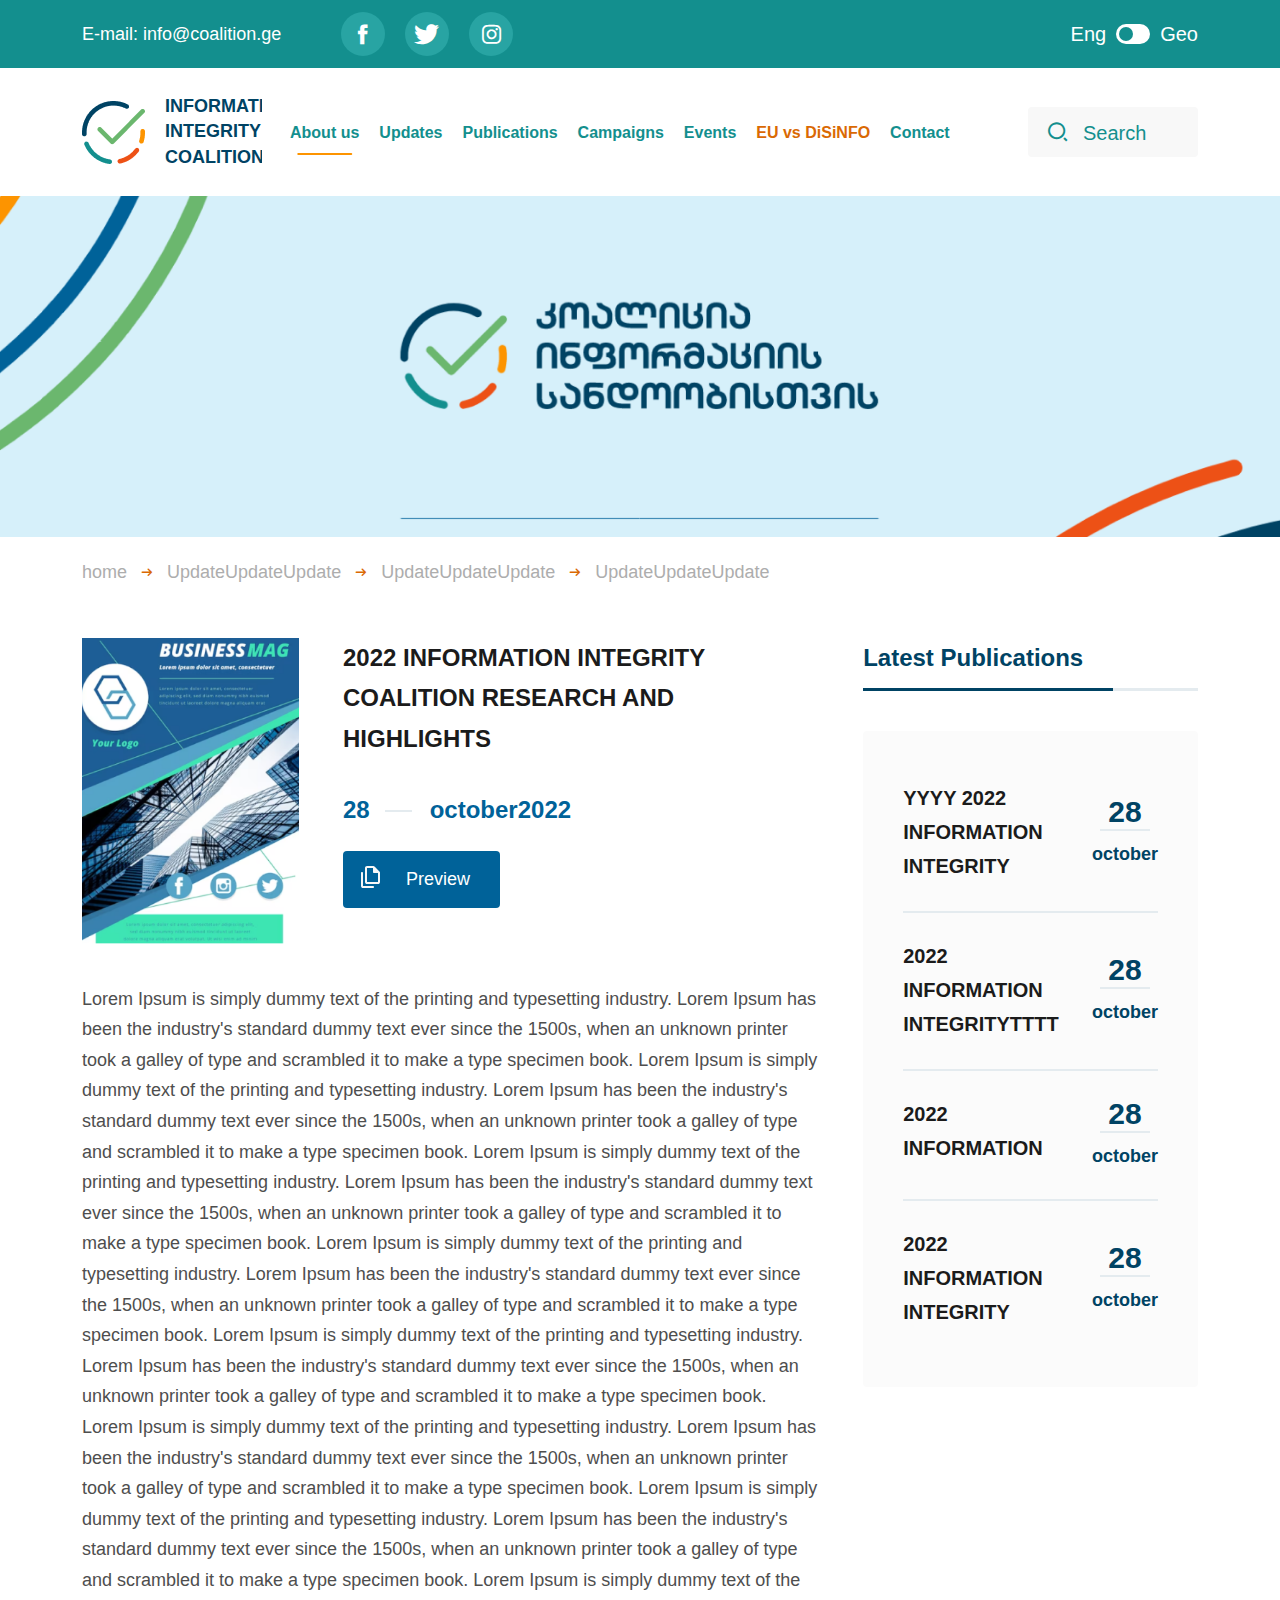
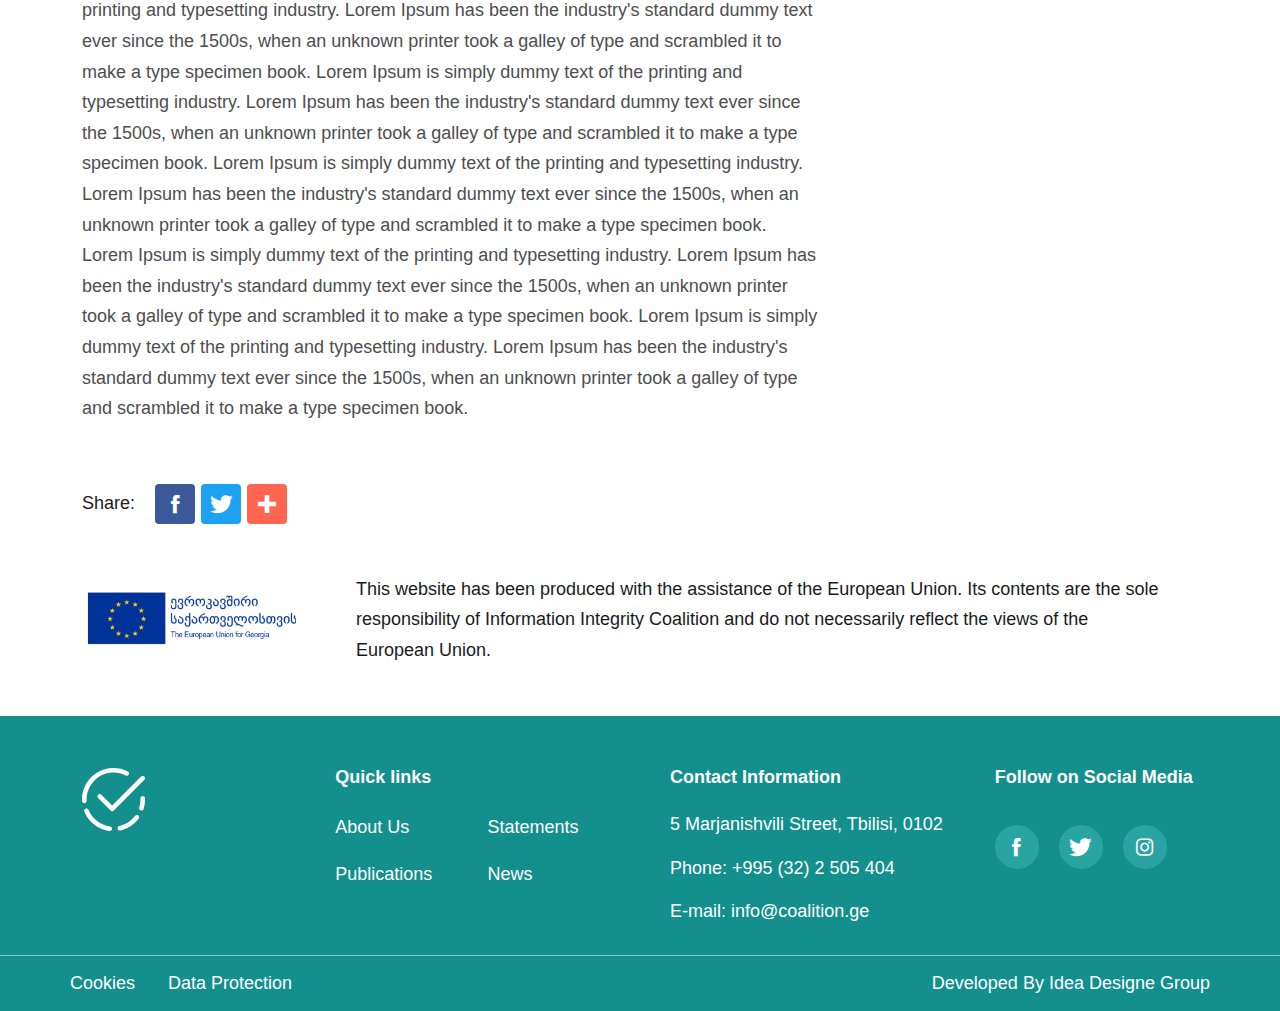
<file: publications-detail.html>
<!DOCTYPE html>
<html lang="en">

<head>
    <meta charset="UTF-8">
    <meta http-equiv="X-UA-Compatible" content="IE=edge">
    <meta name="viewport" content="width=device-width, initial-scale=1.0">
    <title>Document</title>
    <link href="https://free.bboxtype.com/embedfonts/?family=FiraGO:400,500,600,700" rel="stylesheet">
    <link rel="preconnect" href="https://fonts.googleapis.com">
    <link rel="preconnect" href="https://fonts.gstatic.com" crossorigin>
    <link href="https://fonts.googleapis.com/css2?family=Bebas+Neue&family=Quicksand:wght@400;500;600;700&display=swap"
        rel="stylesheet">
    <link rel="stylesheet" href="assets/images/svg/icomoon-v1.0 (9)/icomoon-v1.0 (9)/style.css">
    <link rel="stylesheet" href="assets/styles/styles.css">
    <link rel="stylesheet" href="assets/styles/responsivestyle.css">
    <script src="https://cdn.jsdelivr.net/npm/@fancyapps/ui@5.0/dist/fancybox/fancybox.umd.js"></script>
    <link rel="stylesheet" href="https://cdn.jsdelivr.net/npm/@fancyapps/ui@5.0/dist/fancybox/fancybox.css" />

</head>

<body>
    <header>
        <section class="burger-menu">
            <div class="burger-div">
                <div class="search">
                    <input type="text" placeholder="Search">
                    <button> <span class="icon-Group-9991"></span></button>
                </div>
                <div class="burger-nav">
                    <div class="burger-nav_cont">
                        <a class="burger-nav_link" href="#">about usaburger-nav_submenu </a> <span id="burgerarrov"
                            class="icon-material-symbols_arrow-back-ios-new-rounded burgerarrov"></span>
                        <div class="burger-nav_submenu">
                            <div>
                                <a href="#">Our Mission</a>
                            </div>
                            <div>
                                <a href="#">Our Vision</a>
                            </div>
                            <div>
                                <a href="#">Our History</a>
                            </div>
                            <div>
                                <a href="#">What We DoWhat We Do WhatDoWhat We Do What</a>
                            </div>
                            <div>
                                <a href="#">What we Offer</a>
                            </div>
                        </div>
                    </div>
                    <div class="burger-nav_cont">
                        <a class="burger-nav_link" href="#">Publications</a> <span
                            class="icon-material-symbols_arrow-back-ios-new-rounded burgerarrov"></span>
                        <div class="burger-nav_submenu">
                            <div>
                                <a href="#">Our Mission</a>
                            </div>
                            <div>
                                <a href="#">Our Vision</a>
                            </div>
                            <div>
                                <a href="#">Our History</a>
                            </div>
                            <div>
                                <a href="#">What We DoWhat We Do WhatDoWhat We Do What</a>
                            </div>
                            <div>
                                <a href="#">What we Offer</a>
                            </div>
                        </div>
                    </div>
                    <div class="burger-nav_cont">
                        <a class="burger-nav_link" href="#">Updates Updates Updates Updates</a> <span
                            class="icon-material-symbols_arrow-back-ios-new-rounded burgerarrov"></span>
                    </div>
                    <div class="burger-nav_cont">
                        <a class="burger-nav_link" href="#">EU vs DiSiNFO</a>
                    </div>
                    <div class="burger-nav_cont">
                        <a class="burger-nav_link" href="#">Campaigns</a>
                    </div>
                    <div class="burger-nav_cont">
                        <a class="burger-nav_link" href="#">Contact</a>
                    </div>
                </div>
                <div class="header1_div2">
                    <a href="#">
                        <span class="icon-Path-171"></span>
                    </a>
                    <a href="#">
                        <span class="icon-Path-172"></span>
                    </a>
                    <a href="#">
                        <span class="icon-Path-173"></span>
                    </a>
                </div>
            </div>
        </section>


        <div class="header1">
            <div class="container header1_cont">
                <div class="header1_div1">
                    <a href="#">E-mail: info@coalition.ge</a>
                </div>
                <div class="header1_div2">
                    <a href="#">
                        <span class="icon-Path-171"></span>
                    </a>
                    <a href="#">
                        <span class="icon-Path-172"></span>
                    </a>
                    <a href="#">
                        <span class="icon-Path-173"></span>
                    </a>
                </div>
                <div class="header1_div3">
                    <span> <a href="#">Eng</a></span>
                    <span class="lang-input">
                        <input type="checkbox">
                    </span>
                    <span><a href="#">Geo</a></span>
                </div>
            </div>
        </div>
        <div class="container header2">
            <div class="header-img">
                <a href="#">
                    <img src="assets/images/img/Frame 9.png" alt="img">
                    <div class="header-img-text">Information Integrity Coalition</div>
                </a>
            </div>

            <div class="menu">
                <div class="menu-div activediv">
                    <a class="menu-link" href="#">About us</a></div>

                <div class="menu-div">
                    <a class="menu-link" href="update-table.html">Updates</a>
                    <div class="sub-menu">
                        <div class="sub-menu_list">
                            <a href="#">ჩვენს შესახებ ჩვენს შესახებ</a>
                            <a href="#">განახლება</a>
                            <a href="#">პუბლიკაციები</a>
                            <a href="#">კამპანიები</a>
                            <a href="#">ღონისძიებები</a>
                            <a href="#">EU vs DiSiNFO</a>
                            <a href="#">კონტაქტი</a>
                        </div>
                    </div>
                </div>
                <div class="menu-div"><a class="menu-link" href="publications-table.html">Publications</a></div>
                <div class="menu-div"><a class="menu-link" href="#">Campaigns</a></div>
                <div class="menu-div"><a class="menu-link" href="#">Events</a></div>
                <div class="menu-div"><a class="menu-link" href="disinfo-table.html">EU vs DiSiNFO</a>
                    <div class="sub-menu">
                        <div class="sub-menu_list">
                            <a href="#">Our Mission</a>
                            <a href="#">Our Vision</a>
                            <a href="#">Coalition research and highlits ddd ddddd ddddddd</a>
                            <a href="#">What We Do</a>
                            <a href="#">What We Do</a>
                            <a href="#">What We Do</a>
                        </div>
                    </div>
                </div>
                <div class="menu-div"><a class="menu-link" href="#">Contact</a></div>
            </div>
            <div class="search">
                <input type="text" placeholder="Search">
                <button> <span class="icon-Group-9991"></span></button>
            </div>
            <div class="burger">
                <span class="burger-icon1"></span>
                <span class="burger-icon2"></span>
                <span class="burger-icon3"></span>
            </div>
        </div>
    </header>

    <section>
        <div class="about-banner">
            <img src="assets/images/img/Mask group About banner.png" alt="banner-img">
        </div>
    </section>
    <section class="container">
        <div class="pagepath">
            <div class="pagepath-title">
                <span class="icon-material-symbols_arrow-right-alt-rounded"></span>home
            </div>
            <div class="pagepath-title">
                <span class="icon-material-symbols_arrow-right-alt-rounded"></span>
                UpdateUpdateUpdate
            </div>
            <div class="pagepath-title">
                <span class="icon-material-symbols_arrow-right-alt-rounded"></span>
                UpdateUpdateUpdate
            </div>
            <div class="pagepath-title">
                <span class="icon-material-symbols_arrow-right-alt-rounded"></span>
                UpdateUpdateUpdate
            </div>
        </div>
    </section>
    <section class="container">
        <div class="publication-cont">
            <div class="publications-detail">
                <div class="publication-div1">
                    <div class="publication-info-title title-res">
                        2022 Information Integrity Coalition research and highlights
                     </div>
                    <div class="publication-detail-img">
                        <img src="assets/images/img/publication Mask group.png" alt="">
                    </div>
                    <div class="publication-info">
                        <div class="publication-info-title">
                            2022 Information Integrity Coalition research and highlights


                        </div>
                        <div class="publication-info-date">
                            <span>28</span>
                            <span>october</span>
                            <span>2022</span>
                        </div>
                        <div class="publication-info-button">
                            <button>
                                <span>
                                    <img src="assets/images/img/material-symbols_file-copy-outline-rounded.svg" alt="">
                                </span>
                                Preview
                            </button>
                        </div>
                    </div>
                </div>
                <div class="publication-div2">
                    Lorem Ipsum is simply dummy text of the printing and typesetting industry. Lorem Ipsum has been the
                    industry's standard dummy text ever since the 1500s, when an unknown printer took a galley of type
                    and
                    scrambled it to make a type specimen book.

                    Lorem Ipsum is simply dummy text of the printing and typesetting industry. Lorem Ipsum has been the
                    industry's standard dummy text ever since the 1500s, when an unknown printer took a galley of type
                    and
                    scrambled it to make a type specimen book.

                    Lorem Ipsum is simply dummy text of the printing and typesetting industry. Lorem Ipsum has been the
                    industry's standard dummy text ever since the 1500s, when an unknown printer took a galley of type
                    and
                    scrambled it to make a type specimen book.
                    Lorem Ipsum is simply dummy text of the printing and typesetting industry. Lorem Ipsum has been the
                    industry's standard dummy text ever since the 1500s, when an unknown printer took a galley of type
                    and
                    scrambled it to make a type specimen book.

                    Lorem Ipsum is simply dummy text of the printing and typesetting industry. Lorem Ipsum has been the
                    industry's standard dummy text ever since the 1500s, when an unknown printer took a galley of type
                    and
                    scrambled it to make a type specimen book.

                    Lorem Ipsum is simply dummy text of the printing and typesetting industry. Lorem Ipsum has been the
                    industry's standard dummy text ever since the 1500s, when an unknown printer took a galley of type
                    and
                    scrambled it to make a type specimen book.
                    Lorem Ipsum is simply dummy text of the printing and typesetting industry. Lorem Ipsum has been the
                    industry's standard dummy text ever since the 1500s, when an unknown printer took a galley of type
                    and
                    scrambled it to make a type specimen book.

                    Lorem Ipsum is simply dummy text of the printing and typesetting industry. Lorem Ipsum has been the
                    industry's standard dummy text ever since the 1500s, when an unknown printer took a galley of type
                    and
                    scrambled it to make a type specimen book.

                    Lorem Ipsum is simply dummy text of the printing and typesetting industry. Lorem Ipsum has been the
                    industry's standard dummy text ever since the 1500s, when an unknown printer took a galley of type
                    and
                    scrambled it to make a type specimen book.
                    Lorem Ipsum is simply dummy text of the printing and typesetting industry. Lorem Ipsum has been the
                    industry's standard dummy text ever since the 1500s, when an unknown printer took a galley of type
                    and
                    scrambled it to make a type specimen book.

                    Lorem Ipsum is simply dummy text of the printing and typesetting industry. Lorem Ipsum has been the
                    industry's standard dummy text ever since the 1500s, when an unknown printer took a galley of type
                    and
                    scrambled it to make a type specimen book.

                    Lorem Ipsum is simply dummy text of the printing and typesetting industry. Lorem Ipsum has been the
                    industry's standard dummy text ever since the 1500s, when an unknown printer took a galley of type
                    and
                    scrambled it to make a type specimen book.


                </div>
            </div>
            <div class="publication-detail_latest-publications_main">
                <div class="latest-publications_main">
                    <div class="updates-heandler">
                        <span class="icon-Vector-21"></span>
                    </div>
                    <div class="latest-publications_title-div"><span class="latest-publications_title">Latest
                            Publications</span></div>
                    <div class="latest-updates">
                        <div class="latest-updates_info">
                            <a href="#">
                                <div class="latest-updates_text">
                                    yyyy 2022 Information Integrity Coalition research and highlits
                                </div>
                                <div class="latest-updates_date">
                                    <span>28</span>
                                    <span>October</span>
                                </div>
                            </a>
                        </div>
                        <div class="latest-updates_info">
                            <a href="#">
                                <div class="latest-updates_text">
                                    2022 Information Integritytttt Coalition research and highlits
                                    2022 Information Integritytttt Coalition research and highlits

                                </div>
                                <div class="latest-updates_date">
                                    <span>28</span>
                                    <span>October</span>
                                </div>
                            </a>
                        </div>
                        <div class="latest-updates_info">
                            <a href="#">
                                <div class="latest-updates_text">
                                    2022 Information
                                </div>
                                <div class="latest-updates_date">
                                    <span>28</span>
                                    <span>October</span>
                                </div>
                            </a>
                        </div>
                        <div class="latest-updates_info">
                            <a href="#">
                                <div class="latest-updates_text">
                                    2022 Information Integrity Coalition research and highlits
                                </div>
                                <div class="latest-updates_date">
                                    <span>28</span>
                                    <span>October</span>
                                </div>
                            </a>
                        </div>
                    </div>
                </div>
            </div>
        </div>
    </section>


    <section class="container">
        <div class="share">
            <span class="share-share">Share:</span>
            <a href="">
                <span class="icon-Path-171"></span>
            </a>
            <a href="">
                <span class="icon-Path-172"></span>
            </a>
            <a href="">
                <span class="icon-plus"></span>
            </a>
        </div>
    </section>
    <section class="container">
        <div class="eu-disclaimer">
            <div class="eu-img">
                <a href="#"> <img src="assets/images/img/unnamed (1) 1.jpg" alt="img"></a>
            </div>
            <div class="eu-text">
                This website has been produced with the assistance of the European Union. Its contents are the sole
                responsibility of Information Integrity Coalition and do not necessarily reflect the views of the
                European
                Union.
            </div>
        </div>
    </section>

    <footer>

        <div class="footer">
            <div class="container">
                <div class="footer1">
                    <div class="footer-div footer11">
                        <a href="#">
                            <img src="assets/images/img/Frame 9 (1).svg" alt="img">
                            <div>Information Integrity Coalition</div>
                        </a>
                    </div>
                    <div class="footer-div footer22">
                        <span>Quick links</span>
                        <div class="footer-links">
                            <a href="#">About Us</a>
                            <a href="#">Statements</a>
                            <a href="#">Publications</a>
                            <a href="#">News</a>
                        </div>
                    </div>
                    <div class="footer-div footer3">
                        <span>Contact Information</span>
                        <div class="footer-info">
                            <a href="#">5 Marjanishvili Street, Tbilisi, 0102</a>
                            <a href="#">Phone: +995 (32) 2 505 404</a>
                            <a href="#">E-mail: info@coalition.ge</a>
                        </div>
                    </div>
                    <div class="footer-div footer4">
                        <span>Follow on Social Media</span>
                        <div class="footer-icon">
                            <a href="#">
                                <span class="icon-Path-171"></span>
                            </a>
                            <a href="#">
                                <span class="icon-Path-172"></span>
                            </a>
                            <a href="#">
                                <span class="icon-Path-173"></span>
                            </a>
                        </div>
                    </div>
                </div>
            </div>
        </div>
        <div class="container footer2">
            <div class="cookies">
                <a href="#">Cookies</a>
                <a href="#">Data Protection</a>
            </div>
            <div class="ideadesigne">
                <a href="#">Developed By <span> Idea Designe Group</span></a>
            </div>
        </div>

    </footer>

    <script src="https://code.jquery.com/jquery-3.6.4.min.js"></script>
    <script src="assets/script/slick.min.js"></script>
    <script src="assets/script/script.js"></script>
</body>

</html>
</file>
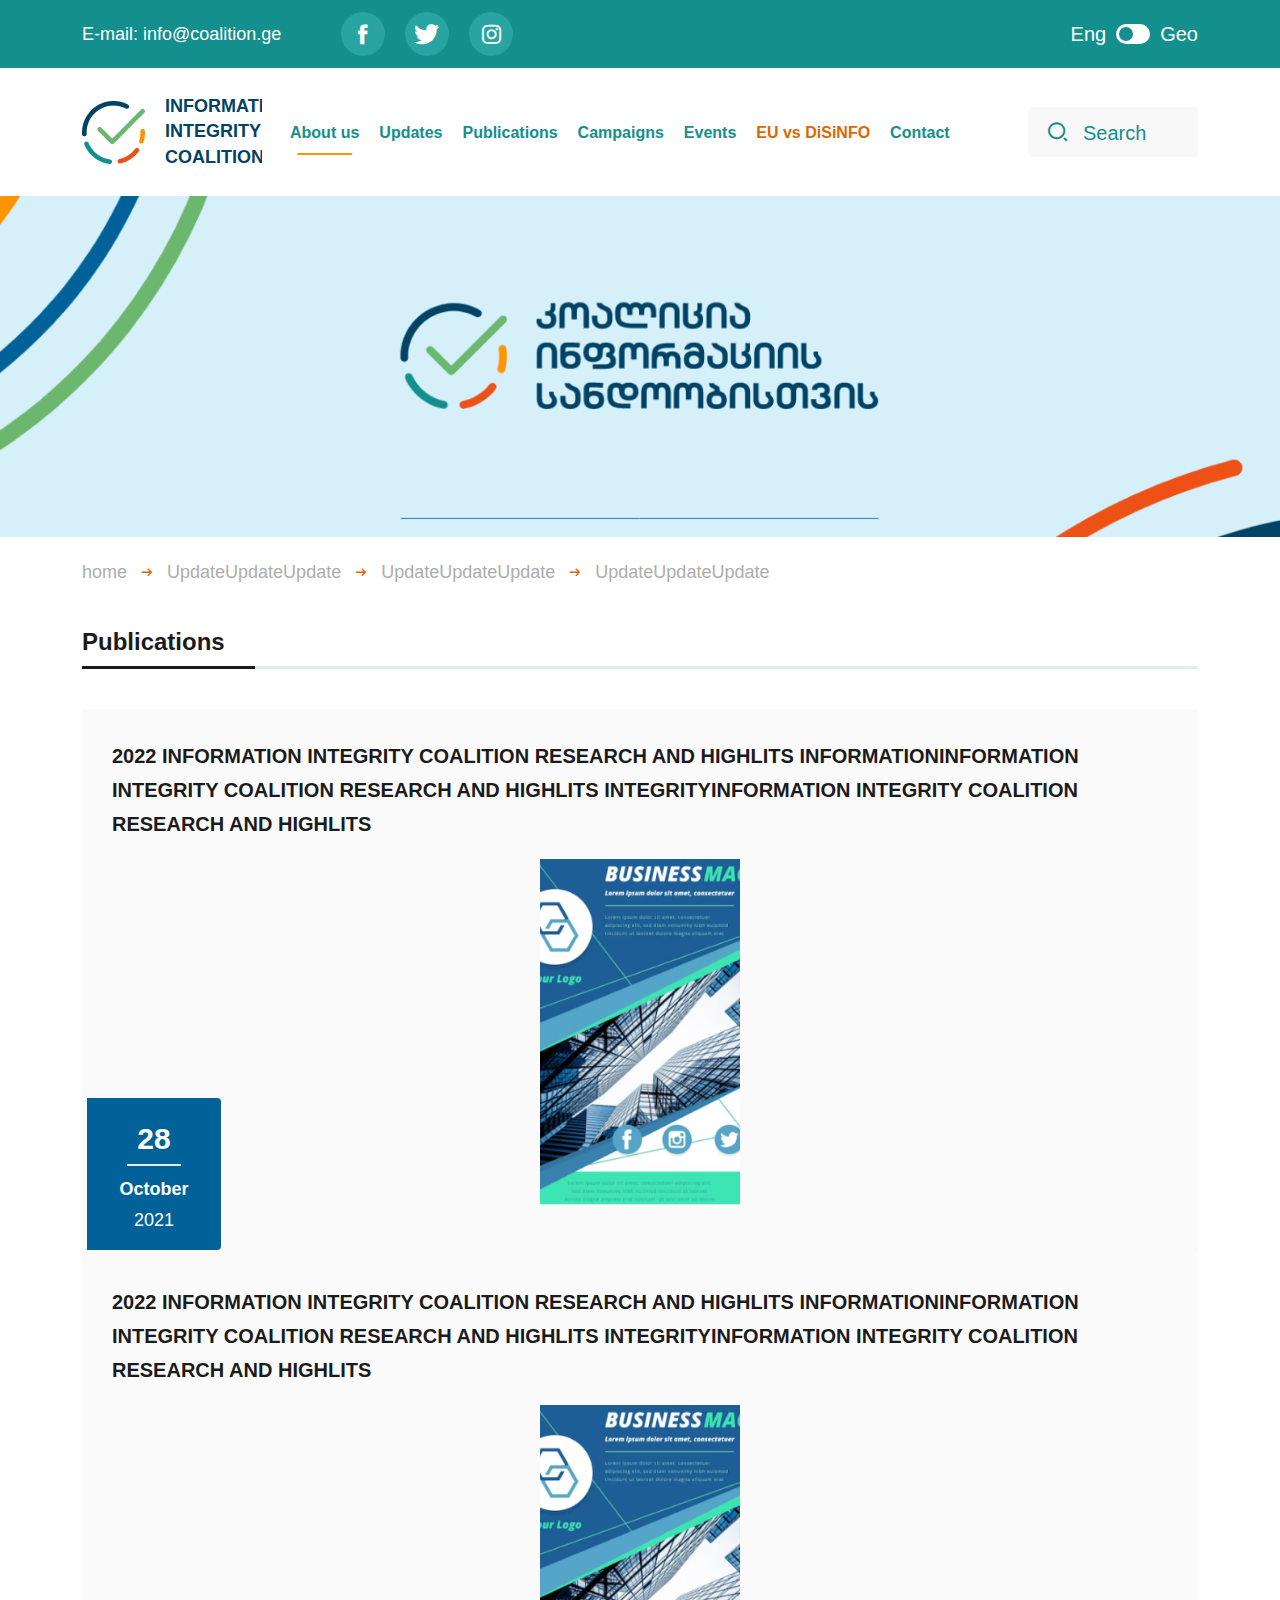
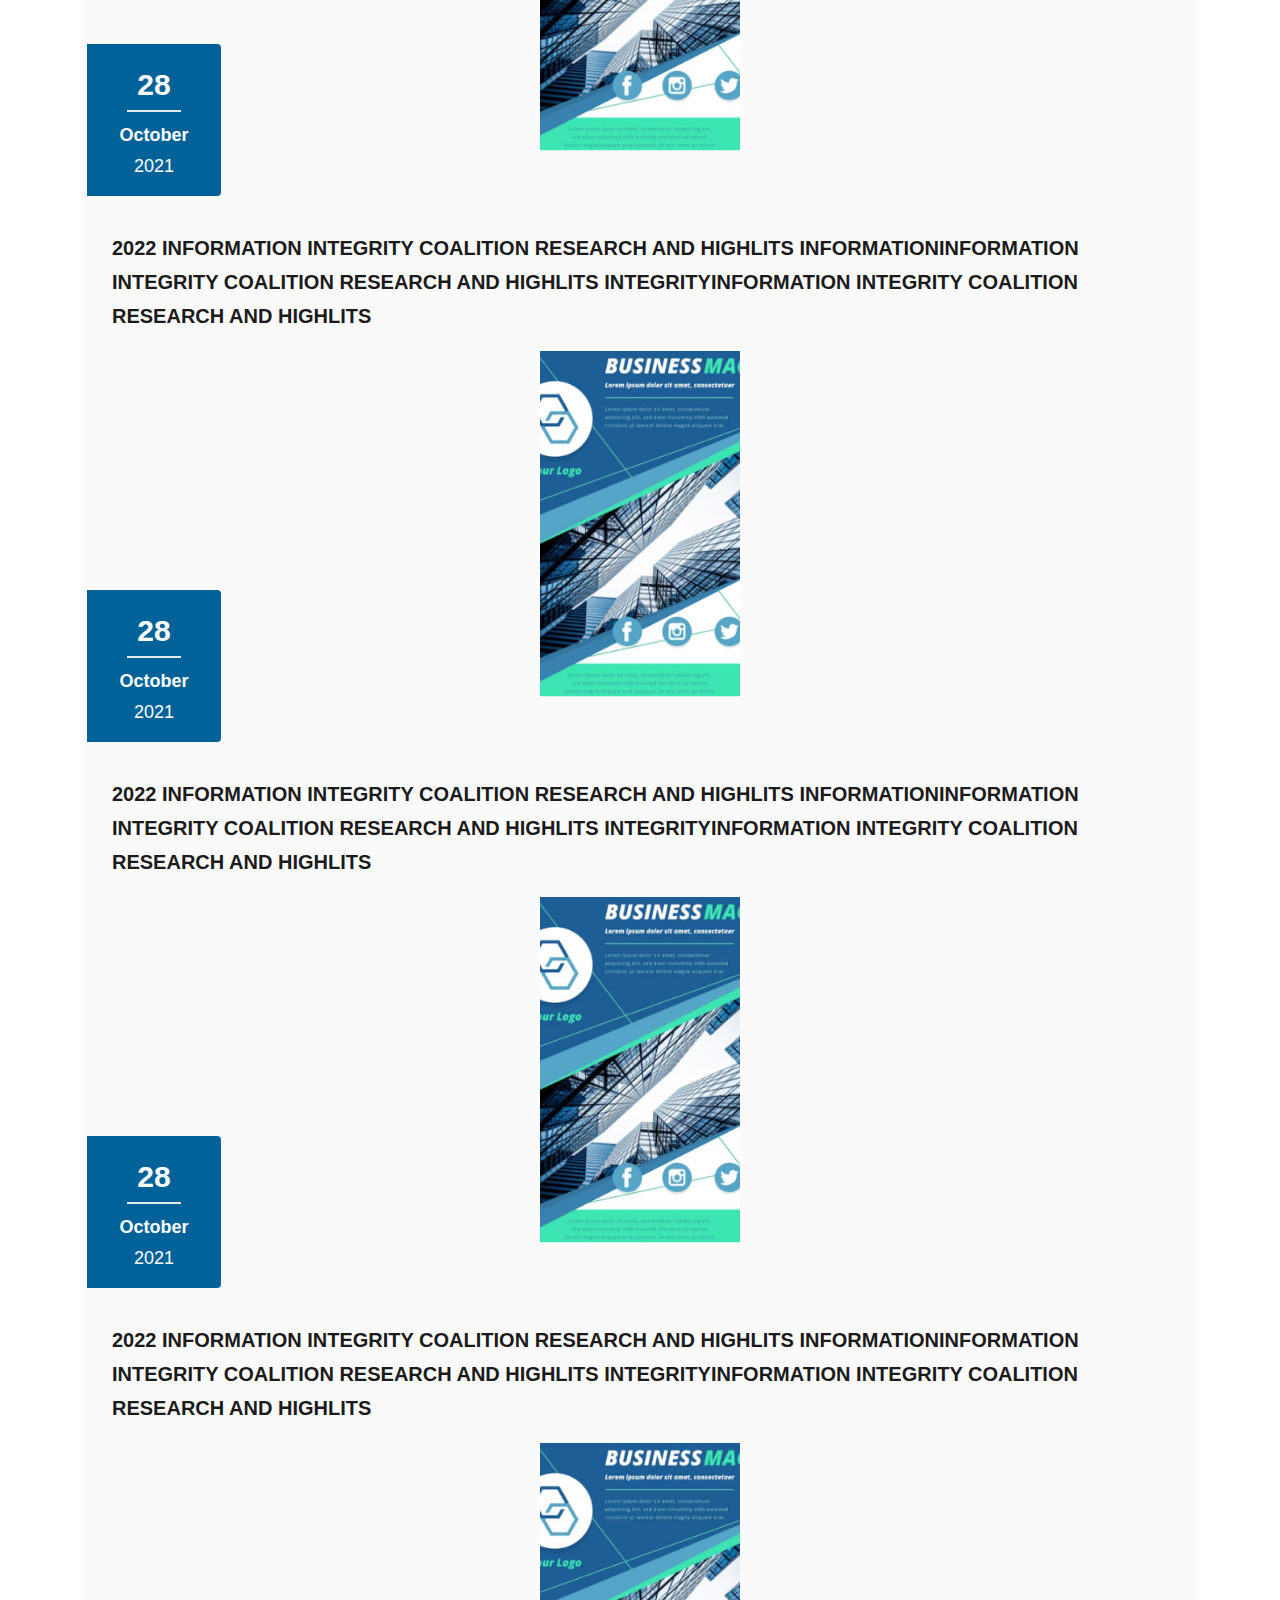
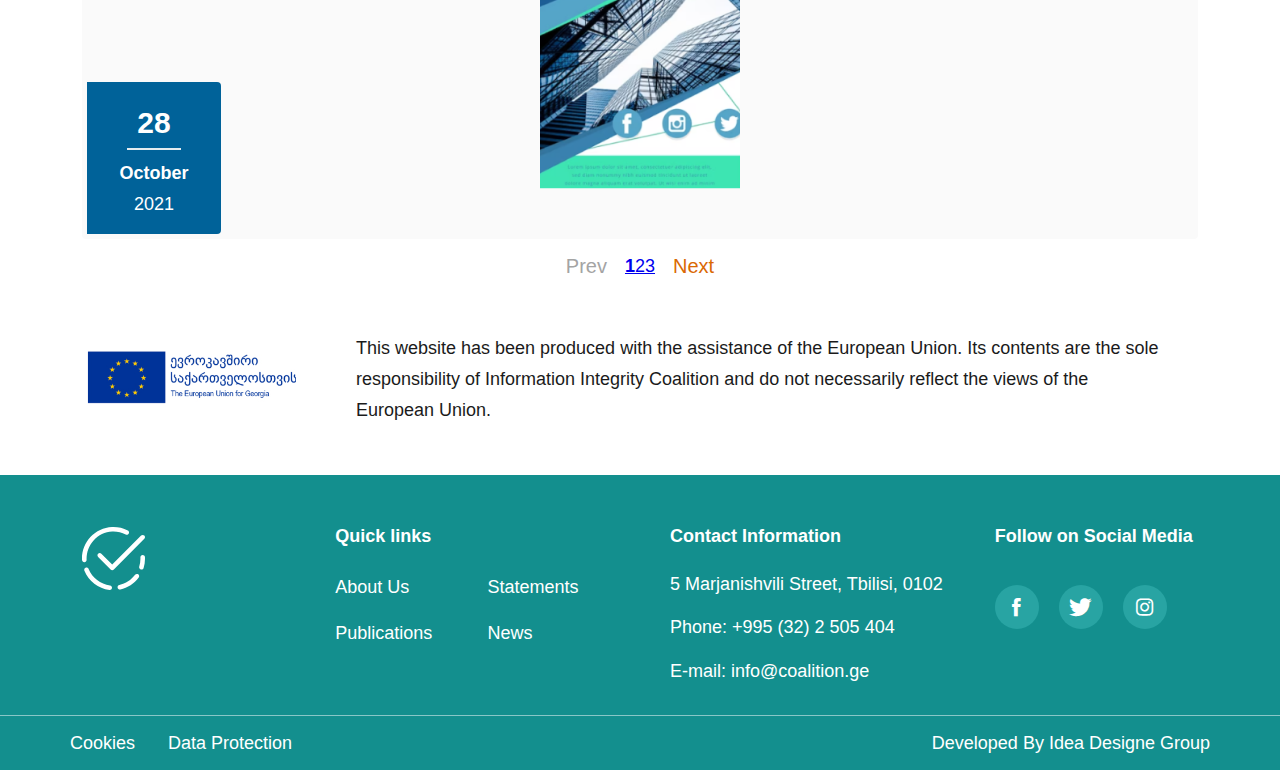
<file: Publications-table.html>
<!DOCTYPE html>
<html lang="en">

<head>
    <meta charset="UTF-8">
    <meta http-equiv="X-UA-Compatible" content="IE=edge">
    <meta name="viewport" content="width=device-width, initial-scale=1.0">
    <title>Document</title>
    <link href="https://free.bboxtype.com/embedfonts/?family=FiraGO:400,500,600,700" rel="stylesheet">
    <link rel="preconnect" href="https://fonts.googleapis.com">
    <link rel="preconnect" href="https://fonts.gstatic.com" crossorigin>
    <link href="https://fonts.googleapis.com/css2?family=Bebas+Neue&family=Quicksand:wght@400;500;600;700&display=swap"
        rel="stylesheet">
    <link rel="stylesheet" href="assets/images/svg/icomoon-v1.0 (9)/icomoon-v1.0 (9)/style.css">
    <link rel="stylesheet" href="assets/styles/styles.css">
    <link rel="stylesheet" href="assets/styles/responsivestyle.css">
    <script src="https://cdn.jsdelivr.net/npm/@fancyapps/ui@5.0/dist/fancybox/fancybox.umd.js"></script>
    <link rel="stylesheet" href="https://cdn.jsdelivr.net/npm/@fancyapps/ui@5.0/dist/fancybox/fancybox.css" />

</head>

<body>
    <header>
        <section class="burger-menu">
            <div class="burger-div">
                <div class="search">
                    <input type="text" placeholder="Search">
                    <button> <span class="icon-Group-9991"></span></button>
                </div>
                <div class="burger-nav">
                    <div class="burger-nav_cont">
                        <a class="burger-nav_link" href="#">about usaburger-nav_submenu </a> <span id="burgerarrov"
                            class="icon-material-symbols_arrow-back-ios-new-rounded"></span>
                        <div class="burger-nav_submenu">
                            <div>
                                <a href="#">Our Mission</a>
                            </div>
                            <div>
                                <a href="#">Our Vision</a>
                            </div>
                            <div>
                                <a href="#">Our History</a>
                            </div>
                            <div>
                                <a href="#">What We DoWhat We Do WhatDoWhat We Do What</a>
                            </div>
                            <div>
                                <a href="#">What we Offer</a>
                            </div>
                        </div>
                    </div>
                    <div class="burger-nav_cont">
                        <a class="burger-nav_link" href="#">Publications</a> <span id="burgerarrov"
                            class="icon-material-symbols_arrow-back-ios-new-rounded"></span>
                    </div>
                    <div class="burger-nav_cont">
                        <a class="burger-nav_link" href="#">Updates Updates Updates Updates</a> <span id="burgerarrov"
                            class="icon-material-symbols_arrow-back-ios-new-rounded"></span>
                    </div>
                    <div class="burger-nav_cont">
                        <a class="burger-nav_link" href="#">EU vs DiSiNFO</a>
                    </div>
                    <div class="burger-nav_cont">
                        <a class="burger-nav_link" href="#">Campaigns</a>
                    </div>
                    <div class="burger-nav_cont">
                        <a class="burger-nav_link" href="#">Contact</a>
                    </div>
                </div>
                <div class="header1_div2">
                    <a href="#">
                        <span class="icon-Path-171"></span>
                    </a>
                    <a href="#">
                        <span class="icon-Path-172"></span>
                    </a>
                    <a href="#">
                        <span class="icon-Path-173"></span>
                    </a>
                </div>
            </div>
        </section>


        <div class="header1">
            <div class="container header1_cont">
                <div class="header1_div1">
                    <a href="#">E-mail: info@coalition.ge</a>
                </div>
                <div class="header1_div2">
                    <a href="#">
                        <span class="icon-Path-171"></span>
                    </a>
                    <a href="#">
                        <span class="icon-Path-172"></span>
                    </a>
                    <a href="#">
                        <span class="icon-Path-173"></span>
                    </a>
                </div>
                <div class="header1_div3">
                    <span> <a href="#">Eng</a></span>
                    <span class="lang-input">
                        <input type="checkbox">
                    </span>
                    <span><a href="#">Geo</a></span>
                </div>
            </div>
        </div>
        <div class="container header2">
            <div class="header-img">
                <a href="#">
                    <img src="assets/images/img/Frame 9.png" alt="img">
                    <div class="header-img-text">Information Integrity Coalition</div>
                </a>
            </div>

            <div class="menu">
                <div class="menu-div activediv">
                    <a class="menu-link" href="#">About us</a></div>

                <div class="menu-div">
                    <a class="menu-link" href="#">Updates</a>
                    <div class="sub-menu">
                        <div class="sub-menu_list">
                            <a href="#">ჩვენს შესახებ ჩვენს შესახებ</a>
                            <a href="#">განახლება</a>
                            <a href="#">პუბლიკაციები</a>
                            <a href="#">კამპანიები</a>
                            <a href="#">ღონისძიებები</a>
                            <a href="#">EU vs DiSiNFO</a>
                            <a href="#">კონტაქტი</a>
                        </div>
                    </div>
                </div>
                <div class="menu-div"><a class="menu-link" href="#">Publications</a></div>
                <div class="menu-div"><a class="menu-link" href="#">Campaigns</a></div>
                <div class="menu-div"><a class="menu-link" href="#">Events</a></div>
                <div class="menu-div"><a class="menu-link" href="#">EU vs DiSiNFO</a>
                    <div class="sub-menu">
                        <div class="sub-menu_list">
                            <a href="#">Our Mission</a>
                            <a href="#">Our Vision</a>
                            <a href="#">Coalition research and highlits ddd ddddd ddddddd</a>
                            <a href="#">What We Do</a>
                            <a href="#">What We Do</a>
                            <a href="#">What We Do</a>
                        </div>
                    </div>
                </div>
                <div class="menu-div"><a class="menu-link" href="#">Contact</a></div>
            </div>
            <div class="search">
                <input type="text" placeholder="Search">
                <button> <span class="icon-Group-9991"></span></button>
            </div>
            <div class="burger">
                <span class="burger-icon1"></span>
                <span class="burger-icon2"></span>
                <span class="burger-icon3"></span>
            </div>
        </div>
    </header>
    <section>
        <div class="about-banner">
            <img src="assets/images/img/Mask group About banner.png" alt="banner-img">
        </div>
    </section>
    <section class="container">
        <div class="pagepath">
            <div class="pagepath-title">
                <span class="icon-material-symbols_arrow-right-alt-rounded"></span>home
            </div>
            <div class="pagepath-title">
                <span class="icon-material-symbols_arrow-right-alt-rounded"></span>
                UpdateUpdateUpdate
            </div>
            <div class="pagepath-title">
                <span class="icon-material-symbols_arrow-right-alt-rounded"></span>
                UpdateUpdateUpdate
            </div>
            <div class="pagepath-title">
                <span class="icon-material-symbols_arrow-right-alt-rounded"></span>
                UpdateUpdateUpdate
            </div>
        </div>
    </section>
    <section class="container">
        <div class="update-table_title">
            <span class="update-tables_title">Publications</span>
        </div>

        <div class="publication-table">

            <div class="publication-main">
                <a href="#">
                    <div class="publication-title">2022 Information Integrity Coalition research and highlits
                        InformationInformation Integrity Coalition research and highlits
                        IntegrityInformation Integrity Coalition research and highlits
                        
                    </div>
                    <div class="publication-img">
                        <img src="assets/images/img/publication Mask group.png" alt="img">
                    </div>
                    <div class="publication-date">
                        <span>28</span>
                        <span>October</span>
                        <span>2021</span>
                    </div>
                </a>
            </div>
            <div class="publication-main">
                <a href="#">
                    <div class="publication-title">2022 Information Integrity Coalition research and highlits
                        InformationInformation Integrity Coalition research and highlits
                        IntegrityInformation Integrity Coalition research and highlits
                        
                    </div>
                    <div class="publication-img">
                        <img src="assets/images/img/publication Mask group.png" alt="img">
                    </div>
                    <div class="publication-date">
                        <span>28</span>
                        <span>October</span>
                        <span>2021</span>
                    </div>
                </a>
            </div>
            <div class="publication-main">
                <a href="#">
                    <div class="publication-title">2022 Information Integrity Coalition research and highlits
                        InformationInformation Integrity Coalition research and highlits
                        IntegrityInformation Integrity Coalition research and highlits
                        
                    </div>
                    <div class="publication-img">
                        <img src="assets/images/img/publication Mask group.png" alt="img">
                    </div>
                    <div class="publication-date">
                        <span>28</span>
                        <span>October</span>
                        <span>2021</span>
                    </div>
                </a>
            </div>
            <div class="publication-main">
                <a href="#">
                    <div class="publication-title">2022 Information Integrity Coalition research and highlits
                        InformationInformation Integrity Coalition research and highlits
                        IntegrityInformation Integrity Coalition research and highlits
                        
                    </div>
                    <div class="publication-img">
                        <img src="assets/images/img/publication Mask group.png" alt="img">
                    </div>
                    <div class="publication-date">
                        <span>28</span>
                        <span>October</span>
                        <span>2021</span>
                    </div>
                </a>
            </div>
            <div class="publication-main">
                <a href="#">
                    <div class="publication-title">2022 Information Integrity Coalition research and highlits
                        InformationInformation Integrity Coalition research and highlits
                        IntegrityInformation Integrity Coalition research and highlits
                        
                    </div>
                    <div class="publication-img">
                        <img src="assets/images/img/publication Mask group.png" alt="img">
                    </div>
                    <div class="publication-date">
                        <span>28</span>
                        <span>October</span>
                        <span>2021</span>
                    </div>
                </a>
            </div>


        </div>

    </section>

    <section class="container">
        <div class="pagination">
            <span class="page1">
                <a href="#">Prev</a>
            </span>
            <a class="pag-number active-pagination" href="#">1</a>
            <a class="pag-number" href="#">2</a>
            <a class="pag-number" href="#">3</a>
            <span class="page2">
                <a href="#">Next</a>
            </span>
        </div>
    </section>
    <section class="container">
        <div class="eu-disclaimer">
            <div class="eu-img">
                <a href="#"> <img src="assets/images/img/unnamed (1) 1.jpg" alt="img"></a>
            </div>
            <div class="eu-text">
                This website has been produced with the assistance of the European Union. Its contents are the sole
                responsibility of Information Integrity Coalition and do not necessarily reflect the views of the
                European
                Union.
            </div>
        </div>
    </section>
    <footer>

        <div class="footer">
            <div class="container">
                <div class="footer1">
                    <div class="footer-div footer11">
                        <a href="#">
                            <img src="assets/images/img/Frame 9 (1).svg" alt="img">
                            <div>Information Integrity Coalition</div>
                        </a>
                    </div>
                    <div class="footer-div footer22">
                        <span>Quick links</span>
                        <div class="footer-links">
                            <a href="#">About Us</a>
                            <a href="#">Statements</a>
                            <a href="#">Publications</a>
                            <a href="#">News</a>
                        </div>
                    </div>
                    <div class="footer-div footer3">
                        <span>Contact Information</span>
                        <div class="footer-info">
                            <a href="#">5 Marjanishvili Street, Tbilisi, 0102</a>
                            <a href="#">Phone: +995 (32) 2 505 404</a>
                            <a href="#">E-mail: info@coalition.ge</a>
                        </div>
                    </div>
                    <div class="footer-div footer4">
                        <span>Follow on Social Media</span>
                        <div class="footer-icon">
                            <a href="#">
                                <span class="icon-Path-171"></span>
                            </a>
                            <a href="#">
                                <span class="icon-Path-172"></span>
                            </a>
                            <a href="#">
                                <span class="icon-Path-173"></span>
                            </a>
                        </div>
                    </div>
                </div>
            </div>
        </div>
        <div class="container footer2">
            <div class="cookies">
                <a href="#">Cookies</a>
                <a href="#">Data Protection</a>
            </div>
            <div class="ideadesigne">
                <a href="#">Developed By <span> Idea Designe Group</span></a>
            </div>
        </div>

    </footer>

    <script src="https://code.jquery.com/jquery-3.6.4.min.js"></script>
    <script src="assets/script/slick.min.js"></script>
    <script src="assets/script/script.js"></script>
</body>

</html>
</file>
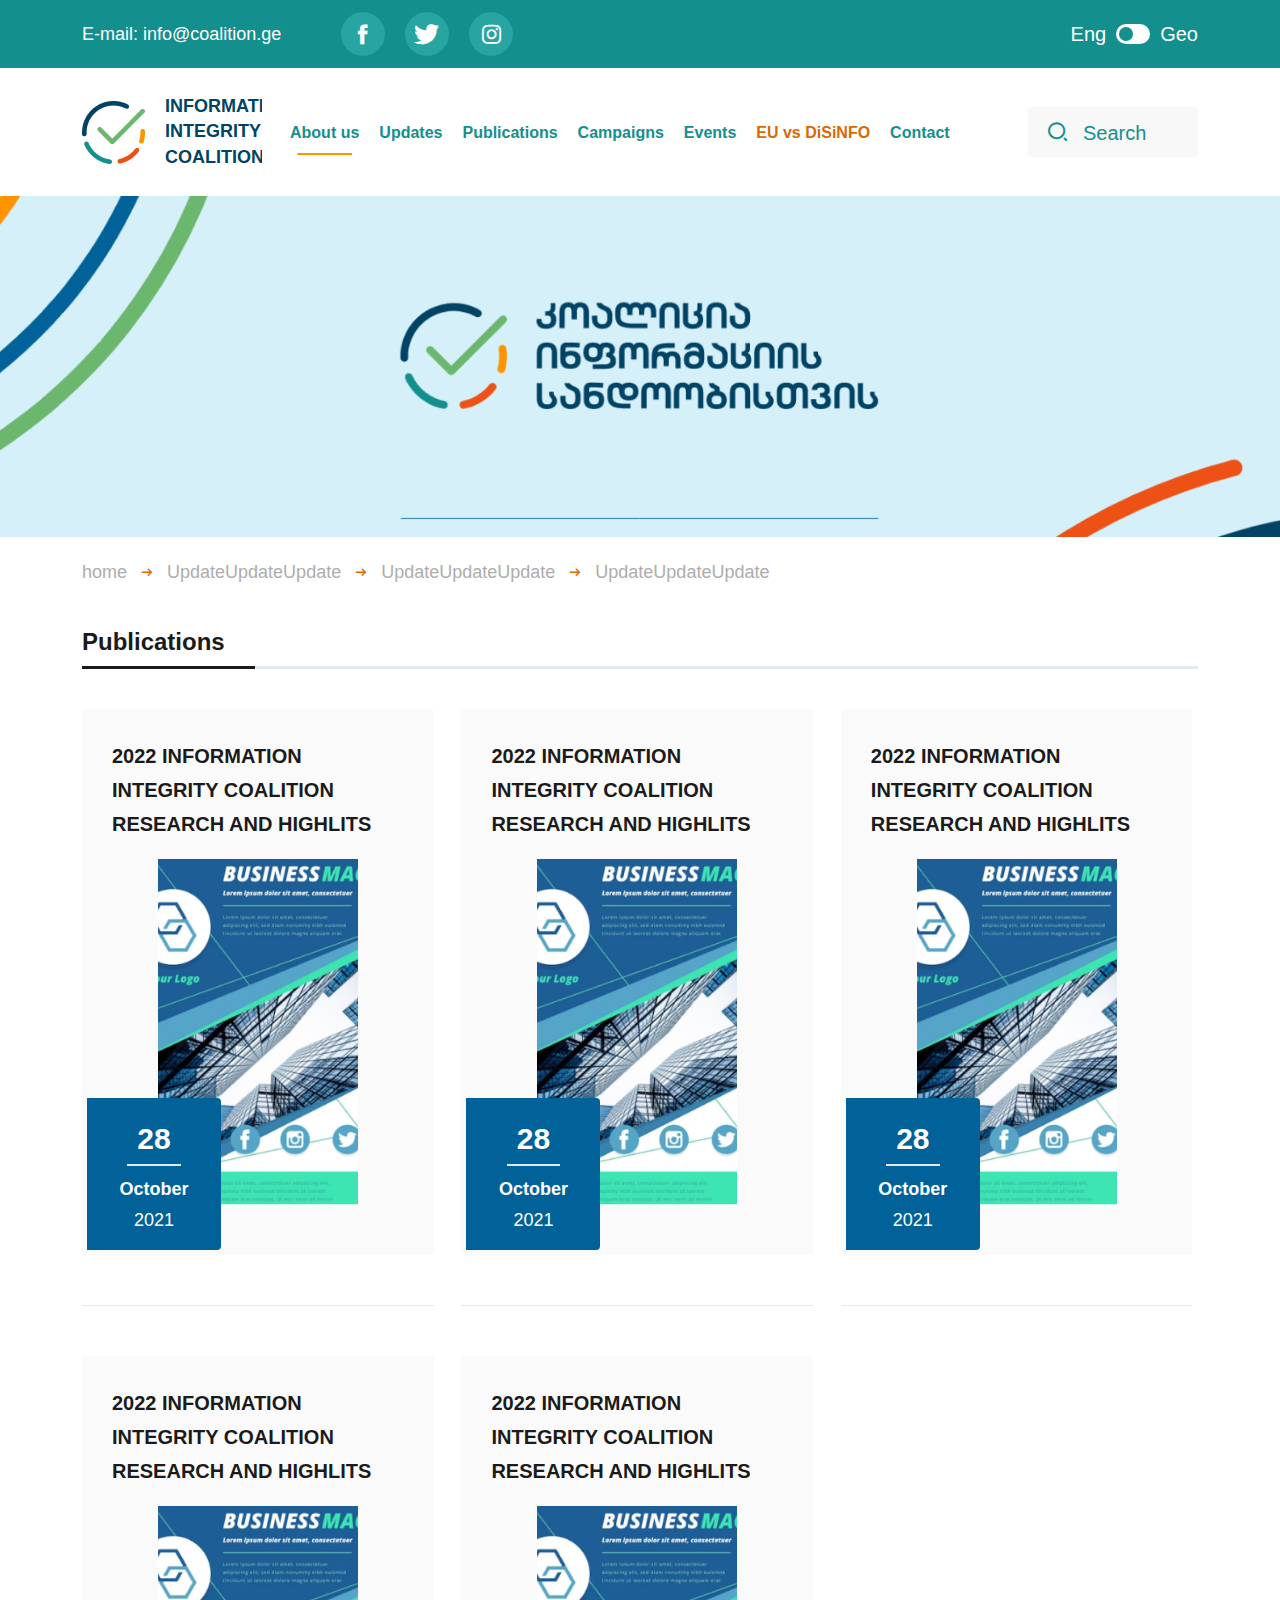
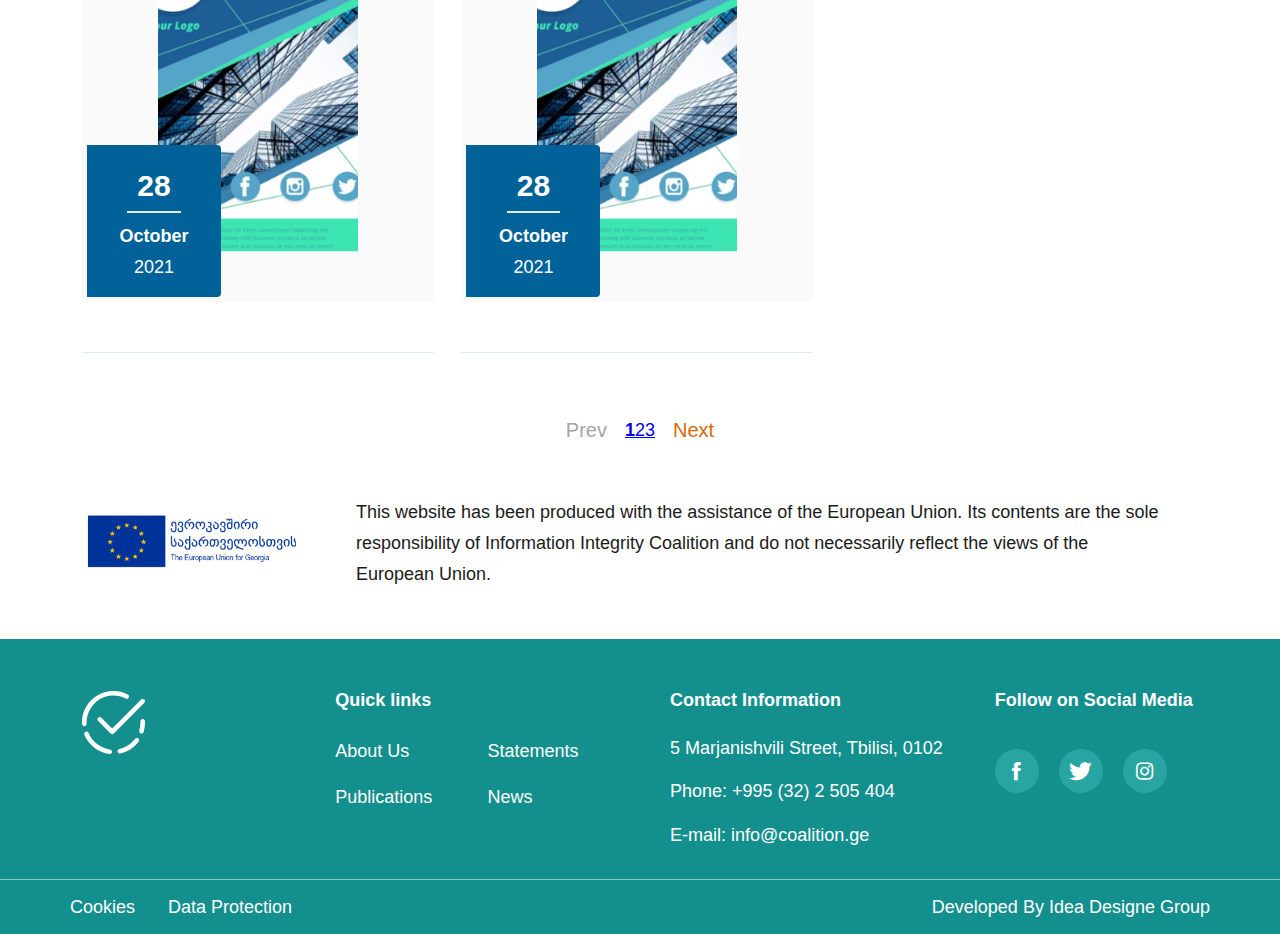
<file: publications-table.html>
<!DOCTYPE html>
<html lang="en">

<head>
    <meta charset="UTF-8">
    <meta http-equiv="X-UA-Compatible" content="IE=edge">
    <meta name="viewport" content="width=device-width, initial-scale=1.0">
    <title>Document</title>
    <link href="https://free.bboxtype.com/embedfonts/?family=FiraGO:400,500,600,700" rel="stylesheet">
    <link rel="preconnect" href="https://fonts.googleapis.com">
    <link rel="preconnect" href="https://fonts.gstatic.com" crossorigin>
    <link href="https://fonts.googleapis.com/css2?family=Bebas+Neue&family=Quicksand:wght@400;500;600;700&display=swap"
        rel="stylesheet">
    <link rel="stylesheet" href="assets/images/svg/icomoon-v1.0 (9)/icomoon-v1.0 (9)/style.css">
    <link rel="stylesheet" href="assets/styles/styles.css">
    <link rel="stylesheet" href="assets/styles/responsivestyle.css">
    <script src="https://cdn.jsdelivr.net/npm/@fancyapps/ui@5.0/dist/fancybox/fancybox.umd.js"></script>
    <link rel="stylesheet" href="https://cdn.jsdelivr.net/npm/@fancyapps/ui@5.0/dist/fancybox/fancybox.css" />

</head>

<body>
    <header>
        <section class="burger-menu">
            <div class="burger-div">
                <div class="search">
                    <input type="text" placeholder="Search">
                    <button> <span class="icon-Group-9991"></span></button>
                </div>
                <div class="burger-nav">
                    <div class="burger-nav_cont">
                        <a class="burger-nav_link" href="#">about usaburger-nav_submenu </a> <span id="burgerarrov"
                            class="icon-material-symbols_arrow-back-ios-new-rounded"></span>
                        <div class="burger-nav_submenu">
                            <div>
                                <a href="#">Our Mission</a>
                            </div>
                            <div>
                                <a href="#">Our Vision</a>
                            </div>
                            <div>
                                <a href="#">Our History</a>
                            </div>
                            <div>
                                <a href="#">What We DoWhat We Do WhatDoWhat We Do What</a>
                            </div>
                            <div>
                                <a href="#">What we Offer</a>
                            </div>
                        </div>
                    </div>
                    <div class="burger-nav_cont">
                        <a class="burger-nav_link" href="#">Publications</a> <span id="burgerarrov"
                            class="icon-material-symbols_arrow-back-ios-new-rounded"></span>
                    </div>
                    <div class="burger-nav_cont">
                        <a class="burger-nav_link" href="#">Updates Updates Updates Updates</a> <span id="burgerarrov"
                            class="icon-material-symbols_arrow-back-ios-new-rounded"></span>
                    </div>
                    <div class="burger-nav_cont">
                        <a class="burger-nav_link" href="#">EU vs DiSiNFO</a>
                    </div>
                    <div class="burger-nav_cont">
                        <a class="burger-nav_link" href="#">Campaigns</a>
                    </div>
                    <div class="burger-nav_cont">
                        <a class="burger-nav_link" href="#">Contact</a>
                    </div>
                </div>
                <div class="header1_div2">
                    <a href="#">
                        <span class="icon-Path-171"></span>
                    </a>
                    <a href="#">
                        <span class="icon-Path-172"></span>
                    </a>
                    <a href="#">
                        <span class="icon-Path-173"></span>
                    </a>
                </div>
            </div>
        </section>


        <div class="header1">
            <div class="container header1_cont">
                <div class="header1_div1">
                    <a href="#">E-mail: info@coalition.ge</a>
                </div>
                <div class="header1_div2">
                    <a href="#">
                        <span class="icon-Path-171"></span>
                    </a>
                    <a href="#">
                        <span class="icon-Path-172"></span>
                    </a>
                    <a href="#">
                        <span class="icon-Path-173"></span>
                    </a>
                </div>
                <div class="header1_div3">
                    <span> <a href="#">Eng</a></span>
                    <span class="lang-input">
                        <input type="checkbox">
                    </span>
                    <span><a href="#">Geo</a></span>
                </div>
            </div>
        </div>
        <div class="container header2">
            <div class="header-img">
                <a href="#">
                    <img src="assets/images/img/Frame 9.png" alt="img">
                    <div class="header-img-text">Information Integrity Coalition</div>
                </a>
            </div>

            <div class="menu">
                <div class="menu-div activediv">
                    <a class="menu-link" href="#">About us</a></div>

                <div class="menu-div">
                    <a class="menu-link" href="#">Updates</a>
                    <div class="sub-menu">
                        <div class="sub-menu_list">
                            <a href="#">ჩვენს შესახებ ჩვენს შესახებ</a>
                            <a href="#">განახლება</a>
                            <a href="#">პუბლიკაციები</a>
                            <a href="#">კამპანიები</a>
                            <a href="#">ღონისძიებები</a>
                            <a href="#">EU vs DiSiNFO</a>
                            <a href="#">კონტაქტი</a>
                        </div>
                    </div>
                </div>
                <div class="menu-div"><a class="menu-link" href="#">Publications</a></div>
                <div class="menu-div"><a class="menu-link" href="#">Campaigns</a></div>
                <div class="menu-div"><a class="menu-link" href="#">Events</a></div>
                <div class="menu-div"><a class="menu-link" href="#">EU vs DiSiNFO</a>
                    <div class="sub-menu">
                        <div class="sub-menu_list">
                            <a href="#">Our Mission</a>
                            <a href="#">Our Vision</a>
                            <a href="#">Coalition research and highlits ddd ddddd ddddddd</a>
                            <a href="#">What We Do</a>
                            <a href="#">What We Do</a>
                            <a href="#">What We Do</a>
                        </div>
                    </div>
                </div>
                <div class="menu-div"><a class="menu-link" href="#">Contact</a></div>
            </div>
            <div class="search">
                <input type="text" placeholder="Search">
                <button> <span class="icon-Group-9991"></span></button>
            </div>
            <div class="burger">
                <span class="burger-icon1"></span>
                <span class="burger-icon2"></span>
                <span class="burger-icon3"></span>
            </div>
        </div>
    </header>
    <section>
        <div class="about-banner">
            <img src="assets/images/img/Mask group About banner.png" alt="banner-img">
        </div>
    </section>
    <section class="container">
        <div class="pagepath">
            <div class="pagepath-title">
                <span class="icon-material-symbols_arrow-right-alt-rounded"></span>home
            </div>
            <div class="pagepath-title">
                <span class="icon-material-symbols_arrow-right-alt-rounded"></span>
                UpdateUpdateUpdate
            </div>
            <div class="pagepath-title">
                <span class="icon-material-symbols_arrow-right-alt-rounded"></span>
                UpdateUpdateUpdate
            </div>
            <div class="pagepath-title">
                <span class="icon-material-symbols_arrow-right-alt-rounded"></span>
                UpdateUpdateUpdate
            </div>
        </div>
    </section>
    <section class="container">
        <div class="update-table_title">
            <span class="update-tables_title">Publications</span>
        </div>

        <div class="publication-table">
            <div class="publication-border">
                <div class="publication-main">
                    <a href="#">
                        <div class="publication-title">2022 Information Integrity Coalition research and highlits
                            InformationInformation Integrity Coalition research and highlits
                            IntegrityInformation Integrity Coalition research and highlits

                        </div>
                        <div class="publication-img">
                            <img src="assets/images/img/publication Mask group.png" alt="img">
                        </div>
                        <div class="publication-date">
                            <span>28</span>
                            <span>October</span>
                            <span>2021</span>
                        </div>
                    </a>
                </div>
            </div>
            <div class="publication-border">
                <div class="publication-main">
                    <a href="#">
                        <div class="publication-title">2022 Information Integrity Coalition research and highlits
                            InformationInformation Integrity Coalition research and highlits
                            IntegrityInformation Integrity Coalition research and highlits

                        </div>
                        <div class="publication-img">
                            <img src="assets/images/img/publication Mask group.png" alt="img">
                        </div>
                        <div class="publication-date">
                            <span>28</span>
                            <span>October</span>
                            <span>2021</span>
                        </div>
                    </a>
                </div>
            </div>
            <div class="publication-border">
                <div class="publication-main">
                    <a href="#">
                        <div class="publication-title">2022 Information Integrity Coalition research and highlits
                            InformationInformation Integrity Coalition research and highlits
                            IntegrityInformation Integrity Coalition research and highlits

                        </div>
                        <div class="publication-img">
                            <img src="assets/images/img/publication Mask group.png" alt="img">
                        </div>
                        <div class="publication-date">
                            <span>28</span>
                            <span>October</span>
                            <span>2021</span>
                        </div>
                    </a>
                </div>
            </div>
            <div class="publication-border">
                <div class="publication-main">
                    <a href="#">
                        <div class="publication-title">2022 Information Integrity Coalition research and highlits
                            InformationInformation Integrity Coalition research and highlits
                            IntegrityInformation Integrity Coalition research and highlits

                        </div>
                        <div class="publication-img">
                            <img src="assets/images/img/publication Mask group.png" alt="img">
                        </div>
                        <div class="publication-date">
                            <span>28</span>
                            <span>October</span>
                            <span>2021</span>
                        </div>
                    </a>
                </div>
            </div>
            <div class="publication-border">
                <div class="publication-main">
                    <a href="#">
                        <div class="publication-title">2022 Information Integrity Coalition research and highlits
                            InformationInformation Integrity Coalition research and highlits
                            IntegrityInformation Integrity Coalition research and highlits

                        </div>
                        <div class="publication-img">
                            <img src="assets/images/img/publication Mask group.png" alt="img">
                        </div>
                        <div class="publication-date">
                            <span>28</span>
                            <span>October</span>
                            <span>2021</span>
                        </div>
                    </a>
                </div>
            </div>

        </div>

    </section>

    <section class="container">
        <div class="pagination">
            <span class="page1">
                <a href="#">Prev</a>
            </span>
            <a class="pag-number active-pagination" href="#">1</a>
            <a class="pag-number" href="#">2</a>
            <a class="pag-number" href="#">3</a>
            <span class="page2">
                <a href="#">Next</a>
            </span>
        </div>
    </section>
    <section class="container">
        <div class="eu-disclaimer">
            <div class="eu-img">
                <a href="#"> <img src="assets/images/img/unnamed (1) 1.jpg" alt="img"></a>
            </div>
            <div class="eu-text">
                This website has been produced with the assistance of the European Union. Its contents are the sole
                responsibility of Information Integrity Coalition and do not necessarily reflect the views of the
                European
                Union.
            </div>
        </div>
    </section>
    <footer>

        <div class="footer">
            <div class="container">
                <div class="footer1">
                    <div class="footer-div footer11">
                        <a href="#">
                            <img src="assets/images/img/Frame 9 (1).svg" alt="img">
                            <div>Information Integrity Coalition</div>
                        </a>
                    </div>
                    <div class="footer-div footer22">
                        <span>Quick links</span>
                        <div class="footer-links">
                            <a href="#">About Us</a>
                            <a href="#">Statements</a>
                            <a href="#">Publications</a>
                            <a href="#">News</a>
                        </div>
                    </div>
                    <div class="footer-div footer3">
                        <span>Contact Information</span>
                        <div class="footer-info">
                            <a href="#">5 Marjanishvili Street, Tbilisi, 0102</a>
                            <a href="#">Phone: +995 (32) 2 505 404</a>
                            <a href="#">E-mail: info@coalition.ge</a>
                        </div>
                    </div>
                    <div class="footer-div footer4">
                        <span>Follow on Social Media</span>
                        <div class="footer-icon">
                            <a href="#">
                                <span class="icon-Path-171"></span>
                            </a>
                            <a href="#">
                                <span class="icon-Path-172"></span>
                            </a>
                            <a href="#">
                                <span class="icon-Path-173"></span>
                            </a>
                        </div>
                    </div>
                </div>
            </div>
        </div>
        <div class="container footer2">
            <div class="cookies">
                <a href="#">Cookies</a>
                <a href="#">Data Protection</a>
            </div>
            <div class="ideadesigne">
                <a href="#">Developed By <span> Idea Designe Group</span></a>
            </div>
        </div>

    </footer>

    <script src="https://code.jquery.com/jquery-3.6.4.min.js"></script>
    <script src="assets/script/slick.min.js"></script>
    <script src="assets/script/script.js"></script>
</body>

</html>
</file>
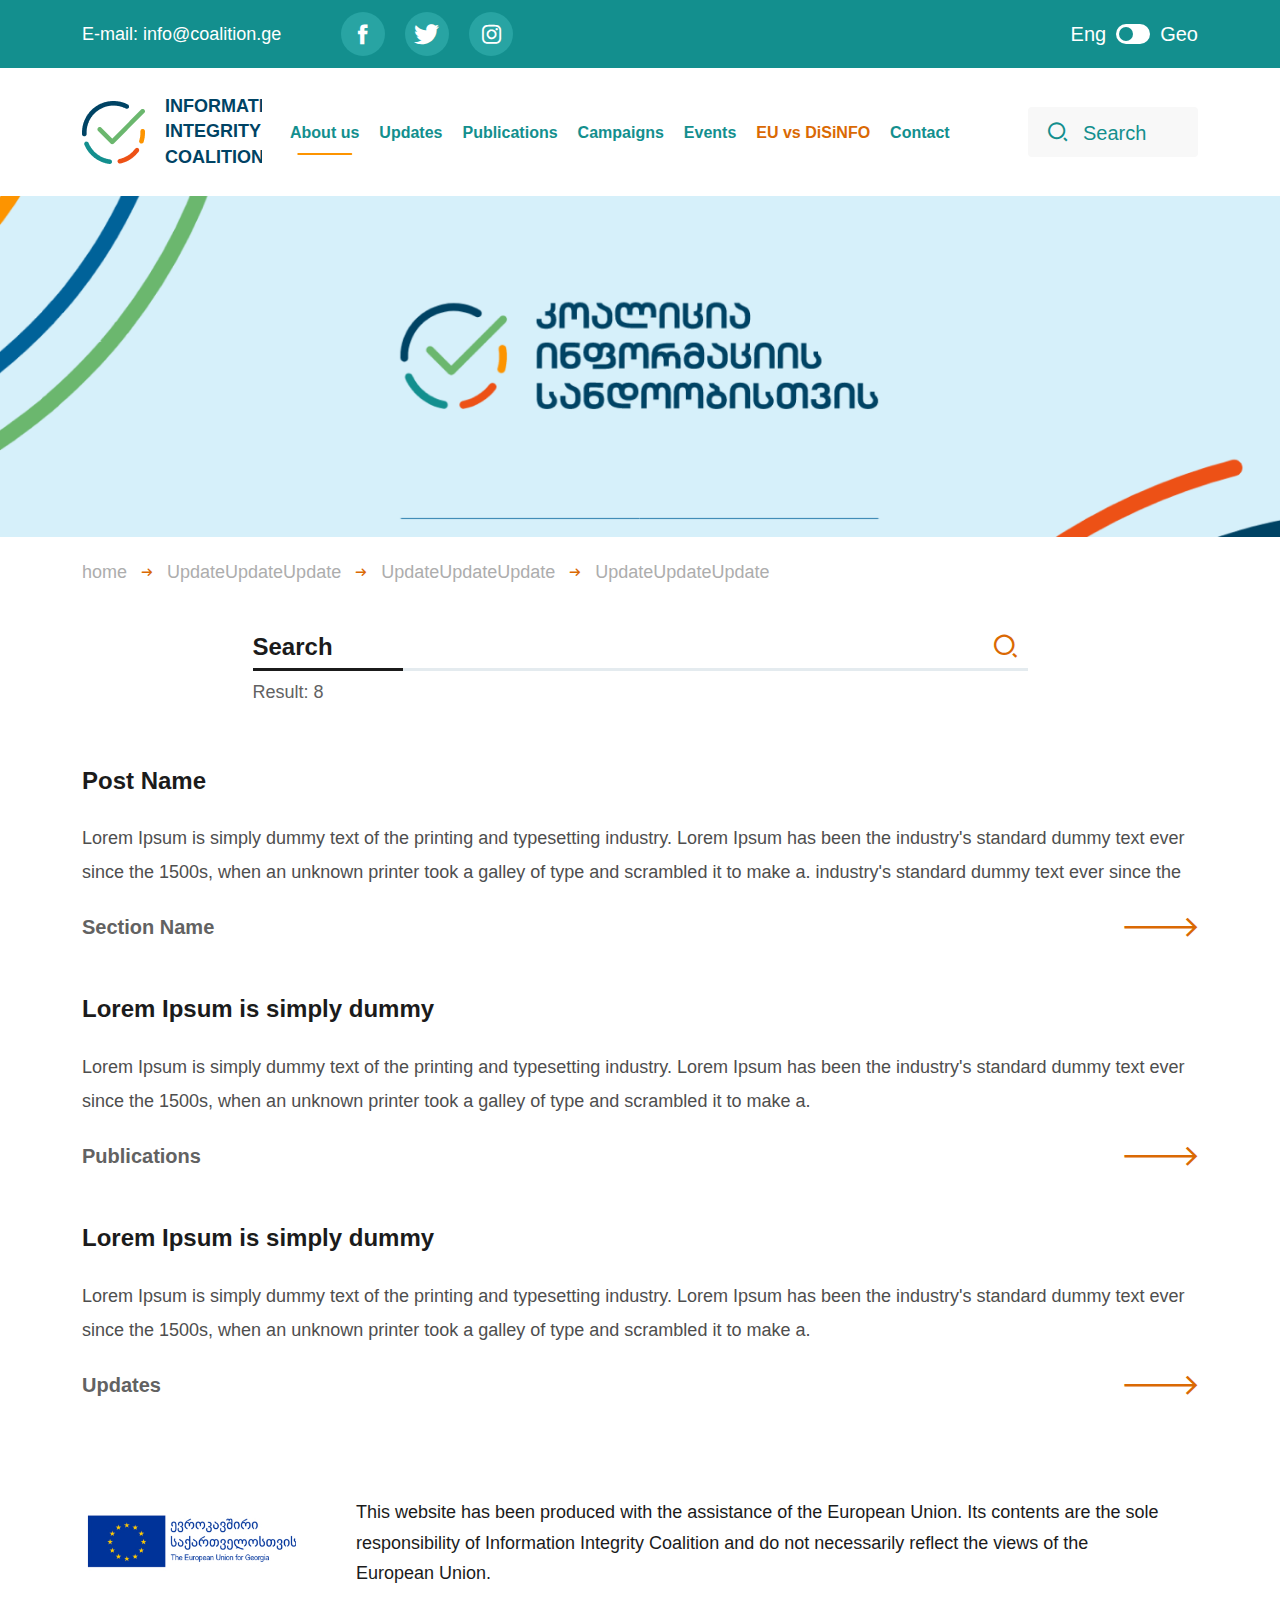
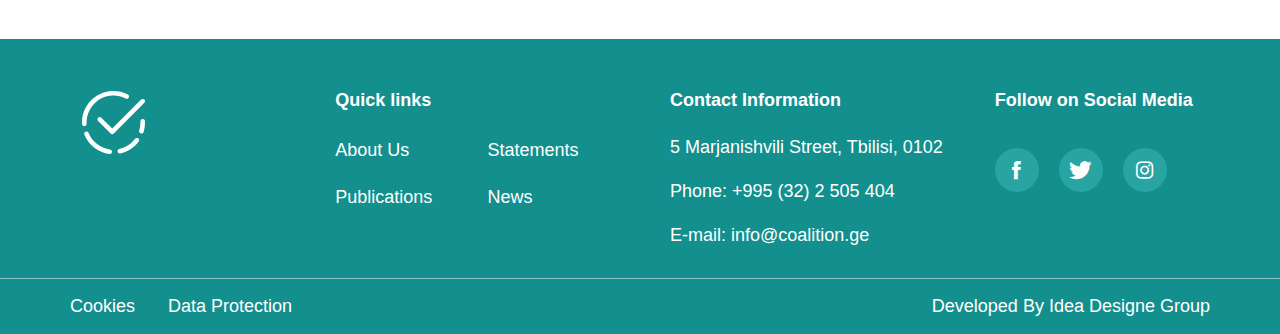
<file: search.html>
<!DOCTYPE html>
<html lang="en">

<head>
    <meta charset="UTF-8">
    <meta http-equiv="X-UA-Compatible" content="IE=edge">
    <meta name="viewport" content="width=device-width, initial-scale=1.0">
    <title>Document</title>
    <link href="https://free.bboxtype.com/embedfonts/?family=FiraGO:400,500,600,700" rel="stylesheet">
    <link rel="preconnect" href="https://fonts.googleapis.com">
    <link rel="preconnect" href="https://fonts.gstatic.com" crossorigin>
    <link href="https://fonts.googleapis.com/css2?family=Bebas+Neue&family=Quicksand:wght@400;500;600;700&display=swap"
        rel="stylesheet">
    <link rel="stylesheet" href="assets/images/svg/icomoon-v1.0 (9)/icomoon-v1.0 (9)/style.css">
    <link rel="stylesheet" href="assets/styles/styles.css">
    <link rel="stylesheet" href="assets/styles/responsivestyle.css">
    <script src="https://cdn.jsdelivr.net/npm/@fancyapps/ui@5.0/dist/fancybox/fancybox.umd.js"></script>
    <link rel="stylesheet" href="https://cdn.jsdelivr.net/npm/@fancyapps/ui@5.0/dist/fancybox/fancybox.css" />

</head>

<body>
    <header>
        <section class="burger-menu">
            <div class="burger-div">
                <div class="search">
                    <input type="text" placeholder="Search">
                    <button> <span class="icon-Group-9991"></span></button>
                </div>
                <div class="burger-nav">
                    <div class="burger-nav_cont">
                        <a class="burger-nav_link" href="#">about usaburger-nav_submenu </a> <span id="burgerarrov"
                            class="icon-material-symbols_arrow-back-ios-new-rounded burgerarrov"></span>
                        <div class="burger-nav_submenu">
                            <div>
                                <a href="#">Our Mission</a>
                            </div>
                            <div>
                                <a href="#">Our Vision</a>
                            </div>
                            <div>
                                <a href="#">Our History</a>
                            </div>
                            <div>
                                <a href="#">What We DoWhat We Do WhatDoWhat We Do What</a>
                            </div>
                            <div>
                                <a href="#">What we Offer</a>
                            </div>
                        </div>
                    </div>
                    <div class="burger-nav_cont">
                        <a class="burger-nav_link" href="#">Publications</a> <span
                            class="icon-material-symbols_arrow-back-ios-new-rounded burgerarrov"></span>
                        <div class="burger-nav_submenu">
                            <div>
                                <a href="#">Our Mission</a>
                            </div>
                            <div>
                                <a href="#">Our Vision</a>
                            </div>
                            <div>
                                <a href="#">Our History</a>
                            </div>
                            <div>
                                <a href="#">What We DoWhat We Do WhatDoWhat We Do What</a>
                            </div>
                            <div>
                                <a href="#">What we Offer</a>
                            </div>
                        </div>
                    </div>
                    <div class="burger-nav_cont">
                        <a class="burger-nav_link" href="#">Updates Updates Updates Updates</a> <span
                            class="icon-material-symbols_arrow-back-ios-new-rounded burgerarrov"></span>
                    </div>
                    <div class="burger-nav_cont">
                        <a class="burger-nav_link" href="#">EU vs DiSiNFO</a>
                    </div>
                    <div class="burger-nav_cont">
                        <a class="burger-nav_link" href="#">Campaigns</a>
                    </div>
                    <div class="burger-nav_cont">
                        <a class="burger-nav_link" href="#">Contact</a>
                    </div>
                </div>
                <div class="header1_div2">
                    <a href="#">
                        <span class="icon-Path-171"></span>
                    </a>
                    <a href="#">
                        <span class="icon-Path-172"></span>
                    </a>
                    <a href="#">
                        <span class="icon-Path-173"></span>
                    </a>
                </div>
            </div>
        </section>


        <div class="header1">
            <div class="container header1_cont">
                <div class="header1_div1">
                    <a href="#">E-mail: info@coalition.ge</a>
                </div>
                <div class="header1_div2">
                    <a href="#">
                        <span class="icon-Path-171"></span>
                    </a>
                    <a href="#">
                        <span class="icon-Path-172"></span>
                    </a>
                    <a href="#">
                        <span class="icon-Path-173"></span>
                    </a>
                </div>
                <div class="header1_div3">
                    <span> <a href="#">Eng</a></span>
                    <span class="lang-input">
                        <input type="checkbox">
                    </span>
                    <span><a href="#">Geo</a></span>
                </div>
            </div>
        </div>
        <div class="container header2">
            <div class="header-img">
                <a href="#">
                    <img src="assets/images/img/Frame 9.png" alt="img">
                    <div class="header-img-text">Information Integrity Coalition</div>
                </a>
            </div>

            <div class="menu">
                <div class="menu-div activediv">
                    <a class="menu-link" href="#">About us</a></div>

                <div class="menu-div">
                    <a class="menu-link" href="update-table.html">Updates</a>
                    <div class="sub-menu">
                        <div class="sub-menu_list">
                            <a href="#">ჩვენს შესახებ ჩვენს შესახებ</a>
                            <a href="#">განახლება</a>
                            <a href="#">პუბლიკაციები</a>
                            <a href="#">კამპანიები</a>
                            <a href="#">ღონისძიებები</a>
                            <a href="#">EU vs DiSiNFO</a>
                            <a href="#">კონტაქტი</a>
                        </div>
                    </div>
                </div>
                <div class="menu-div"><a class="menu-link" href="publications-table.html">Publications</a></div>
                <div class="menu-div"><a class="menu-link" href="#">Campaigns</a></div>
                <div class="menu-div"><a class="menu-link" href="#">Events</a></div>
                <div class="menu-div"><a class="menu-link" href="disinfo-table.html">EU vs DiSiNFO</a>
                    <div class="sub-menu">
                        <div class="sub-menu_list">
                            <a href="#">Our Mission</a>
                            <a href="#">Our Vision</a>
                            <a href="#">Coalition research and highlits ddd ddddd ddddddd</a>
                            <a href="#">What We Do</a>
                            <a href="#">What We Do</a>
                            <a href="#">What We Do</a>
                        </div>
                    </div>
                </div>
                <div class="menu-div"><a class="menu-link" href="#">Contact</a></div>
            </div>
            <div class="search">
                <input type="text" placeholder="Search">
                <button> <span class="icon-Group-9991"></span></button>
            </div>
            <div class="burger">
                <span class="burger-icon1"></span>
                <span class="burger-icon2"></span>
                <span class="burger-icon3"></span>
            </div>
        </div>
    </header>

    <section>
        <div class="about-banner">
            <img src="assets/images/img/Mask group About banner.png" alt="banner-img">
        </div>
    </section>
    <section class="container">
        <div class="pagepath">
            <div class="pagepath-title">
                <span class="icon-material-symbols_arrow-right-alt-rounded"></span>home
            </div>
            <div class="pagepath-title">
                <span class="icon-material-symbols_arrow-right-alt-rounded"></span>
                UpdateUpdateUpdate
            </div>
            <div class="pagepath-title">
                <span class="icon-material-symbols_arrow-right-alt-rounded"></span>
                UpdateUpdateUpdate
            </div>
            <div class="pagepath-title">
                <span class="icon-material-symbols_arrow-right-alt-rounded"></span>
                UpdateUpdateUpdate
            </div>
        </div>
    </section>
    <section class="container">
        <div class="search-cont">
            <label for="search">Search</label>
            <input type="text" id="search">
            <button>
                <span class="icon-Group-9991"></span>
            </button>
            <div class="search-cont_result">Result: <span>8</span></div>
        </div>
    </section>

    <section class="container">
        <div class="search-result">
            <a href="#">
                <h3>Post Name</h3>
                <div>Lorem Ipsum is simply dummy text of the printing and typesetting industry. Lorem Ipsum has been the
                    industry's standard dummy text ever since the 1500s, when an unknown printer took a galley of type
                    and
                    scrambled it to make a.
                    industry's standard dummy text ever since the 1500s, when an unknown printer took a galley of type
                    and
                    scrambled it to make a.
                    industry's standard dummy text ever since the 1500s, when an unknown printer took a galley of type
                    and
                    scrambled it to make a.
                </div>
                <div class="search-section-name">
                    <span>Section Name</span>
                    <span class="icon-Vector-5"></span>
                </div>
            </a>
        </div>
        <div class="search-result">
            <a href="#">
                <h3>Lorem Ipsum is simply dummy</h3>
                <div>Lorem Ipsum is simply dummy text of the printing and typesetting industry. Lorem Ipsum has been the
                    industry's standard dummy text ever since the 1500s, when an unknown printer took a galley of type
                    and
                    scrambled it to make a.
                </div>
                <div class="search-section-name">
                    <span>Publications</span>
                    <span class="icon-Vector-5"></span>
                </div>
            </a>
        </div>
        <div class="search-result">
            <a href="#">
                <h3>Lorem Ipsum is simply dummy</h3>
                <div>Lorem Ipsum is simply dummy text of the printing and typesetting industry. Lorem Ipsum has been the
                    industry's standard dummy text ever since the 1500s, when an unknown printer took a galley of type
                    and
                    scrambled it to make a.
                </div>
                <div class="search-section-name">
                    <span>Updates</span>
                    <span class="icon-Vector-5"></span>
                </div>
            </a>
        </div>
    </section>

    <section class="container">
        <div class="eu-disclaimer">
            <div class="eu-img">
                <a href="#"> <img src="assets/images/img/unnamed (1) 1.jpg" alt="img"></a>
            </div>
            <div class="eu-text">
                This website has been produced with the assistance of the European Union. Its contents are the sole
                responsibility of Information Integrity Coalition and do not necessarily reflect the views of the
                European
                Union.
            </div>
        </div>
    </section>
    <footer>

        <div class="footer">
            <div class="container">
                <div class="footer1">
                    <div class="footer-div footer11">
                        <a href="#">
                            <img src="assets/images/img/Frame 9 (1).svg" alt="img">
                            <div>Information Integrity Coalition</div>
                        </a>
                    </div>
                    <div class="footer-div footer22">
                        <span>Quick links</span>
                        <div class="footer-links">
                            <a href="#">About Us</a>
                            <a href="#">Statements</a>
                            <a href="#">Publications</a>
                            <a href="#">News</a>
                        </div>
                    </div>
                    <div class="footer-div footer3">
                        <span>Contact Information</span>
                        <div class="footer-info">
                            <a href="#">5 Marjanishvili Street, Tbilisi, 0102</a>
                            <a href="#">Phone: +995 (32) 2 505 404</a>
                            <a href="#">E-mail: info@coalition.ge</a>
                        </div>
                    </div>
                    <div class="footer-div footer4">
                        <span>Follow on Social Media</span>
                        <div class="footer-icon">
                            <a href="#">
                                <span class="icon-Path-171"></span>
                            </a>
                            <a href="#">
                                <span class="icon-Path-172"></span>
                            </a>
                            <a href="#">
                                <span class="icon-Path-173"></span>
                            </a>
                        </div>
                    </div>
                </div>
            </div>
        </div>
        <div class="container footer2">
            <div class="cookies">
                <a href="#">Cookies</a>
                <a href="#">Data Protection</a>
            </div>
            <div class="ideadesigne">
                <a href="#">Developed By <span> Idea Designe Group</span></a>
            </div>
        </div>

    </footer>

    <script src="https://code.jquery.com/jquery-3.6.4.min.js"></script>
    <script src="assets/script/slick.min.js"></script>
    <script src="assets/script/script.js"></script>
</body>

</html>
</file>
<file: assets/images/svg/icomoon-v1.0 (9)/icomoon-v1.0 (9)/style.css>
@font-face {
  font-family: 'icomoon';
  src:  url('fonts/icomoon.eot?lglpzn');
  src:  url('fonts/icomoon.eot?lglpzn#iefix') format('embedded-opentype'),
    url('fonts/icomoon.ttf?lglpzn') format('truetype'),
    url('fonts/icomoon.woff?lglpzn') format('woff'),
    url('fonts/icomoon.svg?lglpzn#icomoon') format('svg');
  font-weight: normal;
  font-style: normal;
  font-display: block;
}

[class^="icon-"], [class*=" icon-"] {
  /* use !important to prevent issues with browser extensions that change fonts */
  font-family: 'icomoon' !important;
  speak: never;
  font-style: normal;
  font-weight: normal;
  font-variant: normal;
  text-transform: none;
  line-height: 1;

  /* Better Font Rendering =========== */
  -webkit-font-smoothing: antialiased;
  -moz-osx-font-smoothing: grayscale;
}

.icon-Vector-31:before {
  content: "\e912";
}
.icon-Vector-21:before {
  content: "\e913";
}
.icon-Vector-6:before {
  content: "\e901";
}
.icon-Frame-10112:before {
  content: "\e902";
}
.icon-Group-2214:before {
  content: "\e903";
}
.icon-Group-9991:before {
  content: "\e904";
}
.icon-Group-10095:before {
  content: "\e905";
}
.icon-ic_round-close:before {
  content: "\e906";
}
.icon-material-symbols_arrow-back-ios-new-rounded-1:before {
  content: "\e907";
}
.icon-material-symbols_arrow-back-ios-new-rounded:before {
  content: "\e908";
}
.icon-material-symbols_arrow-right-alt-rounded:before {
  content: "\e909";
}
.icon-Path-171:before {
  content: "\e90a";
}
.icon-Path-172:before {
  content: "\e90b";
}
.icon-Path-173:before {
  content: "\e90c";
}
.icon-Polygon-2:before {
  content: "\e90d";
}
.icon-Vector-2:before {
  content: "\e90e";
}
.icon-Vector-3:before {
  content: "\e90f";
}
.icon-Vector-4:before {
  content: "\e910";
}
.icon-Vector-5:before {
  content: "\e911";
}
.icon-Path-1711:before {
  content: "\e900";
}
.icon-plus:before {
  content: "\ea0a";
}
</file>
<file: assets/styles/styles.css>
body {
  overflow-x: hidden;
  margin: 0;
  padding: 0;
  font-size: 20px;
  font-family: 'FiraGO', sans-serif;
  line-height: 1.7;
  color: #4E4E4E;
  scroll-behavior: smooth;
}

* {
  margin: 0;
  padding: 0;
  box-sizing: border-box;
  font-family: 'FiraGO', sans-serif;
}

@import url('https://free.bboxtype.com/embedfonts/?family=FiraGO:400,500,600,700');

.container,
.container-fluid,
.container-xxl,
.container-xl,
.container-lg,
.container-md,
.container-sm {
  width: 100%;
  padding-right: var(--bs-gutter-x, 0.75rem);
  padding-left: var(--bs-gutter-x, 0.75rem);
  margin-right: auto;
  margin-left: auto;
}

@media (min-width: 576px) {
  .container-sm,
  .container {
    max-width: 540px;
  }
}
@media (min-width: 768px) {
  .container-md,
  .container-sm,
  .container {
    max-width: 720px;
  }
}
@media (min-width: 992px) {
  .container-lg,
  .container-md,
  .container-sm,
  .container {
    max-width: 960px;
  }
}
@media (min-width: 1200px) {
  .container-xl,
  .container-lg,
  .container-md,
  .container-sm,
  .container {
    max-width: 1140px;
  }
}
@media (min-width: 1400px) {
  .container-xxl,
  .container-xl,
  .container-lg,
  .container-md,
  .container-sm,
  .container {
    max-width: 1320px;
  }
}
@media (min-width: 1620px) {
  .container-xxl,
  .container-xl,
  .container-lg,
  .container-md,
  .container-sm,
  .container {
    max-width: 1560px;
  }
}
header{
  position: fixed;
  top: 0;
  left: 0;
  right: 0;
  z-index: 1000000;
  background-color: #fff;
}
.header1 {
  width: 100%;
  padding: 12px 0;
  background-color: #138f8e;
  display: flex;
  align-items: center;
}
.main_slider{
margin: 196px 0 0 0;
}
.header1_cont {
  display: flex;
  align-items: center;
}
.header1_div1 a {
  color: #fff;
  font-size: 18px;
  text-decoration: none;
}
.header1_div2 {
  display: flex;
  align-items: center;
  margin: 0 0 0 60px;
}
.header-shadow{
  -webkit-box-shadow: 0px 3px 30px -2px rgba(3,3,3,0.10);
  -moz-box-shadow: 0px 3px 30px -2px rgba(3,3,3,0.10);
  box-shadow: 0px 3px 30px -2px rgba(3,3,3,0.10);
}
.header1_div2 a {
  display: flex;
  width: 44px;
  height: 44px;
  border-radius: 50%;
  background-color: #28a4a3;
  color: #fff;
  align-items: center;
  justify-content: center;
  text-decoration: none;
  margin: 0 20px 0 0;
  transition: 0.5s;
}
.header1_div2 a:hover {
  background-color: #167877;
}

.header1_div2 a span {
  font-size: 20px;
}
.header1_div3 {
  display: flex;
  align-items: center;
  margin-left: auto;
}
.header1_div3 span {
  margin: 0 0 0 10px;
  display: flex;
  align-items: center;
}
.header1_div3 span a {
  text-decoration: none;
  color: #fff;
  font-size: 20px;
}
input[type="checkbox"] {
  position: relative;
  width: 34px;
  height: 20px;
  appearance: none;
  -webkit-appearance: none;
  background-color: #fff;
  outline: none;
  border-radius: 20px;
  transition: 0.5s;
  cursor: pointer;
}

input[type="checkbox"]::before {
  content: "";
  position: absolute;
  width: 14px;
  height: 14px;
  border-radius: 50%;
  background-color: #138f8e;
  top: 3px;
  left: 3px;
  transition: 0.5s;
}
input:checked[type="checkbox"]::before {
  left: 17px;
}
.burger{
 display: none;
}
.burger-icon1,
.burger-icon2,
.burger-icon3{
  display: block;
  width: 32px;
  height: 3px;
  background-color: #28A4A3;
  margin: 6px 0;
  border-radius: 6px;
  transition: .2s;
}
.burger-icon1.burger-x{
  transform: rotate(45deg) translate(2px,1px);
  margin: 0px 0;
}
.burger-icon2.burger-x {
  transform: scale(0);
}
.burger-icon3.burger-x{
  transform: rotate(-45deg) translate(2px,-3px);
  margin: 0px 0;
}
.burger-icon2{
  transform: scale(1);
  width: 24px;
  margin: 0 auto;
}

header.header-shadow .header2{
  height: 100px;
}
header.header-shadow .menu .menu-link{
  font-size: 18px;
}
header.header-shadow .header1_div2 a{
  width: 30px;
  height: 30px;
  margin: 0 14px 0 0;
}
header.header-shadow .header1_div2 a span {
  font-size: 13px;
}
header.header-shadow .header1_div1 a{
  font-size: 14px;
}
.header2 {
  width: 100%;
  height: 128px;
  display: flex;
  align-items: center;
  position: relative;
}
.header-img{
  width: 222px;
  height: 80px;
  overflow: hidden;
  display: flex;
  align-items: center;
  justify-content: center;
}
.header-img img{
  width: 100%;
  height: 100%;
  object-fit: contain;
}
header.header-shadow .header-img{
  width: 164px;
}
.header-img a{
  display:flex;
  text-decoration: none;
  align-items: center;
  color: #004364;
  font-size: 18px;
  font-weight: 600;
}
.header-img-text{
  width: 138px;
  font-size: 18px;
  text-transform: uppercase;
  margin: 0 0 0 20px;
  line-height: 1.4;
}
.header-img-text:lang(ka){
  font-size: 18px;
  font-feature-settings: "case" on;
}
.menu {
  display: flex;
  align-items: center;
  margin: 0 0 0 28px;
  position: relative;
}
.menu-div {
  position: relative;
}
.menu-div.activediv::after {
  content: "";
  position: absolute;
  background-color: #fd9400;
  width: 80%;
  height: 2px;
  border-radius: 4px;
  bottom: -8px;
  left: 50%;
  transform: translate(-50%, 0);
}
.menu .menu-link {
  position: relative;
  color: #138f8e;
  font-size: 20px;
  text-decoration: none;
  font-weight: 550;
  transition: 0.5s;
}
.menu .menu-link:lang(ka){
  font-size: 16px;
  font-feature-settings: "case" on;
}
.menu div {
  margin: 0 48px 0 0;
}
.menu div:lang(ka){
  margin: 0 30px  0 0;
}
.menu div:nth-last-child(2) .menu-link {
  color: #da6903;
}
.search {
  margin-left: auto;
  position: relative;
  width: 240px;
  height: 50px;
  background-color: #f8f8f8;
  border-radius: 4px;
  overflow: hidden;
}
.search input {
  width: 100%;
  height: 100%;
  outline: none;
  background-color: #f8f8f8;
  border: none;
  padding: 2px 20px 0 55px;
  display: flex;
  align-items: center;
  font-size: 20px;
}
.search input:focus {
  outline: none;
}
.search input::placeholder {
  font-size: 20px;
  color: #138f8e;
}
.search span {
  font-size: 20px;
  color: #138f8e;
}
.search button {
  position: absolute;
  top: 15px;
  left: 20px;
  display: block;
  border: none;
  background-color: transparent;
  cursor: pointer;
}
.main-slider {
  position: relative;
  width: 100%;
  height: 550px;
  overflow: hidden;
}
.main-slide {
  width: 100%;
  height: 550px;
  position: relative;
}
.main-slide a img {
  width: 100%;
  height: 100%;
  object-fit: cover;
}
.main-slider__text {
  width: 100%;
  height: 100%;
  position: absolute;
  color: #fff;
  top: 0;
  left: 0;
}
.main-slider__text .container div {
  font-size: 36px;
  font-weight: 700;
  height:316px ;
  width: 50%;
  margin: 0 0 55px 0;
  overflow: hidden;
  padding: 144px 100px 0 0;
}
.main-slider__text .container div:lang(ka){
  font-size: 30px;
  /* height: 300px; */
  font-feature-settings: "case" on;
}
.main-slider__text button {
  padding: 18px 40px;
  border-radius: 4px;
  background-color: #fff;
  color: #004364;
  font-size: 20px;
  font-weight: 600;
  border: none;
  cursor: pointer;
  transition: .5s;
}
.main-slider__text button:hover{
  color: #138F8E;
}
/* Слайдер */
.slick-slider {
}
/* Слайдер запущен */
.slick-slider.slick-initialized {
}
/* Слайдер с точками */
.slick-slider.slick-dotted {
}
/* Ограничивающая оболочка */
.main-slider .slick-list {
  overflow: hidden;
}
/* Лента слайдов */
.main-slider .slick-track {
  display: flex;
}
/* Слайд */
.slick-slide {
}
/* Слайд активный (показывается) */
.slick-slide.slick-active {
}
/* Слайд основной */
.slick-slide.slick-current {
}
/* Слайд по центру */
.slick-slide.slick-center {
}
/* Клонированный слайд */
.slick-slide.slick-cloned {
}
/* Стрелка */
.slick-arrow {
}
/* Стрелка влево */
.slick-arrow.slick-prev {
}
/* Стрелка вправо */
.slick-arrow.slick-next {
}
/* Стрелка не активная */
.slick-arrow.slick-disabled {
}
/* Точки (булиты) */
.main-slider .slick-dots {
  position: absolute;
  display: flex;
  flex-direction: column;
  align-items: center;
  justify-content: center;
  top: 50%;
  right: 10%;
  z-index: 100000;
  transform: translate(-10%,-50%);
}
.main-slider .slick-dots li {
  list-style: none;
  margin: 0 0 12px 0;
}
/* Активная точка */
.main-slider .slick-dots li.slick-active button {
  background-color: #138f8e;
}
/* Элемент точки */
.main-slider .slick-dots li button {
  font-size: 0;
  border: none;
  border-radius: 50%;
  width: 20px;
  height: 20px;
  background-color: #f6f6f6;
}

.main-updates {
  width: 66%;
}
.updates-img {
  display: flex;
  justify-content: space-between;
  align-items: center;
}

.updates-img a {
  display: block;
  width: 48%;
  height: 277px;
  overflow: hidden;
}
.updates-img a img {
  width: 100%;
  height: 100%;
  object-fit: cover;
}
.mainupdate {
  margin: 50px auto 0 auto;
}
.disclaimer-div {
  display: flex;
  padding: 90px 0 70px 0;
}
.disclaimer-div:lang(ka){
  padding: 70px 0;
}
.disclaimer-title {
  width: 40%;
}
.disclaimer-title:lang(ka){
  width: 68%;
}
.disclaimer-title a {
  text-decoration: none;
  display: inline-block;
  width: initial;
  font-size: 24px;
  font-weight: bold;
  padding: 0 0 13px 0;
  color: #000;
  border-bottom: 3px solid #1b1b1b;
  text-transform: uppercase;
  transition: .3s;
}
.disclaimer-title a:lang(ka){
  font-feature-settings: "case" on;
}
.disclaimer-title:hover a{
  color: #138F8E;
  border-bottom: 3px solid #138F8E;
}

.disclaimer-text {
  padding: 0 30px 0 120px;
  font-size: 18px;
  line-height: 1.7;
  color: #1b1b1b;
}
.disclaimer-text:lang(ka){
  padding: 0 30px 0 100px;
}
.partner-section {
  background-color: #f3f5f6;
  position: relative;
}
.partner-slider {
  display: flex;
  align-items: center;
  height: 220px;
}
.partner-slider-div {
  width: 20%;
  height: 100%;
}
.partner-slider-div a {
  width: 100%;
  height: 100%;
  display: flex;
  align-items: center;
  justify-content: center;
  overflow: hidden;
}
.partner-slider-div a img {
  max-width: 80%;
  max-height: 50%;
  object-fit: contain;
}

.partner-slider .slick-list {
  overflow: hidden;
}
/* Лента слайдов */
.partner-slider .slick-track {
  display: flex;
  align-items: center;
}
/* Слайд */
.slick-slide {
}
/* Слайд активный (показывается) */
.slick-slide.slick-active {
}
/* Слайд основной */
.slick-slide.slick-current {
}
/* Слайд по центру */
.slick-slide.slick-center {
}
/* Клонированный слайд */
.slick-slide.slick-cloned {
}
/* Стрелка */
.partner-slider .slick-arrow {
  position: absolute;
  z-index: 10;
  font-size: 0;
  width: 30px;
  height: 20px;
  border: none;
  cursor: pointer;
  display: flex;
  align-items: center;
  justify-content: center;
  top: 50%;
  transform: translate(0, -50%);
  border: none;
}
/* Стрелка влево */
.partner-slider .slick-arrow.slick-prev {
  left: 60px;
  background: url("../images/img/Vector\ \(2\).svg") 0 0 / 50% no-repeat;
}
/* Стрелка вправо */
.partner-slider .slick-arrow.slick-next {
  right: 60px;
  background: url("../images/img/Vector\ \(3\).svg") 0 0 / 50% no-repeat;
}

/* Стрелка не активная */
.slick-arrow.slick-disabled {
  opacity: 0.5;
}

.eu-disclaimer {
  display: flex;
  padding: 60px 0;
  align-items: center;
}
.eu-img {
  width: 453px;
  height: auto;
  display: flex;
  align-items: center;
  overflow: hidden;
}
.eu-img a{
   display: flex;
   align-items: center;
  width: 453px;
  height: 100%;
  padding: 0 5px;
}
.eu-img img {
  width: 100%;
  height: 100%;
  object-fit: contain;
}
.eu-text {
  padding: 0 30px 0 55px;
  line-height: 1.7;
  color: #1b1b1b;
  font-size: 18px;
}
footer{
    background-color: #138F8E;
    
}
footer a{
    color: #fff;
    text-decoration: none;
    font-size: 20px;
}
footer span{
    color: #fff;
    font-weight: 600;
}
.footer22 span{
  display: block;
  margin: 0 0 4px 0;
}
.footer{
    border-bottom: 1px solid rgba(255, 255, 255, 0.5);
}
.footer1{
    display: flex;
    flex-wrap: wrap;
    padding: 46px 0 28px 0; 
}
/* .footer-div{
    width: 25%;
   
} */
.footer11, .footer4{
  width: 20%;
}
.footer3, .footer22{
  width: 30%;
}
.footer2 span{
  font-weight: 500;
}
.footer11 a {
  display: flex;
  align-items: center;
}
.footer11 a {
  display: block;
margin: 6px 0 0 0;
width: 221px;
  height: 100px;
  overflow: hidden;
}
.footer11 a div:lang(ka){
  font-size: 20px;
  font-feature-settings: "case" on;
}
.footer-div .footer11 img{
 width: 100%;
 height: 100%;
 object-fit:contain;
}
.footer-icon{
    display: flex;
    align-items: center;
}
.footer-icon a{
    display: flex;
    width: 44px;
    height: 44px;
    border-radius: 50%;
    background-color: #28a4a3;
    color: #fff;
    align-items: center;
    justify-content: center;
    text-decoration: none;
    margin: 0 20px 0 0;
    transition: 0.5s;
}
.footer-icon a:hover{
  background-color: #167877;
}
.footer2{
    display: flex;
    align-items: center;
    padding: 12px 0;
    flex-wrap: wrap;
}
.footer2 a{
    font-size: 18px;
}
.cookies a{
margin: 0 28px 0 0;
}
.ideadesigne{
    margin-left: auto;
}
.footer4{
display: flex;
flex-direction: column;
padding: 0 0  0 50px;
}
.footer4 div{
    margin: 33px 0 0px 0;
}
.footer-info a{
    display: inline-block;
    margin: 10px 0 0 0;
}
.footer-links {
  display: flex;
  flex-wrap: wrap;
}
.footer-links a{
    display: inline-block;
    width: 50%;
    margin: 10px 0 0 0;
    padding: 0 10px 0 0;
}
.footer3, .footer22{
    padding: 0 0 0 30px;
}
.footer3 span{
    display: block;
    margin: 0 0 4px 0;
}
/****2*****/
.about-banner{
  width: 100%;
  height: 400px;
  overflow: hidden;
  margin: 196px 0 0 0;
}
.about-banner img{
  width: 100%;
  height: 100%;
  object-fit: cover;
}
.about-us_main{
  display: flex;
  flex-wrap: wrap;
  margin: 40px 0 0 0;
  gap: 3%;
}
.about-us{
  position: relative;
  width: 66%;
  padding: 0  40px 0 0;
  
}
.about-us_title-div{
  border-bottom: 3px solid #E4EBEF;
}
.about-us .about-us_title{
  display: inline-block;
  padding: 0 30px 0 0;
  margin: 0 0 -3px 0;
  font-size: 24px;
  font-weight: 700;
  top: -39px;
  left: 0;
  border-bottom: 3px solid #1b1b1b;
  color: #1b1b1b;
  }
.updates{
  width: 31%;
}
.about-us_text{
  padding: 40px 0px 0 0;
}
.updates-heandler{
  position: fixed;
  width: 48px;
  height: 88px;
  background-color: #F1F1F1;
  display: flex;
  align-items: center;
  justify-content: center;
  border-radius: 4px 0 0 4px;
  right: 0;
  top: 460px;
  visibility: hidden;
}

.updates-heandler .icon-Vector-21{
  color: #DA6903;
  font-size: 18px;
  transition: .3s;
}
.updates-heandler .icon-Vector-21.rotate{
  transform: rotate(180deg);
}
.burger-nav_cont.rotate .burgerarrov{
  transform: rotate(180deg);
}
.latest-updates_main{
  padding: 40px 0 0 0;
}

.latest-updates_titel-div {
  border-bottom: 3px solid #E4EBEF;
}
.latest-updates_titel-div .latest-updates_titel{
  display: inline-block;
  padding: 0 30px 0px 0;
  margin: 0 0 -3px 0;
  border-bottom: 3px solid #138F8E;
  top: -45px;
  font-size:24px;
  font-weight: 700;
  color: #138F8E;

}
.latest-publications_title-div{
  border-bottom: 3px solid #E4EBEF;
  margin: 0 0 40px 0;
}
.latest-updates_text{
  max-height: 104px;
  overflow: hidden;
  width: 85%;
  padding: 0 16px 0 0;
}
.latest-updates{
  width: 100%;
  display: flex;
  flex-direction: column;
  border-radius: 4px;
  background-color: #FBFBFB;
  padding: 24px 40px 30px 40px;
}
.latest-updates_info a{
  display: flex;
  text-transform: uppercase;
  line-height: 34px;
  font-size: 22px;
  font-weight: 600;
  text-decoration: none;
  color: #1b1b1b;
  padding:26px 0;
  
}
.latest-updates_info:not(:last-of-type) a{
  border-bottom: 2px solid #E4EBEF;
}
.latest-updates_date{
  display: flex;
  flex-direction: column;
  align-items: center;
  justify-content: center;
}
.latest-updates_date span:first-child{
  font-size:30px;
  color:#004364;
  font-weight:600;
  display:inline-block;
  padding: 0 8px;
  border-bottom:2px solid #E4EBEF ;
}
.latest-updates_date span:last-child{
  font-size: 18px;
  font-weight: 600;
  color: #004364;
  text-transform: lowercase;
  margin: 6px 0 0 0;
}
.latest-publications_main{
  position:relative;
  margin: 89px 0 0 0;
}
.latest-publications_title{

  display: inline-block;
  font-size: 24px;
  font-weight: 700;
  color: #004364;
  padding: 0 30px 10px 0;
  border-bottom: 3px solid #004364;
 margin: 0 0 -3px 0;
}
.partner{
  width: 100%;
  display: flex;
  flex-wrap: wrap;
  margin:80px 0 60px 0;
  gap: 5%;
}
.partner-div{
 width: 21%;
 /* padding:16px 60px; */
 display: flex;
 align-items: center;
 /* justify-content: center; */
 margin: 0 0 30px 0;
}
.partner-div a{
  display: flex;
  width: 142px;
  height: 142px;
  align-items: center;
  justify-content: center;
  overflow: hidden;
}
.partner-div a img{
  width: 100%;
  height: 100%;
  object-fit: contain;
}
.share{
  display: flex;
  align-items: center;
}
.share a{
  display: flex;
  align-items: center;
  justify-content: center;
  width: 40px;
  height: 40px;
  background-color: pink;
  text-decoration: none;
  color: #fff;
  border-radius: 4px;
  margin: 0 6px 0 0;
}
.share a:first-of-type{
  background-color: #3b5998;
}
.share a:last-of-type{
  background-color: #ff6550;
}
.share a:nth-last-of-type(2){
  background-color: #1da1f2
}

.share-share{
  margin:0 20px 0 0;
  color: #1b1b1b;
}
.sub-menu{
  width: 286px;

  position: absolute;
  top: 26px;
  left: -40px;
padding: 28px 0 0 0;
z-index: 100000;
transform: scaley(0);
transform-origin: top;
opacity: 0;
transition: .2s;
}
.sub-menu_list{
  width: 286px;
  border: 1px solid #F8F8F8;
  display: flex;
  flex-direction: column;
 padding: 10px 0;
  background-color: #fff;
  border-radius: 4px;
  overflow: hidden;

}
.sub-menu_list a{
  display: block;
  width: 100%;
  height: 100%;
  padding: 20px 50px;
  text-decoration: none;
  font-size: 18px;
  color:#4E4E4E;
  transition: 0.2s;
}
.sub-menu_list a:hover{
  background-color: #FD9400;
  color: #fff;
  font-weight: 600;
}
.menu-div:hover .sub-menu{
  transform: scaley(1);
opacity: 1;
}
.about-gallery{
  position: relative;
  display: flex;
  gap: 4%;
  padding: 60px 0 50px 0;
  border-top: 2px solid #E9E9E9;
}
.about-gallery::before{
  position: absolute;
  content: "";
  width: 184px;
  height: 2px;
  background-color: #E9E9E9;
  top: -2px;
  left: -184px;
}
.about-gallery a{
  display: block;
  width: 48%;
  height: 276px;
  overflow: hidden;
  border-radius: 4px;
}
.about-gallery a img{
width: 100%;
height: 100%;
object-fit: cover;
}
.update-tables{
  position: relative;
  display: flex;
  flex-wrap: wrap;
  padding: 60px 0 20px 0;
  gap: 3%;
}
.update-tables_title{
 display: inline-block;
  font-size: 26px;
  font-weight: 700;
  padding: 0 30px 4px 0;
  transition: .3s;
  border-bottom:3px solid #1b1b1b ;
  margin: 0 0 -3px 0;
  color: #1b1b1b;
}
.update-tables_table a{
  text-decoration: none;
  color: #1b1b1b;
  text-transform: uppercase;
  font-size: 22px;
  font-weight: 600;
  line-height: 1.7;
}
.update-tables_table:hover a{
  color: #004364;
}
.update-table_img{
  width: 100%;
  height: 277px;
  overflow: hidden;
  border-radius: 4px;
  margin: 0 0 30px 0;
}
.update-table_img img{
  width: 100%;
  height: 100%;
  object-fit: cover;
  transition: 0.3s;
}
.update-tables_table:hover img{
  transform: scale(1.1);
}
.update-tables_table{
  width: 31%;
  padding: 0 0 45px 0;
  border-bottom:2px solid #E4EBEF ;
  margin: 0 0 50px 0;
 
}
.update-table_info{
  display: flex;
}
.update-table_info1{
  width: 85%;
  height: 110px;
  overflow: hidden;
  padding: 0 16px 0px 0;
}
.pagination{
  display: flex;
  align-items: center;
  justify-content: center;
}
.pagination ul{
  display: flex;
}
.pagination ul li{
  list-style: none;
}
.pagination ul li  .pag-number{
  font-size: 17px;
  text-decoration: none;
   color: #000;
   margin: 0 6px ;
}
.active-pagination{
  font-weight: 700;
}
.page1 a{
  text-decoration: none;
  font-size: 20px;
  font-weight: 500;
  color:#A4A4A4;
  margin: 0 18px 0 0;
}
.header-margin{
  margin: 196px 0 0 0;
}
.page2 a{
  text-decoration: none;
  font-size: 20px;
  font-weight: 500;
  color:#DA6903;
  margin: 0 0 0 18px;
}
.update-detail{
  margin: 196px 0 0 0;
  display: flex;
  gap: 3%;
}
.update-detail-info{
  width: 67%;
}
.update-detail_text{
  padding: 20px 0 50px 0;
}


.update-detail_banner{
  width: 100%;
  height: 214px;
  overflow: hidden;
}
.update-detail_banner img{
  width: 100%;
  height: 100%;
  object-fit: cover;
}
.update-detail_info{
  padding: 40px 0 0px 0;
}
.update-detail_info h2{
  font-size: 26px;
  font-weight: 700;
  text-transform: uppercase;
  margin: 0 0 20px 0;
  color: #1b1b1b;
}
.update-detail_info span{
  color: #004364;
  font-weight: 500;
  font-size: 20px;
}

.update-detail_gallery{
  display: flex;
  align-items: center;
  gap: 4%;
  padding: 20px 0 50px 0;
}
.update-detail_gallery a{
  display: block;
  width: 48%;
  height: 250px;
  overflow: hidden;
  border-radius: 4px;
}
.update-detail_gallery a img{
  width: 100%;
  height: 100%;
  object-fit: cover;
}
.update-latest-updates{
  width: 30%;
  padding: 0px 0 0 0;
}
.update-registration_date div{
  position: relative;
}

.update-registration-img .update-registration_date1{
  display: none;
}
.update-registration{
  width: 100%;
  border-radius: 4px;
  background-color: #006299;
  display: flex;
  flex-wrap: wrap;
  align-items: center;
  padding: 28px 190px 28px 48px;
  margin: 0 0 30px 0;
}

.update-registration div:first-of-type img{
  width: 85px;
  height: 85px;
  opacity: 0.3;
}
.update-registration_date{
  display: flex;
  flex-direction: column;
  padding: 0 0 0 55px;
  flex: 1;
}
.update-registration_date .update-registration_date1{
  font-size: 24px;
  font-weight: 700;
  color: #fff;
  margin: 0 0 10px 0;
}
.update-registration_date div span{
  position: relative;
  font-size: 22px;
  color: #fff;
  font-weight: 500;
  margin: 0 46px 0 0;
}
.update-registration_date div span:last-of-type::after{
  position: absolute;
  content: "";
  width: 29px;
  height: 2px;
  background-color: #fff;
  left: -39px;
  bottom: 10px;
}

.update-registration_button button{
cursor: pointer;
background-color: #fff;
color: #006299;
display: flex;
align-items: center;
justify-content: center;
border-radius: 4px;
border: none;
font-size: 20px;
font-weight: 500;
padding: 11px 37px;
}
.disinfo-table{
  position: relative;
 padding: 40px 0 0 0;

}
.disinfo-table_img{
  width: 300px;
  height: 125px;
  padding: 0 40px;
  background-color: #fff;
 margin:0px 0 -20px 100px;
}
.disinfo-table-title{
  border-bottom: 3px solid #DA6903;
  margin: 196px 0 35px 0;
}
.disinfo-table_img img{
  width: 100%;
  height: 100%;
  object-fit: contain;
}
.disinfo-table_div{
  margin: 60px 0 20px 0;
  display: flex;
  flex-wrap: wrap;
  gap: 3.5%;
}
.disinfo-table_table{
  width: 31%;
  padding: 0 0 48px 0;
  border-bottom: 1.5px solid #E4EBEF;
  margin: 0 0 50px 0;

}
.disinfo-table_description{
  padding: 0 100px 0 0;
  line-height: 1.7;
}
.disinfo-table_table a{
  text-decoration: none;
}
.disinfo-table_table a span {
  display: inline-block;
  text-transform: uppercase;
  font-size: 26px;
  font-family: 'Bebas Neue', cursive;
  font-weight: 550;
  letter-spacing: 2px;
  color: #DA6903;
  border-bottom: 2px solid #DA6903;
}
.disinfo-table_table-title{
  padding: 30px 0 30px 0;
  font-size: 28px;
  font-family: 'Bebas Neue', cursive;
 
  font-weight: 550;
  line-height: 1.3;
  color: #1b1b1b;
  transition: .3s;
  height: 94px;
  overflow: hidden;
}
.disinfo-table_table-img{
  width: 100%;
  height: 280px;
  overflow: hidden;
  border-radius: 4px;
  margin: 30px 0 0 0;
}
.disinfo-table_table-img img{
  width: 100%;
  height: 100%;
  object-fit: cover;
  transition: .3s;
}
.disinfo-table_table:hover .disinfo-table_table-title{
  color: #DA6903;
}
.disinfo-table_table:hover .disinfo-table_table-img img{
  transform: scale(1.1);
}
.main-update_info{
  position: relative;
  flex-wrap: wrap;
  display: flex;
  gap: 3%;
  margin: 93px 0 0 0;
}
.main-update_info-title{
  width: 100%;
  /* position: absolute; */
  display: flex;
  align-items: center;
  justify-content: space-between;
}
.main-update_info-title span:first-of-type{
  display: inline-block;
  position: absolute;
font-size: 26px;
font-weight: 700;
padding: 0 0px 5px 0;
border-bottom:3px solid #1b1b1b;
text-transform: uppercase;
top: -49px;
left: 0;
color: #1b1b1b;
}
.main-update_info-title span:first-of-type:lang(ka){
  font-feature-settings: "case" on;
  font-size: 22px;
}
.main-update_info-title span:last-of-type{
  position: absolute;
  right: 0;
  

}
.main-update_info-title span:last-of-type a{
  display: inline-block;
  padding:0 0 0 22px ;
  background-color: #fff;
  text-decoration: none;
  color:#1b1b1b;
  font-size: 18px;
  font-weight: 700;
}

.main-update_table{
  display: flex;
  flex-wrap: wrap;
  width: 100%;
  border-top: 3px solid #E4EBEF;
  padding: 50px 0;
  gap: 4%;
}
.main-update_contain{
  position: relative;
  width: 65%;
}

.useful-info_table{
  position: relative;
  width: 100%;
  display: flex;
  flex-direction: column;
  border-top: 3px solid #E4EBEF;
  padding: 50px 0 0 0;
}
.useful-info_contain{
  position: relative;
  width: 32%;
}
.useful-info_div{
  position: relative;
  margin: 0 0 30px 0;
}
.useful-info_div a{
text-decoration: none;
color: #fff;
}
.useful-info_div-img{
  width: 100%;
  height: 277px;
  border-radius: 4px;
  overflow: hidden;
}
.useful-info_div-img img{
  width: 100%;
  height: 100%;
  object-fit: cover;
  transition: .3s;
}
.useful-info_div-title{
  position: absolute;
  z-index: 100;
  width: 348px;
  border-radius: 0 58px 58px 4px;
  padding: 22px 37px;
  background-color: #07577E;
  left: 0;
  bottom: 0;
  transition: .3s;
  display: flex;
  flex-direction: column;
}
.useful-info_div:hover .useful-info_div-img img{
  transform: scale(1.1);
}
.useful-info_div:hover .useful-info_div-title{
  background-color: #063045;
}
.main-update_div{
  width: 48%;
  border-bottom: 2px solid #F4F4F4;
}
.main-update_div a{
  text-decoration: none;
}
.main-update_div-img{
  width: 100%;
  height: 277px;
  border-radius: 4px;
  overflow: hidden;
}
.main-update_div-img img{
  width: 100%;
  height: 100%;
  object-fit: cover;
  transition: 0.3s;
}
.main-update_div-title{
  padding: 30px 0px 34px 0;
  font-size: 22px;
  font-weight: 600;
  line-height: 1.6;
  color: #1b1b1b;
  text-transform: uppercase;
  display: flex;
  align-items: center;
}
.main-update_div-title:lang(ka){
  font-size: 20px;
  font-feature-settings: "case" on;
}
.main-update_div-title div:first-of-type{
  padding: 0 12px 0 0;
  height: 104px;
  width: 85%;
  line-height: 1.6;
  overflow: hidden;
  font-weight: 600;
}
.main-update_div-title div:first-of-type:lang(ka){
  height: 94px;
}
.main-update_div-date{
  display: flex;
  flex-direction: column;
  align-items: center;
  justify-content: center;
}
.main-update_div-date span:first-of-type{
  font-size: 32px;
  display: inline-block;
  color: #138F8E;
  padding: 0 8px 0px 8px;
  border-bottom: 2px solid #E4EBEF;
}
.main-update_div-date span:last-of-type{
  font-size: 20px;
  color: #138F8E;
  text-transform: lowercase;
}
.main-update_table .main-update_div:nth-last-of-type(1) .main-update_div-img,
.main-update_table .main-update_div:nth-last-of-type(2) .main-update_div-img{
  display: none;
}
.main-update_div:hover .main-update_div-img img{
  transform: scale(1.1);
}
.main-update_div:hover .main-update_div-title div{
  color: #309D9C;
}
.useful-info_table .useful-info_div:last-of-type .useful-info_div-title{
  background-color: #7EC980;
transition: .3s;
}
.useful-info_div-title span:first-of-type{
  text-transform: uppercase;
  font-size:20px ;
  font-weight: 600;
}
.useful-info_div-title span:last-of-type{
  font-size: 18px;
}
.useful-info_table .useful-info_div:last-of-type .useful-info_div-title span:first-of-type{
  font-size: 24px;
  font-weight: 600;
  text-transform: uppercase;
}
.useful-info_table .useful-info_div:last-of-type .useful-info_div-title span:last-of-type{
  font-size: 20px;

}
.useful-info_table .useful-info_div:last-of-type:hover .useful-info_div-title{
  background-color: #59955C;
}
.useful-info_table-title{
  position: absolute;
  display: block;
  font-size: 26px;
  font-weight: 700;
  padding: 0 0 6px 0;
  border-bottom: 3px solid #1b1b1b;
  left: 0;
  top: -50px;
  z-index: 100;
  text-transform: uppercase;
  color: #1b1b1b;
}
.useful-info_table-title:lang(ka){
  font-size: 22px;
  font-feature-settings: "case" on;
}
.gradient{
  position: relative;
  width: 100%;
  padding: 98px 0 0px 0;
background-image: linear-gradient(to right, #F3F5F6, #fff, #fff);
}
.eudisinfo-table{
  width: 65%;
  display: flex;
  flex-direction: column;
  position: relative;
}
.eudisinfo-table2{
  width: 100%;
  display: flex;
  flex-wrap: wrap;
 border-top:2.5px solid #DA6903 ;
 padding: 40px 0 0 0;
 gap: 4%;
}
.main-update_info-title2{
  width: 100%;
  display: flex;
  justify-content: space-between;
  
}
.main-update_info-title2 a{
  text-decoration: none;
  font-size: 18px;
  font-weight: 700;
  display: inline-block;
  color: #000;

}
.main-update_info-title2 span{
  position: absolute;
}
.main-update_info-title2 span:first-of-type{
  padding: 0 25px;
  background-color: #f8f9fa;
  left: 100px;
  top: -55px;
}
.main-update_info-title2 span:last-of-type{
  right: 0;
  padding: 0 0 0 20px;
  top: -15px;
  background-color: #fff;
}
.eudisinfo-div1{
  position: relative;
  width: 60%;
  transition: .3s;
  margin: 0 0 40px 0;
}
.eudisinfo-div1-img{
  width: 100%;
  height: 354px;
  overflow: hidden;
  border-radius: 4px;
}
.eudisinfo-div1-img img{
  width: 100%;
  height: 100%;
  object-fit: cover;
  transition: .3s;
}
.eudisinfo-div1-title{
  position: absolute;
  width: 100%;
  height: 100%;
  background-image: linear-gradient(to top, #000, transparent);
  padding: 0 29px 23px 29px;
  background-color: transparent;
  border-radius: 4px;
  bottom:0;
  left: 0;
  color: #fff;
  transition: .3s;
}
.eudisinfo-div1:hover .eudisinfo-div1-title{
  background-image: linear-gradient(to top, #000, transparent,transparent);
}
.eudisinfo-div1-title span:first-of-type{
  position: absolute;
  bottom: 38px;
  padding: 0 100px 23px 0;
  font-size: 26px;
  font-family: 'Bebas Neue', cursive;
  line-height: 1.3;

}
.eudisinfo-div1-title span:first-of-type:lang(ka){
  font-size: 22px;
  padding: 0 70px 23px 0;
  font-feature-settings: "case" on;
  font-family: 'FiraGO', sans-serif;
}
.eudisinfo-div1-title span:last-of-type{
  padding: 0 22px;
  font-size: 22px;
  position: absolute;
  bottom: 25px;
  right: 0;
  font-family: 'Bebas Neue', cursive;
  line-height: 1.3;
}
.eudisinfo-div1-title span:first-of-type::before{
  position: absolute;
  content: "";
  width: 75%;
  height: 2.5px;
  background-color: #fff;
  left: 0;
  bottom: 0;
}
.eudisinfo-div1:hover .eudisinfo-div1-img img{
  transform: scale(1.1);
}
.eudisinfo-table .main-update_info-title span{
  border: none;
  
}
.eudisinfo-table .main-update_info-title span:first-of-type{
  left: 100px;
}
.eudisinfo-table .main-update_info-title span:first-of-type a{
  display: inline-block;
  width: 162px;
  height: 62px;
  overflow: hidden;
  padding: 0 25px;
  background-color: #F3F5F6;
}
.eudisinfo-table .main-update_info-title span a img{
  width: 100%;
  height: 100%;
  object-fit: contain;
}
.eudisinfo-table .main-update_info-title span:last-of-type{
  top: -59px;
}
.eudisinfo-table .main-update_info-title span:last-of-type a{
  background-color: #f6f7f8;
}
.eudisinfo-div2{
  width: 36%;
  margin: 0 0 40px 0;
}
.eudisinfo-div2 a{
text-decoration: none;
color: #1b1b1b;
}
.eudisinfo-div2-img{
  width: 100%;
  height: 204px;
  overflow: hidden;
  border-radius: 4px;
}
.eudisinfo-div2-img img{
  width: 100%;
  height: 100%;
  object-fit: cover;
  transition: .3s;
}
.eudisinfo-div2-title{
display: flex;
flex-direction: column;
}
.eudisinfo-div2-title div:first-of-type{
 margin: 0 0 20px 0;
}
.eudisinfo-div2-title div:first-of-type span{
  position: relative;
  color: #DA6903;
  font-size: 28px;
  font-family: 'Bebas Neue', cursive;
}
.eudisinfo-div2-title div:first-of-type span:lang(ka){
  font-size: 22px;
  font-feature-settings: "case" on;
}
.eudisinfo-div2-title div:first-of-type span::after{
  position: absolute;
  content: "";
  width: 100%;
  height: 2.5px;
  background-color: #DA6903;
  left: 0;
  bottom: 0;
}
.eudisinfo-div2-title div:last-of-type{
font-size: 28px;
font-family: 'Bebas Neue', cursive;
font-weight: 550;
line-height: 1.3;
color: #1b1b1b;
margin: 0 0 16px 0;
padding: 0 20px 0 0;
transition: .3s;
height: 76px;
overflow: hidden;
}
.eudisinfo-div2-title div:last-of-type:lang(ka){
  font-size: 20px;
  height: 61px;
  font-feature-settings: "case" on;
  font-family: 'FiraGO', sans-serif;
}
.eudisinfo-div2:hover .eudisinfo-div2-img img{
  transform: scale(1.1);
}
.eudisinfo-div2:hover .eudisinfo-div2-title div:last-of-type{
  color: #DA6903;
}
.eudisinfo-div2:nth-last-of-type(2){
  width: 60%;
}
.eudisinfo-div2:nth-last-of-type(2) .eudisinfo-div2-img, .eudisinfo-div2:nth-last-of-type(1) .eudisinfo-div2-img{
display: none;
}
.eudisinfo-div1 a  {
 text-decoration: none;
}
.eudisinfo-div1 .eudisinfo-div2-title{
  display: none;
}
.main-info{
  display: flex;
  flex-wrap: wrap;
  align-items: center;
  gap: 3%;
}
.facebook-frame{
width:32%;
transform: translate(0, -125px);
}
.facebook{
  width: 100%;
 height: 600px;
}
.facebook iframe{
  width: 100% !important;
  height: 100% !important;
}
.facebook-header{
padding: 11px 28px;
background-color: #F6F6F6;
display: flex;
align-items: center;
border-radius: 6px 6px 0 0;
}
.facebook-header span:first-of-type{
  display: flex;
  justify-content: center;
  align-items: flex-end;
  width: 48px;
  height: 48px;
  border-radius: 50%;
  background-color: #1877F2;
  margin: 0 20px 0 0;
  
}
.facebook-header span:last-of-type{
  font-size: 26px;
  color: #1877F2;
  font-weight: 700;
}
.facebook-header .icon-Path-171{
  color: #fff;
  font-size: 36px;
}
/*****burger*********/
.burger-menu{
  position: fixed;
  height: 100%;
  right: -475px;
  top: 154px;
  z-index: 1000000;
 transition: .3s;
 overflow-y: auto; 
}
.burger-div{
  width: 375px;
  padding: 70px 0 77px 0;
  background-color: #004364;   
  display: flex;
  flex-direction: column;
  align-items: center;
  justify-content: center;         
}
.burger-nav{
  width: 60%;
  
}
.burger-nav .burger-nav_cont{
  position: relative;
  padding: 0 40px;
}
.burger-nav div span{
  position: absolute;
  top: 0;
  right: 0px;
  color: #fff;
  font-size: 21px;
}
.burger-nav .burger-nav_link{
  text-decoration: none;
  color: #fff;
  font-size: 18px;
  font-weight: 700;
  text-align: center;
  display: flex;
  align-items: center;
  justify-content: center;
  margin: 30px 0 0 0;
}
.burger-nav_cont.burgeropen .burger-nav_submenu{
display: block;
}
.burger-div .search{
  width: 60%;
  display: flex;
  justify-content: center;
  margin: 0 0 20px 0;
}
.burger-div .search input::placeholder{
  color: #004364;
  font-size: 16px;
}
.burger-div .search span{
 color: #004364;
}
.burger-div .header1_div2{
  margin: 40px 0 0 0;
}
.burger-div .header1_div2 a{
  margin: 0 6px 0 6px;
  width: 30px;
  height: 30px;
  background-color: #09638F;
  
}
.burger-div .header1_div2 a span{
  font-size: 14px;
}
.burger-nav_submenu{
  display: none;
}
.burger-nav_submenu div a{
  display: flex;
  text-align: center;
  color: #fff;
  text-decoration: none;
  align-items: center;
  justify-content: center;
  font-weight: 400;
  margin: 24px 0 0 0;
  font-size: 18px;
}
.display-block{
  display: block;
}
.update-table_title{
  border-bottom: 3px solid #E4EBEF;
  margin: 40px 0 0 0;
}
.pagepath{
  display: flex;
  line-height:1.7;
  flex-wrap: wrap;
  align-items: center;
  margin: 20px 0 0 0 ;
}
.pagepath-title{
  display: flex;
  align-items: center;
  font-size: 18px;
  color: #ADADAD;
  margin: 0 12px 0 0;

}
.pagepath-title .icon-material-symbols_arrow-right-alt-rounded{
color: #DA6903;
font-size: 16px;
display: inline-block;
margin: 0 12px 0 0;
}
.pagepath-title:first-of-type span{
  display: none;
}
.publication-table{
margin: 60px 0 10px 0;
display: flex;
flex-wrap: wrap;
align-items: center;
gap: 2.5%;
}
.publication-border{
  width: 31.5%;
  padding: 0 0 60px 0;
    margin: 0px 0 60px 0;
  border-bottom: 1.5px solid #E4EBEF;
}
.publication-main{
  position: relative;
  background-color: #FAFAFA;
  padding: 25px 25px 45px 25px;
  border-radius: 4px;

  border: 5px solid #FAFAFA;
  transition: .3s;
}
.publication-main:hover{
  border: 5px solid #006299;
}
.publication-main:hover .publication-title{
  color: #006299;
}
.publication-main a{
  text-decoration: none;
  color: #1b1b1b;
  font-weight: 600;
  display: flex;
  flex-direction: column;
  align-items: center;
  justify-content: center;

}
.publication-title{
  font-size: 22px;
  text-transform: uppercase;
  font-weight: 600;
  line-height: 1.7;
  height: 120px;
  overflow: hidden;
  margin: 0 0 20px 0;
  transition: .3s;
}
.publication-img{
  width:317px;
  height: 450px;
  overflow: hidden;
}
.publication-img img{
  width: 100%;
  height: 100%;
  object-fit: cover;
}
.publication-date{
  width: 134px;
  position: absolute;
  bottom: 0;
  left: 0;
  padding: 15px 0;
  background-color: #006299;
  border-radius: 0 4px 4px 0;
  display: flex;
  flex-direction: column;
  align-items: center;
  justify-content: center;
  color: #fff;
}
.publication-date span:first-of-type{
  font-size: 30px;
  font-weight: 600;
  display: inline-block;
  padding: 0 10px;
  border-bottom: 2.5px solid #E4EBEF;
}
.publication-date span:nth-last-of-type(2){
  font-size: 18px;
  font-weight: 600;
  margin: 8px 0 0 0;
}
.publication-date span:last-of-type{
  font-size: 18px;
  font-weight: 500;
}
.compaigns-table{
  display: flex;
  flex-wrap: wrap;
  align-items: center;
  padding: 60px 0 30px 0;
  gap: 2.5%;
}
.campaign-border{
  width: 31.5%;
  padding: 0 0 40px 0;
  margin: 0 0 40px 0;
  border-bottom: 1.5px solid #E4EBEF;
}
.campaign-main{
  background-color: #FAFAFA;
  border-radius: 4px;
  border: 1px solid #138F8E;
  padding: 50px 40px 40px 40px;
}
.campaign-main a{
  text-decoration: none;
  color: #1b1b1b;

}
.campaign-title{
  font-size: 22px;
  font-weight: 600;
  text-transform: uppercase;
  height: 103px;
  overflow: hidden;
  margin: 0 0 30px 0;
  transition: .3s;
  line-height: 1.7;
}
.campaign-main:hover .campaign-title{
  color: #138F8E;
}
.campaign-img{
  width: 100%;
  height: 232px;
  overflow: hidden;
  border-radius: 4px;
}
.campaign-img img{
width: 100%;
height: 100%;
object-fit: cover;
transition: .3s;
}
.campaign-main:hover .campaign-img img{
  transform: scale(1.1);
}
.eudisinfo-banner{
  height: 234px;
  border-radius: 4px;
  overflow: hidden;
}
.update-detail_gallery.eudisinfo-gallery{
  padding: 0 0 50px 0;
}
.eudisinfo-gallery a{
  height: 277px;
}
.eudisinfo-posts .latest-updates_titel{
  color: #DA6903;
  font-size: 26px;
  border-bottom: 3px solid #DA6903;
}
.publication-cont{
  display: flex;
  gap: 4%;
}
.publications-detail{
  margin: 50px 0 0 0;
  width: 66%;
}
.publication-div1{
  display: flex;
  
}
.publication-detail-img{
  width: 217px;
  height: 306px;
  overflow: hidden;
  margin: 0 44px 0 0;
}
.publication-detail-img img{
  width: 100%;
  height: 100%;
  object-fit: cover;
}
.publication-info-title{
  font-size: 26px;
  font-weight: 700;
  text-transform: uppercase;
  padding: 0 100px 0 0;
  margin: 0 0 30px 0;
  color: #1b1b1b;
}
.publication-info{
  flex: 1;
}
.publication-info-date{
  display: flex;
  align-items: center;
  margin: 0 0 40px 0;
}
.publication-info-date span{
  color: #006299;
  font-size: 18px;
  font-weight: 600;
  
}
.publication-info-button button{
  padding: 14px 30px 14px 16px;
  background-color: #006299;
  font-size: 18px;
  font-weight: 500;
  color: #fff;
  border-radius: 4px;
  border: none;
  display: flex;
  align-items: center;
  cursor:pointer;
}
.publication-info-button button span{
  margin: 0 23px 0 0;
}
.publication-info-date span:first-of-type{
  font-size: 30px;
  font-weight: 600;
  position: relative;
  margin: 0 60px 0 0;
}
.publication-info-date span:first-of-type::after{
  position: absolute;
  content: "";
  width: 27px;
  height: 1.5px;
  background-color: #E4EBEF;
  top: 50%;
  right: -42px;
}
.publication-detail_latest-publications_main{
  width: 30%;
}
.publication-detail_latest-publications_main .latest-publications_main{
  margin: 50px 0 0 0;
}
.publication-div2{
  margin: 40px 0 60px 0
}
.publication-info-title.title-res{
  display: none;
}
.search-cont{
  margin: 80px auto 90px auto;
  display: flex;
  align-items: center;
  justify-content: center;
  position: relative;
  width: 775px;
border-bottom: 3px solid #E4EBEF;
}
.search-cont::after{
  position: absolute;
  content: "";
  width: 150px;
  height: 3px;
  background-color: #1b1b1b;
  left: 0;
  bottom: -3px;
}
.search-cont label{
  position: absolute;
  font-size: 26px;
  font-weight: bold;
  left: 0;
  bottom: 0px;
  pointer-events: none;
  transition: .2s;
  color: #1b1b1b;
}
.search-cont label.label-dis{
  opacity: 0;
  visibility: hidden;
  font-size: 0;

}
.search-cont input{
  position: absolute;
  width: 100%;
  height: 100%;
  left: 0px;
  bottom: 0;
  padding: 20px 100px 20px 10px;
  background-color: transparent;
  border: none;
  font-size: 20px;
}
.search-cont input:focus{
  outline: none;
}
.search-cont input:focus ~ .search-cont label{
  opacity: 0;
  visibility: hidden;
  display: none;
}

.search-cont button{
  position: absolute;
  right: 0;
  bottom: 8px;
  border: none;
  background-color: transparent;
  cursor: pointer;
  padding: 0 10px;
}
.search-cont button span{
  font-size: 24px;
  color: #DA6903;
}
.search-cont_result{
  position: absolute;
  left: 0;
  font-size: 18px;
  bottom: -40px;
  color: #626262;
}
.search-result h3{
  font-size: 26px;
  font-weight:700;
  margin:0 0 20px 0 ;
  color: #1b1b1b;
}
.search-result div{
  line-height: 34px;
  color: #4E4E4E;
  height: 64px;
  overflow: hidden;
}
.search-result{
  margin: 0 0 50px 0;
}
.search-section-name{
  display: flex;
  align-items: center;
  justify-content: space-between;
  padding:20px 0 0 0;
}
.search-section-name span:first-of-type{
  display: block;
  font-size:22px;
  color:#626262;
  font-weight: 600;
}
.search-section-name .icon-Vector-5{
  text-decoration: none;
  color: #DA6903;
  font-size: 20px;
  transition: .3s;
}
.search-section-name .icon-Vector-5:hover{
  transform: translate(10px,0);
}
.search-result a{
  text-decoration: none;
}

.campaingn-detail_slider .slick-list {
  overflow: hidden;
}
/* Лента слайдов */
.campaingn-detail_slider .slick-track {
  display: flex;
}
.campaingn-detail_slider {
  position: relative;
}
.campaingn-detail_slide {
 height: 254px;
  border-radius: 4px;
  overflow: hidden;
  margin: 0 40px 0 0px;
}
.campaingn-detail_slide img{
  width: 100%;
  height: 100%;
  object-fit: cover;
}
.campaingn-detail_slider .slick-dots{
  list-style: none;
  display: flex;
  align-items: center;
  margin: 40px 0 0 0;
 position: absolute;
  left: 48%;
  transform: translate(-48%,0);
}
.campaingn-detail_slider .slick-dots li button{
 font-size: 0;
 border: none;
 width: 18px;
 height: 18px;
 border-radius: 50px;
 background-color: #138F8E;
 margin: 0 6px;
 opacity: 50%;
 cursor: pointer;

}
.campaingn-detail_slider .slick-dots li.slick-active button{
  opacity: 100%;
}
.campaingn-slider-back{
  background: url("../images/img/backMask\ group\ \(1\).png") 0 0 / 40% no-repeat;
  background-color: #FBFBFB;
  padding: 50px 0 110px 177px;
  margin:0 0 50px -177px;
}
.campaingn-banner{
  height: 234px;
}
.contact{
  display: flex;
  margin: 40px 0 0 0;
  flex-wrap: wrap;
  
}
.contact-container{
  position: relative;
}
.contact-cont1{
  width: 48%;
}
.contact-cont2{
  position: absolute;
  top: 30px;
  right: 0px;
  width: 809px;
  height: 508px;
  background-color: #F8F8F8;
  padding: 120px 0px 106px 100px;
  
}
.contact-title{
  border-bottom:3px solid #E4EBEF;
}
.contact-title span{
  display: inline-block;
  font-size: 26px;
  font-weight: 700;
  color: #1b1b1b;
  border-bottom: 3px solid #1b1b1b;
  padding: 0 70px 0 0;
  margin: 0 0 -3px 0;
}
.contact-text{
  padding: 30px 0 40px 0;
  line-height: 34px;
}
.contact-cont2 h4{
  display: block;
  font-size: 30px;
  font-weight: 700;
  color: #004364;
  margin: 0 0 30px 0;
}
.contact-cont2 a{
  display: block;
  text-decoration: none;
  color: #4E4E4E;
  font-size: 22px;
  margin: 0 0 30px 0;
  display: flex;
  align-items: center;
  transition: .3s;
}

.icon-Vector-3, .icon-Vector-4, .icon-Group-10095{
  color: #004364;
  margin: 0 30px 0 0;
}
.icon-Vector-3{
  font-size: 32px;
}
.icon-Group-10095{
font-size: 50px;
}
.icon-Vector-4{
  font-size: 40px;
}
.contact-form{
  display: grid;
  grid-template-columns: repeat(2,48%);
  column-gap: 4%;
}
.cont-input2{
  grid-column: 1/3;
}
.cont-inputs label{
  font-size: 16px;
  font-weight: 500;
  color: #1b1b1b;
  display: block;
 position: relative;
 margin: 0 0 14px 0;
}
.cont-inputs label::after{
  content: "*";
  position: absolute;
  font-size: 16px;
  color: #F12A2A;
}
.cont-inputs input{
  width: 100%;
  height: 60px;
  border: none;
  padding: 10px;
  background-color: #F8F8F8;
  border-radius: 4px;
  font-size: 20px;
}
.cont-inputs input:focus{
  outline: none;
  box-shadow: inset 0 0px 12px 0px #edebeb;
}
.cont-inputs{
  margin: 0 0 30px 0;
}
.cont-inputs textarea{
  grid-column: 1/3;
  width: 100%;
  height: 120px;
  border: none;
  padding: 10px;
  background-color: #F8F8F8;
  border-radius: 4px;
  font-size: 20px;
  border-radius: 4px;
  resize: none;
}
.cont-inputs textarea:focus{
  outline: none;
  box-shadow: inset 0 0px 12px 0px #edebeb;
}
.cont-button{
  grid-column: 2/3;
  justify-self: flex-end;
 padding: 10px 0 0 0;
}
.cont-button button{
  font-size: 16;
  font-weight: 700;
  color: #fff;
  background-color: #138F8E;
  padding: 15px 58px;
  border-radius: 4px;
  border: none;
  cursor: pointer;  
/*   transition: .3s; */
}

.registration-form_background{
  position: fixed;
  display: flex;
  align-items: center;
  justify-content: center;
  width: 100vw;
  height: 100vh;
  top: 0;
  left: 0;
  right: 0;
  background-color: #626262;
  opacity: 60%;
  z-index: 2000000;
}
.registration-form{
  position: fixed;
  top: 20px;
  left: 50%;
  transform: translate(-50%,0);
  height: 840px;
  padding: 40px 56px;
  background-color: #fff;
  border-radius: 4px;
  opacity: 100%;
  z-index:3000000 ;
  overflow-y: auto;
}
.registration-form h3{
  font-size: 26px;
  font-weight: 700;
  color: #1b1b1b;
  margin: 0 0 38px 0;
}
.registration-grid{
  display: grid;
  grid-template-columns: repeat(2,48%);
 column-gap: 4%;

}

.man-span{
 font-size: 14px;
 color: #EB5151;
 font-weight: 500;
 display: inline-block;
 padding: 0 20px 0 0;
 margin: 10px 0 0 0;
 display: none;
}
.mandatory-input.mandatoryspan .man-span{
  display: block;
}
.registration-grid .grid-100{
  grid-column: 1/3;
}
.registration-grid div{
  margin: 0 0 20px 0;
}
.registration-grid div label{
  font-size: 18px;
  font-weight: 500;
  color: #1b1b1b;
}
.registration-grid div input{
  width: 100%;
  height: 60px;
  padding: 10px;
  border-radius: 4px;
  background-color: #F8F8F8;
  border: none;
  margin: 20px 0 0 0;
  font-size: 20px;
}
.registration-grid div textarea{
  width: 100%;
  height: 120px;
  border-radius: 4px;
  background-color: #F8F8F8;
  resize: none;
  border: none;
  padding: 10px;
  font-size: 20px;
  margin: 20px 0 0 0;
}
.registration-grid div textarea:focus, 
.registration-grid div input:focus{
  outline: none;
}
.registration-button{
grid-column: 1/3;
display: flex;
justify-content: flex-end;
}
.registration-button button{
  font-size: 18px;
  font-weight: 700;
  color: #fff;
  border-radius: 4px;
  border: none;
  cursor: pointer;
  padding: 14px 58px;
  background-color: #138F8E;
}
.star{
  position: relative;
}
.star::after{
  position: absolute;
  content: "*";
  color: #E13A3A;
}
.registration{
  position: fixed;
  display: flex;
  align-items: center;
  justify-content: center;
  top: 0;
  left: 0;
  right: 0;

  transform: scale(0);
  z-index: 4000000;
}
.registration.scale-1{
  transform: scale(1);
}
.reg-row1{
  display: flex;
  align-items: flex-start;
  justify-content: space-between;

}
.reg-x{
 padding: 10px;
 cursor: pointer;
}
.reg-x span{
  font-size: 24px;
  color: #138F8E;
}


.success-sbmission{
  position: relative;
}
.success-sbmission-background{
  position: fixed;
  display: flex;
  align-items: center;
  justify-content: center;
  width: 100vw;
  height: 100vh;
  top: 0;
  left: 0;
  right: 0;
  background-color: #626262;
  opacity: 60%;
  z-index: 2000000;
}
.success-sbmission-text{
  position: fixed;
  width: 654px;
  height: 320px;
  z-index: 5000000;
  top: 50%;
  left: 50%;
  transform: translate(-50%,-50%);
  display: flex;
  align-items: center;
  justify-content: center;
  color: #fff;
  background-color: #138F8E;
  border-radius: 8px;
 font-size: 24px;
 font-weight: 500;
}


::-webkit-scrollbar {
  width: 10px;
}

::-webkit-scrollbar-track {
  background: #f1f1f1; 
}

::-webkit-scrollbar-thumb {
  background:#138F8E; 
  border-radius: 25px;
}
::-webkit-scrollbar-thumb:hover {
  background: #167877; 
} 



/*****mail*****/

.mail-template{
  width: 100vw;
  height: 100vh;
display: flex;
  align-items: center;
  justify-content: center;
  background-color: #818181;
}
.email-template_body{
  width: 1026px;
  background-color: #fff;
  border-radius: 4px;
  padding: 90px 200px 90px 200px;
  display: flex;
  flex-direction: column;
  align-items: center;
}

.mail-img{
 width: 221px;
 height: 78px;
 overflow: hidden;
 margin: 0 0 80px 0;
}
.mail-img img{
  width: 100%;
  height: 100%;
  object-fit: cover;

}
.email-template_body div h2{
  font-size: 24px;
  font-weight: 600;
  color: #28A4A3;
  margin: 0 0 10px 0;
}
.mail-date{
  margin: 0 0 20px 0;
}
.mail-date span{
  font-size: 24px;
  font-weight: 600;
  color: #FD9400;

}
.email-template_data-div {
  width: 100%;
  display: flex;
 
}
.email-template_data-div div{
  width: 50%;
 margin: 0 0 30px 0;
}
.email-template_data-div div:first-of-type span{
  position: relative;
  font-size: 18px;
  font-weight: 500;
  color: #1b1b1b;
}
.email-template_data-div div:last-of-type{
  font-size: 18px;
  font-weight: 500;
  color: #818181;
}
.cms-button-desc{
  font-size: 18px;
  font-weight: 600;
  text-transform: uppercase;
  color: #828282;
 margin: 30px 0 60px 0;
}
.email-template_body button{
  padding: 13px 63px;
  color: #fff;
  font-size: 18px;
  font-weight: 600;
  text-transform: uppercase;
  border: none;
  outline: none;
  cursor: pointer;
  border-radius: 4px;
  background-color: #138F8E;
}
</file>
<file: assets/styles/responsivestyle.css>
@media (max-width: 1620px) {
  body {
    font-size: 18px;
  }
  .partner-slider .slick-arrow.slick-next {
    right: 40px;
  }
  .partner-slider .slick-arrow.slick-prev {
    left: 40px;
  }
  .menu .menu-link {
    font-size: 18px;
  }
  .facebook{
    height: 500px;
  }
  .menu div {
    margin: 0 30px 0 0;
  }
  .menu-div.activediv::after {
    bottom: -8px;
  }
  .search {
    width: 195px;
  }

  .main-update_div-img {
    height: 236px;
  }
  .main-update_info {
    margin: 75px 0 0 0;
  }
  .main-update_info-title span:first-of-type {
    font-size: 24px;
    top: -46px;
  }
  .main-update_div-title {
    font-size: 20px;
  }
  .main-update_div-date span:first-of-type {
    font-size: 30px;
  }
  .main-update_div-date span:last-of-type {
    font-size: 18px;
  }
  .useful-info_table-title {
    font-size: 24px;
    top: -47px;
  }
  .header-img{
    width: 208px;
  }
  .useful-info_div-img {
    height: 257px;
  }
  .main-update_info-title span:last-of-type a {
    font-size: 16px;
  }
  .useful-info_table
    .useful-info_div:last-of-type
    .useful-info_div-title
    span:first-of-type {
    font-size: 20px;
  }
  .useful-info_table
    .useful-info_div:last-of-type
    .useful-info_div-title
    span:last-of-type {
    font-size: 16px;
  }
  .main-slider__text .container div{
    font-size: 32px;
    height: 296px;
    padding: 144px 50px 0 0;
  }
  .gradient {
    padding: 73px 0 0 0;
  }
  .eudisinfo-div1-img {
    height: 299px;
  }
  .eudisinfo-div1-title span:first-of-type {
    font-size: 22px;
  }
  .eudisinfo-div2-img {
    height: 173px;
  }
  .eudisinfo-div2-title div:first-of-type span {
    font-size: 26px;
  }
  .eudisinfo-div2-title div:last-of-type {
    font-size: 22px;
    height: 61px;
    margin: 0 0 14px 0;
    
  }
  .eudisinfo-div2-title div:first-of-type {
    margin: 0 0 14px 0;
  }
  .eudisinfo-div2 {
    margin: 0 0 26px 0;
  }
  .disclaimer-title span {
    font-size: 24px;
  }
  .disclaimer-text {
    font-size: 18px;
  }
  footer a {
    font-size: 18px;
  }
  .footer-links a {
    margin: 20px 0 0 0;
  }
  .footer-info a {
    margin: 13px 0 0 0;
  }
  .facebook-frame{
    transform: translate(0, -90px);
  }
  .facebook-header span:last-of-type{
    font-size: 24px;
  }
  .about-banner{
    height: 341px;
  }
  .update-tables_title{
    font-size: 24px;
  }
  .update-table_title{
    margin:34px 0 0 0
  }
  .update-table_img{
    height: 250px;
  }
  .update-tables_table a{
    font-size: 20px;
    line-height: 30px;
  }
  .update-table_info1{
    height: 92px;
  }
  .update-tables_table{
    padding: 0 0 30px 0;
  }
  .update-tables{
    padding: 60px 0 10px 0;
  }
  .update-tables_table{
    margin: 0 0 30px 0;
  }
  .disinfo-table_img{
    width: 250px;
    height: 106px;
    padding: 0 30px;
    margin: 0px 0 -5px 80px;
  }
  .disinfo-table-title{
    margin: 196px 0 35px 0;
  }
  .disinfo-table_div{
    margin: 40px 0 40px 0;
  }
  .disinfo-table_table-title{
    font-size: 22px;
  }
  .disinfo-table_table-title{
    padding: 20px 0 30px 0;
  }
  .disinfo-table_table-img{
    height: 237px;
  }
  .disinfo-table_table{
    padding: 0 0 30px 0;
  }
  .disinfo-table_table {
    margin: 0 0 30px 0;
  }
  .disinfo-table_table-title{
    height: 72px;
  }
  .disinfo-table_description{
    padding: 0 0 0 0;
  }
  .publication-title{
    font-size: 20px;
   height: 110px;
   margin: 0 0 10px 0;
  }
  .publication-img{
    width: 302px;
    height: 427px;
  }
  .publication-table{
    margin: 40px 0 10px 0;
  }
  .publication-border{
    padding: 0 0 50px 0;
    margin: 0 0 50px 0;
  }
  
  .about-gallery a{
    height: 240px;
  }
  .compaigns-table{
    padding: 40px 0 30px 0;
  }
  .campaign-title{
    font-size: 20px;
  }
  .campaign-main{
    padding: 40px;
  }
  .campaign-img{
    height: 194px;
  }
  .main-update_div-title div:first-of-type {
    height: 90px;
  }
  .latest-updates_info a{
    font-size: 20px;
  }
  .update-detail_banner{
    height: 197px;
  }
  .update-detail_info h2{
    font-size: 24px;
    margin: 0 0 10px 0;
  }
  .update-detail_info span{
    font-size: 18px;
  }
  .update-detail_info{
    padding: 20px 0 0 0;
  }
  .update-detail_text {
    padding: 10px 0 50px 0;
}
.update-registration_date div span{
  font-size: 20px;
}
.update-registration{
  padding: 28px 56px 28px 48px;
}
.update-detail_gallery a{
  height: 234px;
}
.publication-info-title{
  font-size: 24px;
}
.publication-info-date span, .publication-info-date span:first-of-type{
  font-size: 24px;
}
.publication-info-title{
  margin: 0 0 30px 0;
}
.publication-info-date{
  margin: 0 0 20px 0;
}
.search-cont label{
  font-size: 24px;
}
.search-result h3{
font-size: 24px;
}
.search-section-name span:first-of-type{
  font-size: 20px;
}
.search-result{
  margin: 0 0 40px 0;
}
.campaingn-banner{
  height: 198px;
}
.campaingn-detail_slide{
  height: 220px;
}
.campaingn-slider-back{
  padding: 95px 0 110px 177px;
  background: url("../images/img/backMask\ group\ \(1\).png") 0 0 / 60% no-repeat;
  background-color: #FBFBFB;
}
.contact-title span{
  font-size: 24px;
  
}
.contact-cont2 a{
  font-size: 20px;
}
.contact-cont1{
  width: 55%;
}
.contact-cont2{
width: 608px;
padding: 106px 84px;
}
.partner{
  gap: 2%;
}
.partner-div{
  width: 23%;
}
.partner-div a{
  width: 116px;
  height: 116px;
}

.registration-form h3{
  font-size: 24px;
}
.footer11 a{
  width: 208px;
  height: 80px;
}
.registration-form{
  height: 800px;
}
}

/*----------------------------- 1400px-----------------------------------*/

@media (max-width: 1400px) {
  .facebook-frame{
    transform: translate(0, -120px);
  }

  .menu .menu-link {
    font-size: 16px;
  }
  .search {
    width: 170px;
  }
  .menu div {
    margin: 0 20px 0 0;
  }
  .facebook{
    height: 284px;

  }
  header.header-shadow .menu .menu-link {
    font-size: 16px;
}
  .main-slider {
    height: 450px;
  }
  .main-slide {
    height: 450px;
  }
  .header-img{
    width: 180px;
  }
  .main-slider__text .container div {
    font-size: 28px;
    height: 232px;
    padding: 100px 50px 0 0;
  }
  .main-update_info-title span:first-of-type {
    font-size: 20px;
    top: -39px;
  }
  .useful-info_table-title {
    font-size: 20px;
    top: -41px;
  }
  .main-update_div-img {
    height: 190px;
  }
  .main-update_div-title {
    font-size: 18px;
  }
  
  .main-update_div-title {
    padding: 20px 0px 20px 0;
  }
  .useful-info_div-img {
    height: 190px;
  }
  .useful-info_div-title {
    padding: 16px 16px;
    width: 280px;
  }
  .main-update_table {
    padding: 35px 0;
  }
  .gradient {
    padding: 80px 0 0 0;
  }
  .eudisinfo-div1-img {
    height: 247px;
  }
  .eudisinfo-div2-img {
    height: 140px;
  }
  .eudisinfo-div2-title div:first-of-type span {
    font-size: 20px;
  }
  .eudisinfo-div2-title div:last-of-type {
    font-size: 18px;
    height: 50px;
  }
  .eudisinfo-div2 {
    margin: 0 0 10px 0;
  }
  .eudisinfo-div1-title span:first-of-type::before {
    width: 66%;
  }
  .disclaimer-div {
    padding: 60px 0 50px 0;
  }
  .disclaimer-title {
    width: 60%;
  }
  .disclaimer-title span {
    font-size: 22px;
  }
  .disclaimer-text {
    padding: 0 30px 0 65px;
  }
  .partner-slider {
    height: 180px;
  }
  .partner-slider .slick-arrow.slick-next {
    right: -34px;
  }
  .partner-slider .slick-arrow.slick-prev {
    left: -34px;
  }
  .eu-disclaimer {
    padding: 50px 0;
  }
  .footer-links a {
    margin: 16px 0 0 0;
  }
  .partner-slider .slick-arrow.slick-next {
    right: 30px;
  }
  .partner-slider .slick-arrow.slick-prev {
    left: 30px;
  }
  .publication-img{ 
    width: 200px;
    height: 346px;
  }
  .footer4 {
    padding: 0px 0 0 20px;
  }
  .contact-cont2{
    width: 500px;
   
    }
    .registration-form{
      padding: 30px 50px;
      width: 586px;
      height: 640px;
    }
    .registration-form h3 {
      font-size: 22px;
  }
  .registration-grid div label{
    font-size: 16px;
  }
  .registration-grid div input{
    margin: 10px 0 0 0;
    height: 40px;
  }
  .registration-grid div{
    margin: 0 0 10px 0;
  }
  .registration-grid div textarea{
    margin: 10px 0 0 0;
    height: 100px;
  }
}

/*----------------------------- 1200px-----------------------------------*/

@media (max-width: 1200px) {
  body {
    font-size: 16px;
  }
  
  .burger-open{
    right: 0px;
  }
  .main_slider .main-slider .slick-dots li button{
    width: 16px;
    height: 16px;
  }
  .main-slider .slick-dots li {
    list-style: none;
    margin: 0 0 6px 0 !important;
  }
  
/*   .burger-div.burger-width{
    width: 375px;
  } */
  .useful-info_contain{
    width: 100%;
    margin: 40px 0 0 0;
  }
  .header1_div2 a {
    width: 30px;
    height: 30px;
    margin: 0 14px 0 0;
  }
  .header1_div2 {
    margin: 0 0 0 20px;
  }
  .header1_div2 a span {
    font-size: 13px;
  }
  .header1_div1 a {
    font-size: 14px;
  }
  .header1_div3 span a {
    font-size: 16px;
  }
  .header-img-text {
    font-size: 14px;
    width: 136px;
  }
  .header-img{
    width: 164px;
    
  }
  .main-slider {
    height: 221px;
  }
  .main-slide {
    height: 221px;
  }
  .about-gallery a{
    height: 128px;
  }
  .main-slider__text .container div {
    font-size: 18px;
    height: 124px;
    margin: 0 0 25px 0;
    padding: 40px 50px 0 0;
  }

  .main-slider__text button {
    padding: 12px 27px;
    font-size: 12px;
  }
  .main-update_contain{
width: 100%;
  }
  .main-update_table {
    width: 100%;
    padding: 30px 150px 0 0;
  }
  .main-update_info-title span:first-of-type {
    font-size: 18px;
    top: -36px;
  }
  .main-update_info-title span:last-of-type a {
    font-size: 14px;
    font-weight: 700;
  }

  .main-update_div-img {
    height: 162px;
  }
  .main-update_div-title {
    font-size: 14px;
    font-weight: 600;
  }
  .main-update_div-title div:first-of-type {
    height: 60px;
    line-height: 22px;
  }
  .main-update_div-date span:first-of-type {
    font-size: 20px;
  }
  .main-update_div-date span:last-of-type {
    font-size: 14px;
  }
  .useful-info_table {
    flex-direction: row;
    width: 100%;
    gap: 4%;
    padding: 30px 150px 30px 0;
    margin: 30px 0 0 0;
  }
  .useful-info_table-title {
    font-size: 18px;
    top: -7px;
  }
  .useful-info_div {
    width: 48%;
  }
  .useful-info_div-img {
    height: 176px;
  }
  .useful-info_div-title span:first-of-type {
    font-size: 16px;
  }
  .useful-info_div-title span:last-of-type {
    display: none;
  }
  .useful-info_div-title {
    width: 174px;
  }
  .useful-info_table
    .useful-info_div:last-of-type
    .useful-info_div-title
    span:first-of-type {
    font-size: 16px;
  }
  .main-update_info-title2 span img{
    width: 85px;
  }
  .main-update_info-title2 span:first-of-type{
    left: 50px;
    top: -30px;
  }

  .main-update_info-title2 a{
    font-size: 14px;
  }
  .gradient {
    padding: 50px 0 0 0;
  }
  .eudisinfo-table .main-update_info-title span:first-of-type a {
    width: 134px;
    height: 54px;
  }
  .eudisinfo-table .main-update_info-title span:first-of-type {
    left: 46px;
    top: -75px;
  }

  .eudisinfo-table .main-update_info-title span:last-of-type {
    top: -53px;
  }
  .eudisinfo-div1-title span:first-of-type{
    font-size: 14px;
    padding: 0 24px 29px 0;
  }
  .eudisinfo-div1-title span:last-of-type{
    font-size: 16px;
    bottom: 46px;
  }
  .eudisinfo-div1-title span:first-of-type::before{
    width: 93%;
  }
  .eudisinfo-div1-img{
    height: 163px;
  }
  .eudisinfo-div2-img{
    display: none;
  }
  .eudisinfo-div2-title div:last-of-type{
    font-size: 14px; 
    height: 39px;
  }
  .eudisinfo-div1{
    margin: 0 0 16px 0;
  }
  .eudisinfo-div1{
    width: 50%;
  }
  .eudisinfo-div2{
    width: 46%;
  }
  .disclaimer-title a{
    font-size: 18px;
    margin: 0 0 20px 0;
  }
  .eudisinfo-div2:nth-last-of-type(2){
    width: 50%;
  }
  .disclaimer-div{
    flex-direction: column;
    align-items: center;
    justify-content: center;
  }
  .disclaimer-title{
    width: 100%;
    display: flex;
    justify-content: center;
  }
  .disclaimer-title span{
    font-size: 18px;
 margin: 0 0 20px 0;
    text-align: center;
  }
  .disclaimer-text{
    padding: 0 0 0 0;

  }
  .disclaimer-div{
    padding: 50px 0;
  }
  .partner-slider .slick-arrow.slick-prev{
    left: 0;
    width: 0;
  }
  .partner-slider .slick-arrow.slick-next{
    right: 0;
    width: 0;
  }
  .partner-slider{
    height: 166px;
  }
  .eu-disclaimer{
    flex-direction: column;
  }
  .eu-img{
    width: 100%;
    display: flex;
justify-content: center;
  }
  .eu-img a{
    width: 280px;
    margin: 0 0 10px 0;
  }
  .eu-text{
    padding: 0 0 0 0;
  }
  footer{
    font-size: 18px;
  }
  .footer1{
    padding: 40px 0 40px 0;
  }
  .footer2 a{
    font-size: 16px;
  }
  .footer11, .footer4{
    width: 100%;
  }
  .footer11{
    margin: 0 0 50px 0;
  }
  .footer3, .footer22{
    padding: 0 0 0 0;
  }
  .footer3, .footer22{
    width: 50%;
  }
  .footer4{
    margin: 30px 0 0 0;
    align-items: flex-start;
  }
  .menu{
    display: none;
  }
  .search{
    display: none;
  }
  .burger{
    display: block;
    position: absolute;
    right: 12px;

  }

  .header2{
    height: 100px;
  }
  .main_slider {
    margin: 153px 0 0 0;
}
  .facebook-frame{
    transform: translate(0, -45px);
  }
  .facebook-header span:last-of-type{
    font-size: 18px;
  }
  .facebook-header span:first-of-type{
    width: 30px;
    height: 30px;
  }
  .facebook-header .icon-Path-171{
    font-size: 26px;
  }
  .about-banner{
    height: 160px;
  }
  .pagepath-title{
    font-size: 14px;
  }
  .pagepath{
    margin: 12px 0 0 0;
  }
  .update-table_title {
    margin: 24px 0 0 0;
 }
 .update-tables_title {
  font-size: 16px;
  padding: 0px 16px 4px 0;
}
.update-tables {
  padding: 30px 0 20px 0;
}
.update-table_img{
  height: 128px;
  margin: 0 0 16px 0;
}

.update-tables_table a {
  font-size: 14px;
  line-height: 22px;
}
.update-table_info1 {
  height: 65px;
}
.latest-updates_date span:first-child{
  font-size: 20px;
}
.latest-updates_date span:last-child{
  font-size: 14px;
}
.page1 a{
  font-size: 16px;
}
.page2 a{
  font-size: 16px;
}
.disinfo-table_img {
  width: 150px;
  height: 57px;
  padding: 0px 20px;
  margin: 10px 0 -3px 38px;
}
.disinfo-table-title {
  margin: 154px 0 16px 0;
}
.disinfo-table {
  position: relative;
  padding: 30px 0 0 0;
}
.disinfo-table_div {
  margin: 30px 0 20px 0;
}
.disinfo-table_table a span{
  font-size: 20px;
  letter-spacing: 3px;
}
.disinfo-table_table-title {
  padding: 20px 0 20px 0;
  height: 62px;

  font-size: 16px;
  line-height: 22px;
}

.disinfo-table_table-img{
  margin: 20px 0 0 0;
}
.disinfo-table_table-img {
  height: 128px;
}
.publication-table {
  margin: 50px 0 0px 0;
}
.publication-title{
  font-size: 14px;
  height: 66px;
  margin: 0 0 20px 0;
  line-height: 22px;
}
.publication-img {
  width: 165px;
  height: 234px;
}
.publication-date span:first-of-type{
  font-size: 24px;
}
.publication-date span:nth-last-of-type(2){
  font-size: 14px;
}
.publication-date span:last-of-type{
  font-size: 14px;
}
.publication-date{
  width: 100px;
  padding: 10px 0;
}
.campaign-title {
  font-size: 14px;
  height: 72px;
  margin: 0 0 20px 0;
}
.compaigns-table {
  padding: 30px 0 20px 0;
}
.campaign-main {
  padding: 20px;
}
.campaign-img{
  height: 106px;
}
.campaign-border{
  padding: 0 0 30px 0;
  margin: 0 0 30px 0;
}
.footer4 {
  padding: 0px 0 0 0px;
}
.publication-border{
  padding: 0 0 40px 0;
  margin: 0 0 40px 0;
}
.about-us_main{
  margin: 13px 0 0 0;
}
.about-us .about-us_title{
  font-size: 16px;
}
.latest-updates_titel-div .latest-updates_titel{
  font-size: 16px;
}
.about-us_text{
  padding: 30px 0 0 0;
}
.latest-updates_main{
  padding: 30px 0 0 0;
}
.latest-updates_info a {
  font-size: 12px;
  line-height: 20px;
  padding: 16px 0;
}
.latest-updates_text {
  max-height: 55px;
  padding: 0 33px 0 0;
}
.latest-updates{
  padding: 10px 10px;
}
.latest-publications_title{
  font-size: 16px;
}
.latest-publications_title-div{
  margin: 0 0 30px 0;
}
/* .partner-div{
  padding: 8px 30px;
} */
.partner-div a{
  width: 72px;
  height: 72px;
}
.partner{
  margin: 50px 0;
}
.about-gallery{
  padding: 40px 0 50px 0;
}
.share-share{
  font-size: 18px;
}
.update-detail_info h2{
  font-size: 16px;
}
.update-detail_info {
  padding: 20px 0 0px 0;
}
.update-detail_info span {
  font-size: 16px;
}
.update-detail_text {
  padding: 10px 0 30px 0;
}
.update-registration div:first-of-type img{
  width: 43px;
  height: 43px;
}
.update-registration{
  padding: 20px 28px;
  margin: 0 0 10px 0;
}
.update-registration_button{
  width: 100%;
  display: flex;
  justify-content: center;
}
.update-registration_date .update-registration_date1{
  font-size: 20px;
}
.update-registration_date div span {
  font-size: 18px;
}

.update-registration_date{
  padding: 0 0 10px 15px;
}
.update-registration_button button{
  font-size: 16px;
}
.update-detail_gallery a {
  height: 127px;
}
.update-detail_gallery{
  padding: 20px 0 40px 0;
}
.eudisinfo-banner{
  height: 113px;
}
.eudisinfo-posts .latest-updates_titel {
  font-size: 18px;
 
}
.publication-detail-img{
  width: 165px;
  height: 228px;
  margin: 0 22px 0 0;
}
.publication-info-title {
  font-size: 18px;
  line-height: 28px;
  padding: 0px 20px 0 0;
  margin: 0 0 20px 0;
}
.publication-info-date span, .publication-info-date span:first-of-type {
  font-size: 16px;
}
.publications-detail, .publication-detail_latest-publications_main .latest-publications_main{
  margin: 30px 0 0 0;
}
.search-cont{
margin: 70px auto 90px auto;
width: 474px;
}
.search-cont label{
  font-size: 20px;
}
.search-cont_result{
  font-size: 16px;
}
.search-result h3 {
  font-size: 18px;
}
.search-section-name span:first-of-type {
  font-size: 16px;
}
.search-section-name .icon-Vector-5{
  font-size: 17px;
}
.search-result{
  margin: 0 0 30px 0;
}
.search-cont::after{
  width: 106px;
}
.update-detail_banner{
  height: 104px;
}
.campaingn-detail_slide{
 height: 125px;
}
.campaingn-slider-back {
  padding: 58px 0 57px 177px;
}
.campaingn-detail_slider .slick-dots li button{
  width: 11px;
  height: 11px;
  margin: 0 4px;
}
.campaingn-detail_slide{
  margin: 0 22px 0 0;
}
.campaingn-detail_slider .slick-dots{
  margin: 10px 0 0 0;
}
.contact-cont1{
width: 100%;
order: 1;
}
.contact-cont2{
 height: 331px;
  width: 100%;
  order: 0;
  padding: 35px 50px;
  top: 0;
  left: 0;
  right: 0;
}
.contact-cont1{
  margin: 360px 0 0 0;
}
.about-banner{
  margin: 154px 0 0 0;
}
.update-detail{
  margin: 154px 0 0 0;
}
.page1 a, .page2 a{
  font-size: 18px;
}
.contact-cont2 h4{
font-size: 24px;
}
.success-sbmission-text{
  width: 514px;
  font-size: 22px;
}

}
/*------------------------------- 992px ---------------------------------*/

@media (max-width: 992px) {
}

/*--------------------------------- 768px -------------------------------*/

@media (max-width: 768px) {
  .header1{
    padding: 17px 0 17px 0;
  }
  .about-banner {
    margin: 178px 0 0 0;
}
  .main-slider{
    height: 270px;
  }
  .header1_div2{
    display: none;
  }
  .disinfo-table-title {
    margin: 178px 0 16px 0;
  }
  .main-slide{
    height: 270px;
  }
  .share a{
    width: 36px;
    height: 36px;
  }
  .main-slider__text button{
    font-size: 14px;
    padding: 13px 24px;
  }
  .useful-info_table-title {
    font-size: 18px;
    top: -37px;
}
  .main-slider__text .container div{
    height: 127px;
    margin: 0 0 28px 0;
   padding: 36px 0 0 0;
   width: 65%;
  }
  .main-update_div-img{
    height: 190px;
  }
  .main-update_div-title{
    font-size: 16px;
  }
  .useful-info_table{
    overflow-x: scroll;
    width: 100%;
    margin: 0 0 0 0;
  }
  .useful-info_div-img{
    height: 222px;
    flex: 0 0 auto;
  }
  .useful-info_div{
    width: 100%;
    flex: 0 0 auto;
  }
.main-update_table{
  padding: 30px 0 0 0;
  overflow-x: scroll;
  flex-wrap: nowrap;
}
.eu-disclaimer{
  padding: 46px 0 36px 0;
}
.main-update_div{
width: 100%;
flex: 0 0 auto;
border: none;
}
.useful-info_contain{
  width: 100%;
  margin: 50px 0 20px 0;
}
.main-update_table .main-update_div:nth-last-of-type(1) .main-update_div-img, .main-update_table .main-update_div:nth-last-of-type(2) .main-update_div-img{
  display: block;
}
.useful-info_div-title{
  padding: 21px;
}
.useful-info_table .useful-info_div:last-of-type .useful-info_div-title span:last-of-type, .useful-info_div-title span:last-of-type{
  display: block;
  font-size: 14px;
}
.useful-info_div-title{
  width: 240px;
}
.useful-info_div-title span:first-of-type{
  padding: 0 0 8px 0;
}
.useful-info_table{
  padding: 30px 0 0 0;
}
.facebook-frame{
  display: none;
}
.eudisinfo-table{
  width: 100%;
  margin: 50px 0 0 0;
}

.eudisinfo-div2-title div:last-of-type{
  font-size: 18px;
  height: 48px;
}
.eudisinfo-div2-img {
  display: block;
  order: 1;
  margin: 0 0 30px 0;
}
.eudisinfo-div2:nth-last-of-type(2) .eudisinfo-div2-img, .eudisinfo-div2:nth-last-of-type(1) .eudisinfo-div2-img{
  display: block;
  }
  .eudisinfo-div1-title{
    display: none;
  }
  .eudisinfo-div1 .eudisinfo-div2-title{
    display: block;
    order: 2;
  }
  .eudisinfo-div2-title{
    order: 2;
  }
  .eudisinfo-div1-img{
    height: 190px;
    order: 1;
    margin: 0 0 30px 0;
  }
  .eudisinfo-div2-img{
    height: 190px;
  }
  .eudisinfo-table2{
    overflow-x: scroll;
    flex-wrap: nowrap;
  }
  .main-update_info-title2 span img{
    width: 90px;
  }
  .main-update_info-title2 span:first-of-type{
    left: 0;
    padding: 0 25px 0 0;
    background-color: #F8F8F8;
  }
  .main-update_info-title2 span:last-of-type{
    background-color: #F8F8F8;
  }
  .eudisinfo-div1{
    width: 100%;
    flex: 0 0 auto;

  }
  .eudisinfo-div1 a{
    display: flex;
    flex-direction: column;
  }
  .eudisinfo-div2{
    width: 100%;
    flex: 0 0 auto;
  }
  .eudisinfo-div2:nth-last-of-type(2){
    width: 100%;
    flex: 0 0 auto;
  }
  .eudisinfo-div2 a{
     display: flex;
     flex-direction: column;
  }
  .gradient{
    padding: 20px 0 10px 0;
    background-image: none;
    background-color: #F8F8F8;
  }

  .disclaimer-text{
    font-size: 14px;
  }
  .disclaimer-title span{
    border: none;
    padding: 0 0 20px 0;
    margin: 0 0 0 0;
  }
  .eu-text{
    font-size: 14px;
  }
  .footer1{
    padding: 30px 0 22px 0;
  }
  .footer11 a div{
    font-size: 16px;
  }
  .footer-div .footer11 a {
    width: 194px;
}
.footer3, .footer22{
  width: 100%;
}
.footer11,.footer22{
  margin: 0 0 40px 0;
}
.footer4 {
margin: 40px 0 0 0;
}
.footer4 div{
  margin: 25px 0 0 0;
}
.footer2{
  padding: 18px 0 40px 12px;
}
.ideadesigne{
  width: 100%;
}
.footer2 a{
  font-size: 18px;
}
.cookies{
  margin: 0 0 20px 0;
}
.footer-links a{
  margin: 20px 0 0 0;
}
.footer-info{
display: flex;
flex-direction: column;
}
.footer-info a{
  margin: 20px 0 0 0;
}
.burger-menu{
  top: 161px;
  right: -120%;
}
.burger-div{
  width: 100vw;
}
.burger-div .header1_div2 a{
  margin: 0 0px;
}
.burger-div .header1_div2{
  display: block;
}
.burger-div .header1_div2{
  display: flex;
  align-items: center;
  justify-content: center;
}
.burger-div{
  padding: 50px 0 130px 0;
}

.burger-width{
  width: 100vw !important;
}
.burger-open{
  right: 0;
}
.main-slider .slick-dots li button{
  width: 16px;
  height: 16px;
}
.update-tables_title{
  font-size: 18px;
}
.update-table_title {
  margin: 18px 0 0 0;
}
.update-tables_table{
  width: 100%;
}
.update-table_img{
  height: 190px;
  margin: 0 0 20px 0;
}
.update-tables_table a {
  font-size: 16px;
}
.update-table_info1 {
  height: 77px;
}
.update-tables_table{
  margin: 0 0 40px 0;
}

.disinfo-table_img {
  width: 100px;
  height: 37px;
  padding: 0px 12px;
  margin: 4px 0 -3px 16px;
}
.pagepath {
  margin: 20px 0 0 0;
}
.disinfo-table {
  padding: 40px 0 0 0;
}
.disinfo-table_div {
  margin: 40px 0 20px 0;
}
.disinfo-table_table{
  width: 100%;
}
.disinfo-table_table-img {
  margin: 20px 0 0 0;
}
.disinfo-table_table-img {
  height: 188px;
}
.disinfo-table_table {
  padding: 0px 0 40px 0;
}
.disinfo-table_table {
  margin: 0 0 46px 0;
}
.publication-table {
  margin: 40px 0 0px 0;
}
.latest-publications_title{
  padding: 10px 30px 0px 12px;
}
.publication-title{
  font-size: 16px;
}
.publication-border{
  width: 100%;
  padding: 0 32px 40px 32px;
}
.publication-main{

  padding: 20px 20px 30px 20px;
}
.publication-img{
  width: 193px;
  height: 274px;
}

.publication-main::after {
  bottom: -40px;
}
.campaign-border{
  width: 100%;
}
.compaigns-table {
  padding: 40px 0 20px 0;
}
.campaign-main{
  padding: 30px 34px;
}
.campaign-title {
  font-size: 16px;
  height: 80px;
  margin: 0 0 20px 0;
}
.campaign-img {
  height: 150px;
}
.main-update_info-title span:last-of-type a{
  font-size:16px ;
}
.main-update_div-date span:first-of-type{
  font-size: 24px;
}
.main-update_div-date span:last-of-type {
  font-size: 16px;
}
.main-update_info-title2 a {
  font-size: 16px;
}
.about-us{
  width: 100%;
}
.latest-publications_main{
  background-color: #fff;
}
.about-us .about-us_title {
  font-size: 18px;
}
.about-us_text {
  padding: 40px 50px 0 0;
}
.partner-div{
  width: 32%;
  justify-content: center;
}
.partner-div a{
  width: 82px;
  height: 82px;
}
.partner {
  margin: 40px 0;
}
.about-gallery{
  border: none;
  overflow-y: scroll;
}
.about-gallery {
  padding: 0px 0 50px 0;
}
.about-gallery a{
  height: 140px;
  width: 100%;
  flex:0 0 auto;
}
.about-us{
  padding: 0 0 0 0;
}
.update-detail-info {
  width: 100%;
}
.updates-heandler{
  visibility: visible;
}
.latest-updates_titel-div .latest-updates_titel {
  font-size: 18px;
}
.latest-updates_main {
  padding: 23px 0 0 0;
}
.updates{
  width: 100%;
  position:fixed;
  top: 382px;
  right:-120%;
  transition: .3s;
  padding: 0 20px;
  background-color: #fff;
}
.left-100{
  right:0px;
}

.eudisinfo-updates.left-100{
  right:0px;
}
.eudisinfo-updates .update-latest-updates{
  display: block;
}
.latest-updates_info a{
  font-size: 16px;
}
.latest-updates{
  padding: 30px 24px;
}
.update-latest-updates{
position: fixed;
width:100%;
right: -120%;
top: 378px;
padding: 0 20px;
transition: .3s;
}
.latest-updates_main, .latest-updates_titel-div{
background-color: #fff;
}

.latest-updates_titel-div .latest-updates_titel{
  padding: 10px 30px 0px 12px;

}
.update-latest-updates.left-100{
  right:0px;
}
.update-detail_gallery{
  overflow-y: scroll;
}
.update-detail_gallery a{
  width: 100%;
  flex: 0 0 auto;
  height: 145px;

}
.update-registration{
  flex-direction: column;
}
.update-registration_date div{
  width: 100%;
  margin: 0 0 14px 0;
}
.update-registration-img{
display: flex;
justify-content: flex-start;
}
.update-registration_date {
  padding: 0 0 0px 0px;
}
.update-registration_date1{
  display: none;
}
.update-registration-img{
  display: flex;
  align-items: center;
  margin: 0 0 14px 0;
}
.update-registration-img .update-registration_date1{
  display: block;
  font-size: 18px;
  color: #fff;
  font-weight: 500;
  margin: 0 0 0 24px;
}
.update-registration_date div span:last-of-type{
  margin: 0 0 0 0;
}
.update-registration_date div span {
  font-size: 16px;
}
.main_slider {
  margin: 161px 0 0 0;
}
.eudisinfo-banner {
  height: 76px;
}
.publication-detail_latest-publications_main{
position: fixed;
width: 100%;
right:-120%;
top: 382px;
transition: .3s;
}
.publication-detail_latest-publications_main.left-100{
  right: 0;
}
.publications-detail{
  width: 100%;
}
.publication-div1{
  flex-direction: column;
}
.publication-detail-img{
width: 206px;
height: 292px;
margin: 40px auto;
outline: 32px solid #FAFAFA;
}
.publication-info-title.title-res{
  display: block;
}
.publication-info-title{
  display: none;
}
.publication-info{
  margin: 20px 0 0px 0;
  display: flex;
  flex-direction: column;
  align-items: center;
  justify-content: center;
}
.publication-div2{
  margin: 34px 0 20px 0;
  padding: 0 40px 0 0;
}
.publications-detail, .publication-detail_latest-publications_main .latest-publications_main{
  padding: 0 20px;
}
.search-cont{
  margin: 60px auto 80px auto;
  width: 100%;
  }
  .search-cont label {
    font-size: 18px;
}
.search-result div{
  line-height: 26px;
  height: 56px;
}
.search-result h3{
  margin: 0 0 15px 0;
}
.search-section-name{
  padding: 15px 0 0 0;
}
.update-detail_banner{
  height: 160px;
}
.campaingn-update-info h2{
font-size: 18px;
padding: 0 75px 0 0;
}

.campaingn-update-info .update-detail_text{
  padding: 0 50px 30px 0;
}
.campaingn-slider-back{
  margin: 0 0 36px 0;
  padding: 58px 0 47px 0;
}
.campaingn-detail_slide{
  height: 90px;
  margin: 0 8px;
}
.campaingn-slider-back{
  background: url("../images/img/backMask\ group\ \(1\).png") 0 0 / 40% no-repeat;
  background-color: #FBFBFB;
}
.campaingn-detail_slider .slick-dots{
  left: 50%;
  transform: translate(-50%,0);
}
.contact-cont2 a {
  font-size: 16px;
}

.icon-Vector-3 {
  font-size: 26px;
}
.icon-Vector-4 {
  font-size: 35px;
}
.icon-Group-10095 {
  font-size: 44px;
}.icon-Vector-3, .icon-Vector-4, .icon-Group-10095 {
  color: #004364;
  margin: 0 24px 0 0;
}
.contact-cont2{
  padding: 37px 42px
}.contact-title span{
  font-size: 18px;
  padding: 0px 30px 0 0;
}
.contact-text{
  line-height: 26px;
}
.cont-inputs label{
  font-size: 14px;
}
.cont-inputs input{
  height: 40px;
}
.cont-inputs{
grid-column: 1/3;
margin: 0 0 20px 0;
}
.cont-inputs textarea{
  height: 100px;
}
.cont-button button{
  margin-left: auto;
}
.cont-button{
  grid-column: 1/3;
  padding: 0px 0 0 0;
}
.registration-grid div{
  grid-column: 1/3;
}
.registration-grid div textarea{
 height: 80px;
}
.registration-button{
  justify-content: center;
  
}

.registration-form {
  padding: 26px 40px;
  width: 80%;
  height: initial;
}

header.header-shadow .header1_div1 a {
  font-size: 14px;
}
.success-sbmission-text{
  width: 330px;
  height: 190px;
  font-size: 16px;
}
}
/*--------------------------------- 576px -------------------------------*/

@media (max-width: 576px) {
  .container{
  padding: 0 22px;
  }
}

/*--------------------------------- 440px -------------------------------*/
@media (max-width: 440px) {
}

/*--------------------------------- 440px -------------------------------*/
</file>
